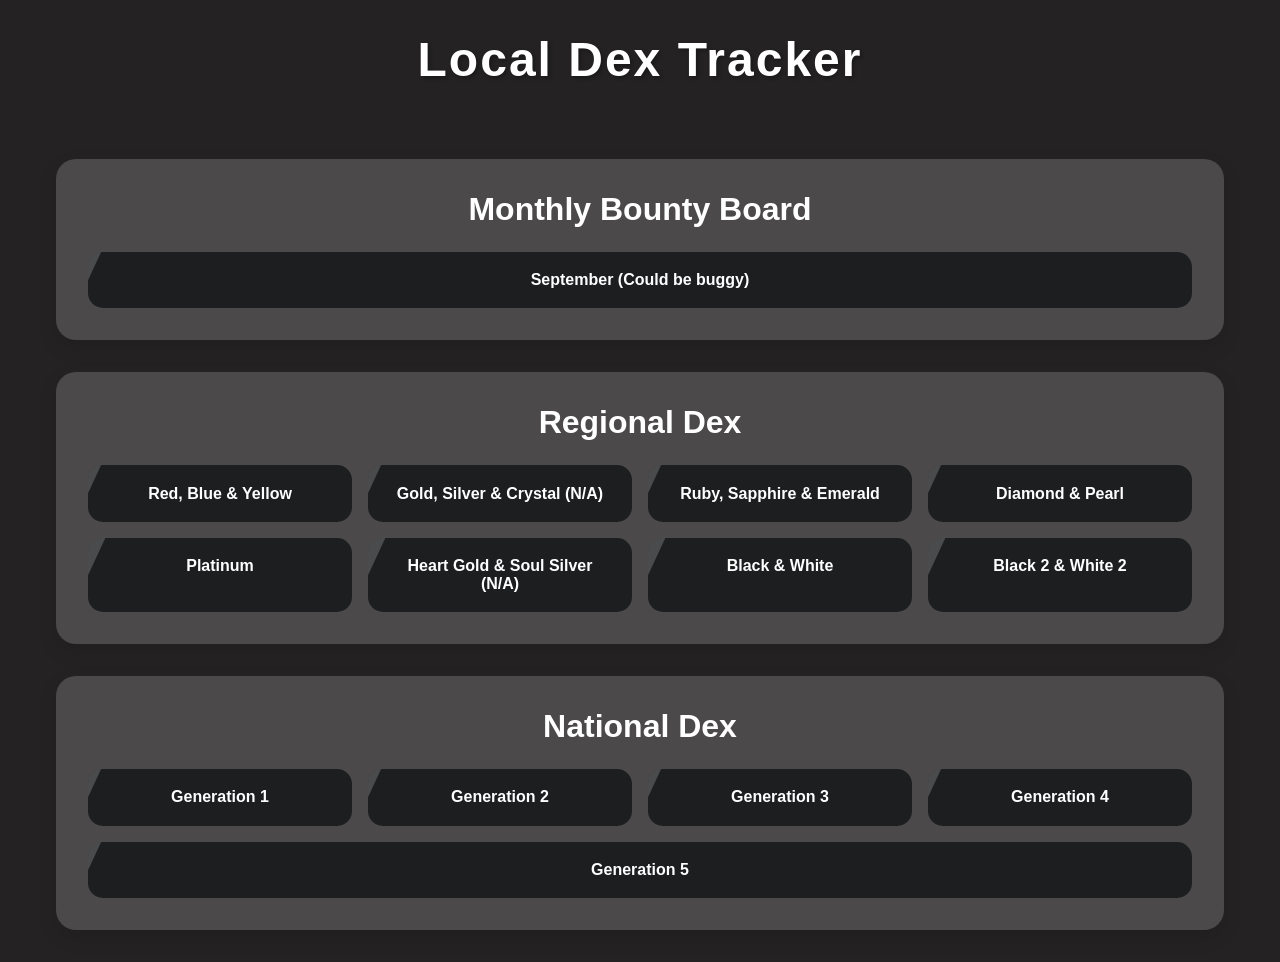
<file: index.html>
<!DOCTYPE html>
<html lang="en">
<head>
    <meta charset="UTF-8">
    <title>Local Dex Tracker</title>
    <link rel="stylesheet" href="styles.css">
</head>
<body>
    <header>
        <h1>Local Dex Tracker</h1>
    </header>

    <main>

        <section>
            <h2>Monthly Bounty Board</h2>
            <div class="dex-grid">
                <a href="bounty/bounty.html">September (Could be buggy)</a>
            </div>
        </section>

        <section>
            <h2>Regional Dex</h2>
            <div class="dex-grid">
                <a href="rbgy/rbgy.html">Red, Blue & Yellow</a>
                <a href="gsc/gsc.html">Gold, Silver & Crystal (N/A)</a>
                <a href="rse/rse.html">Ruby, Sapphire & Emerald</a>
                <a href="dp/dp.html">Diamond & Pearl</a>
                <a href="pt/pt.html">Platinum</a>
                <a href="hgss/hgss.html">Heart Gold & Soul Silver (N/A)</a>
                <a href="bw/bw.html">Black & White</a>
                <a href="bw2/b2w2.html">Black 2 & White 2</a>
            </div>
        </section>

        <section>
            <h2>National Dex</h2>
            <div class="dex-grid">
                <a href="gen1/1nat.html">Generation 1</a>
                <a href="gen2/2nat.html">Generation 2</a>
                <a href="gen3/3nat.html">Generation 3</a>
                <a href="gen4/4nat.html">Generation 4</a>
                <a href="gen5/5nat.html">Generation 5</a>
            </div>
        </section>
         <script src="script.js"></script>
    </main>

</body>
</html>
</file>
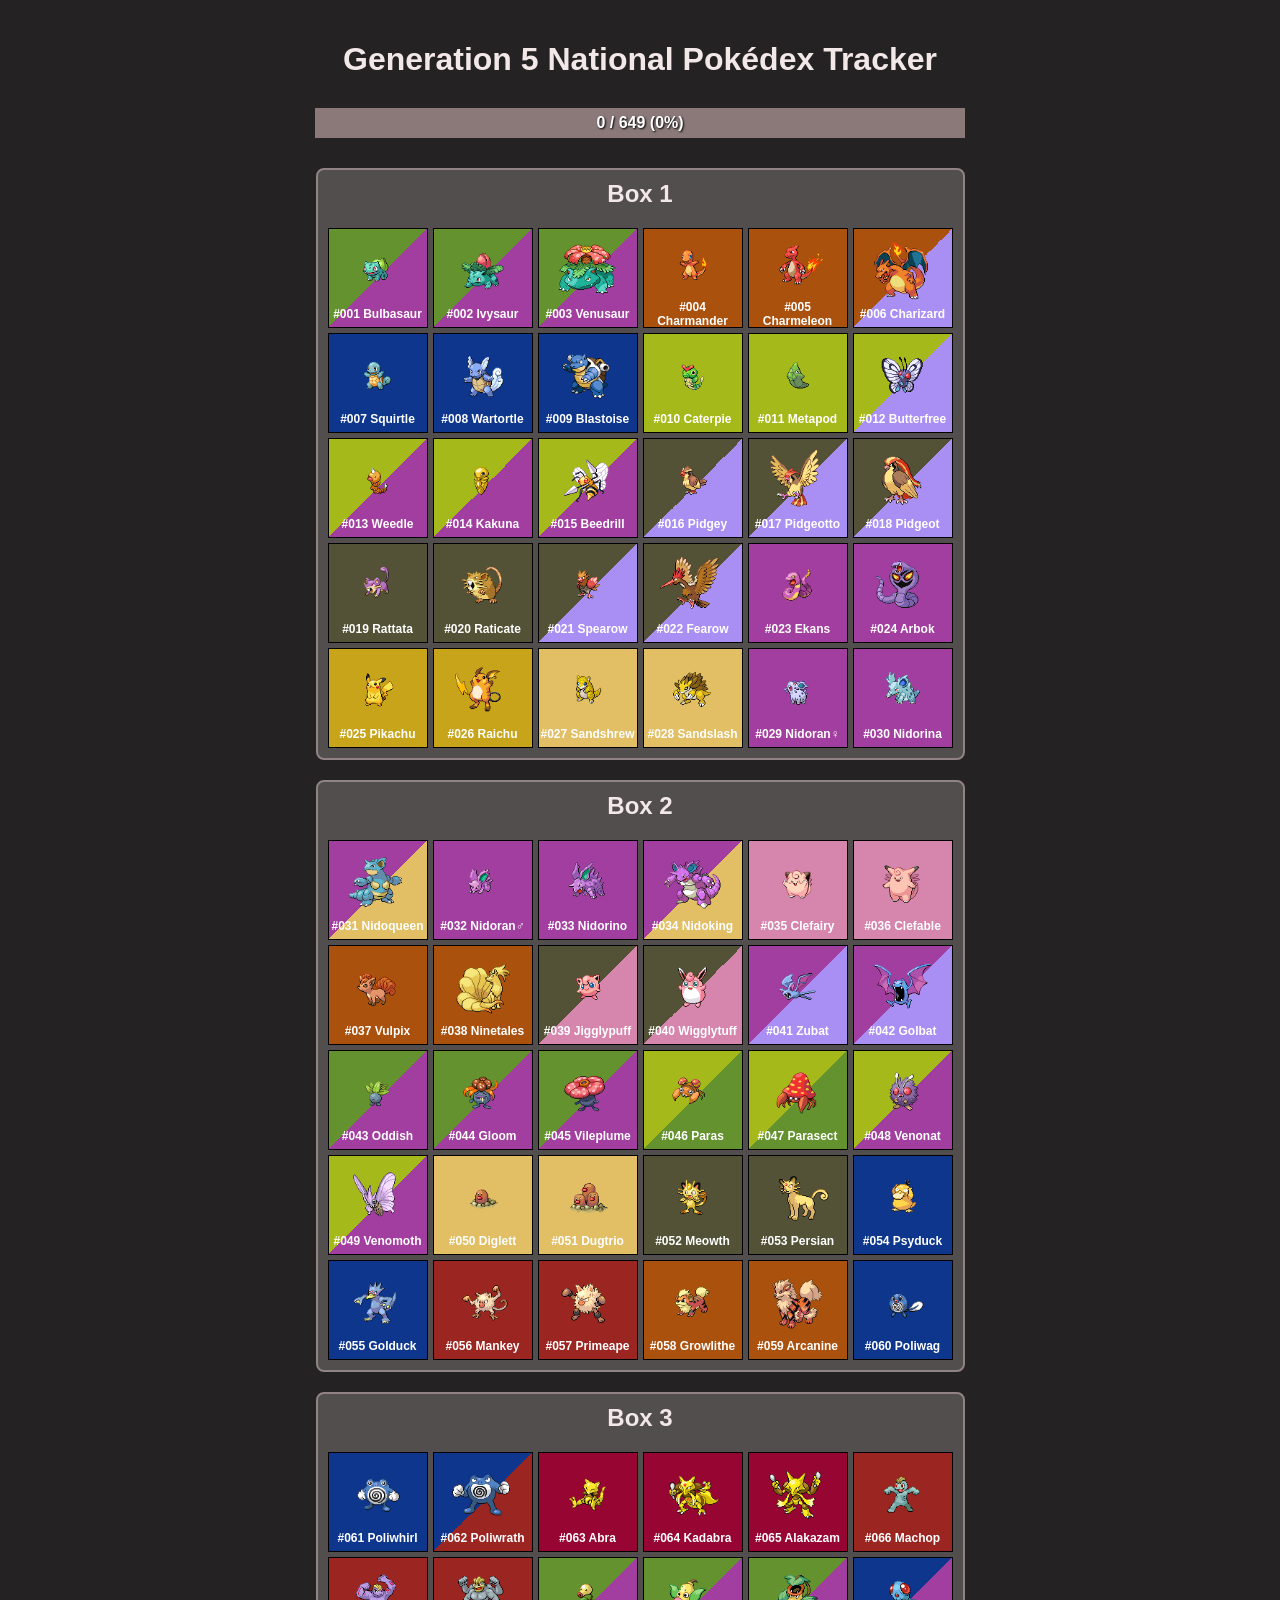
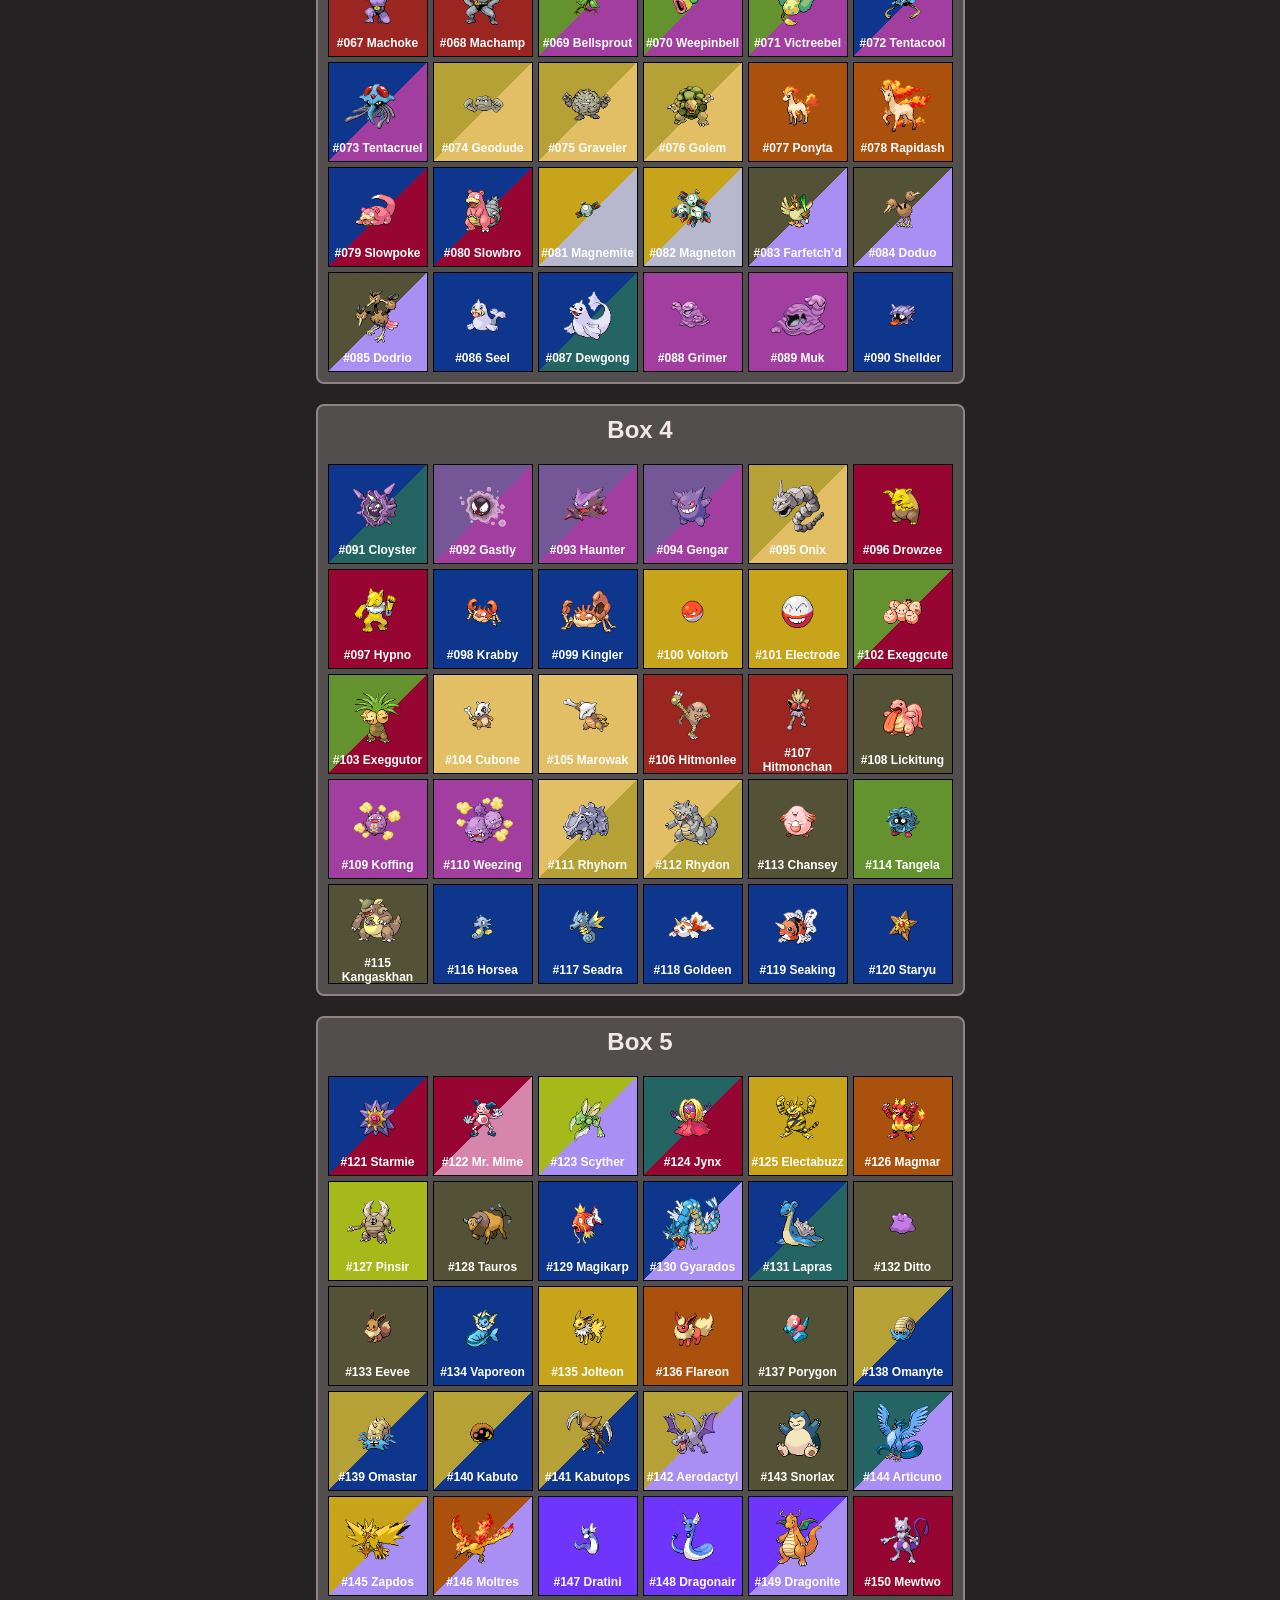
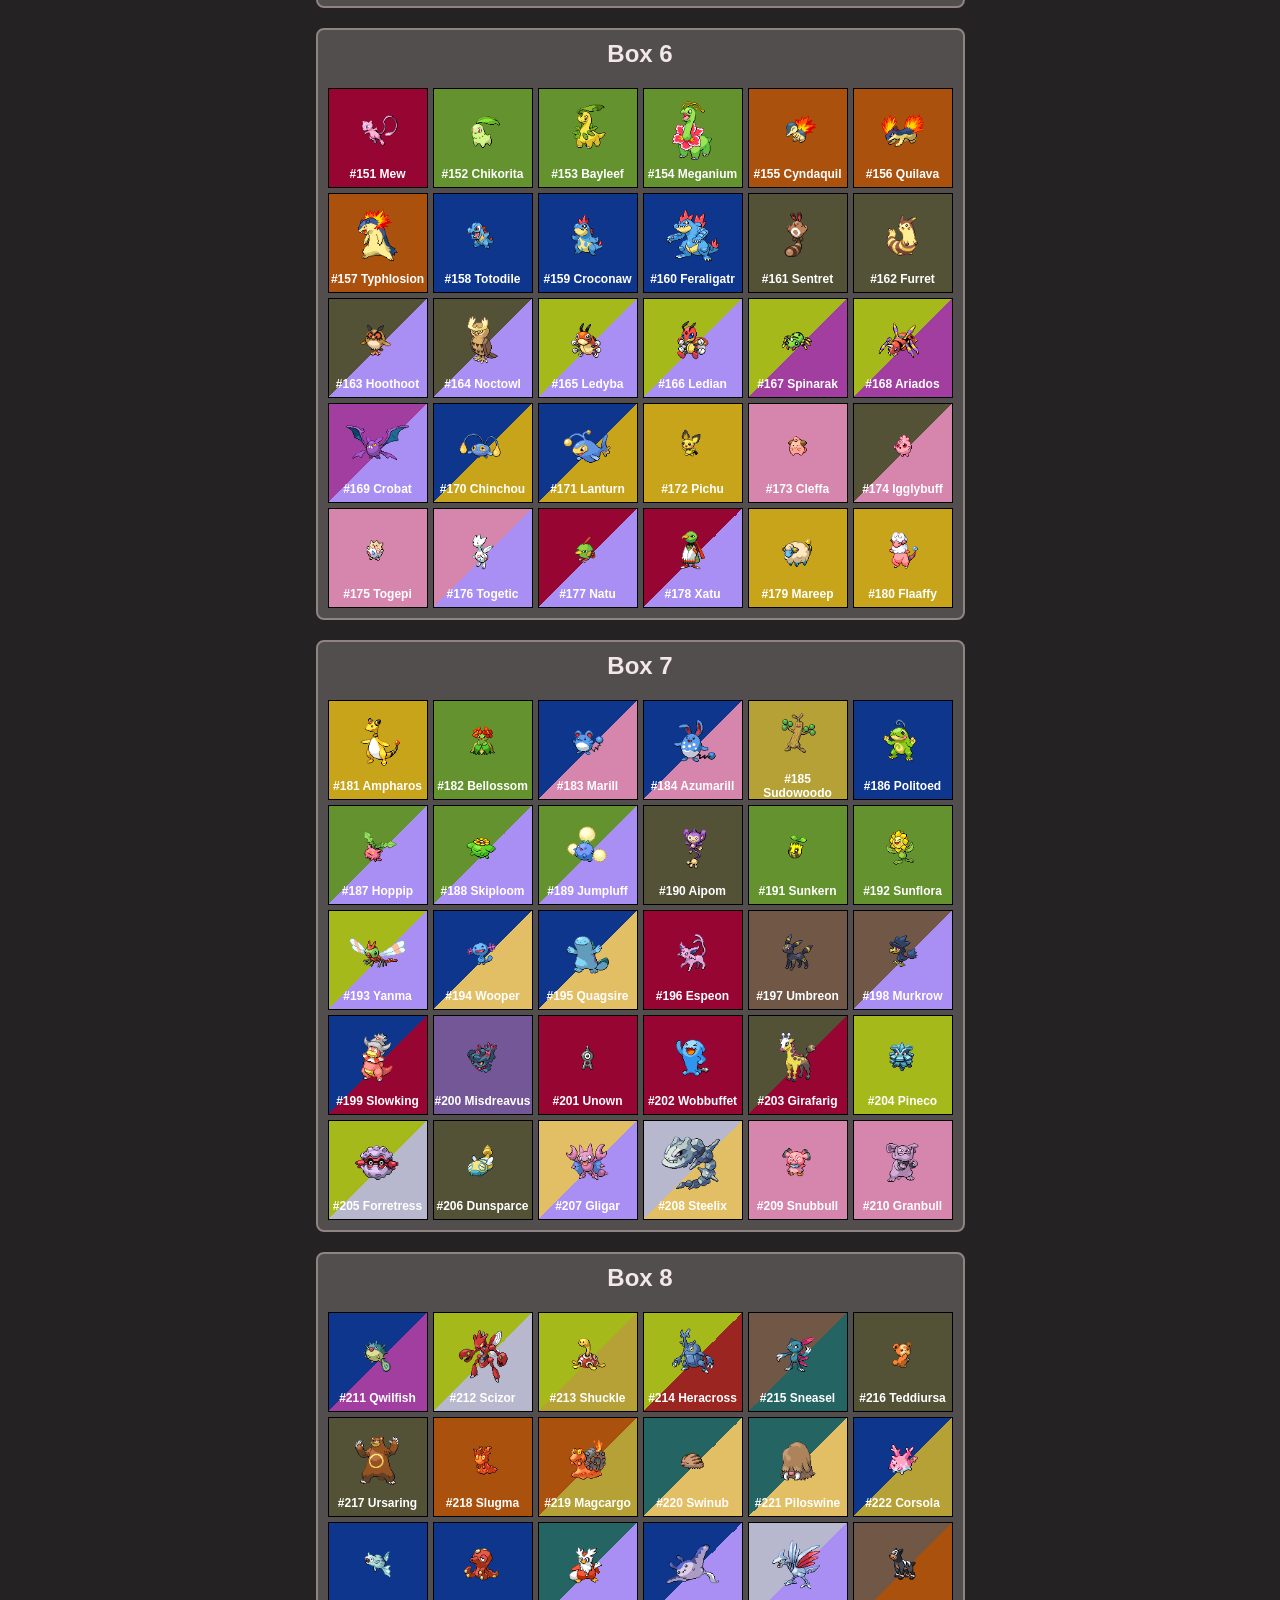
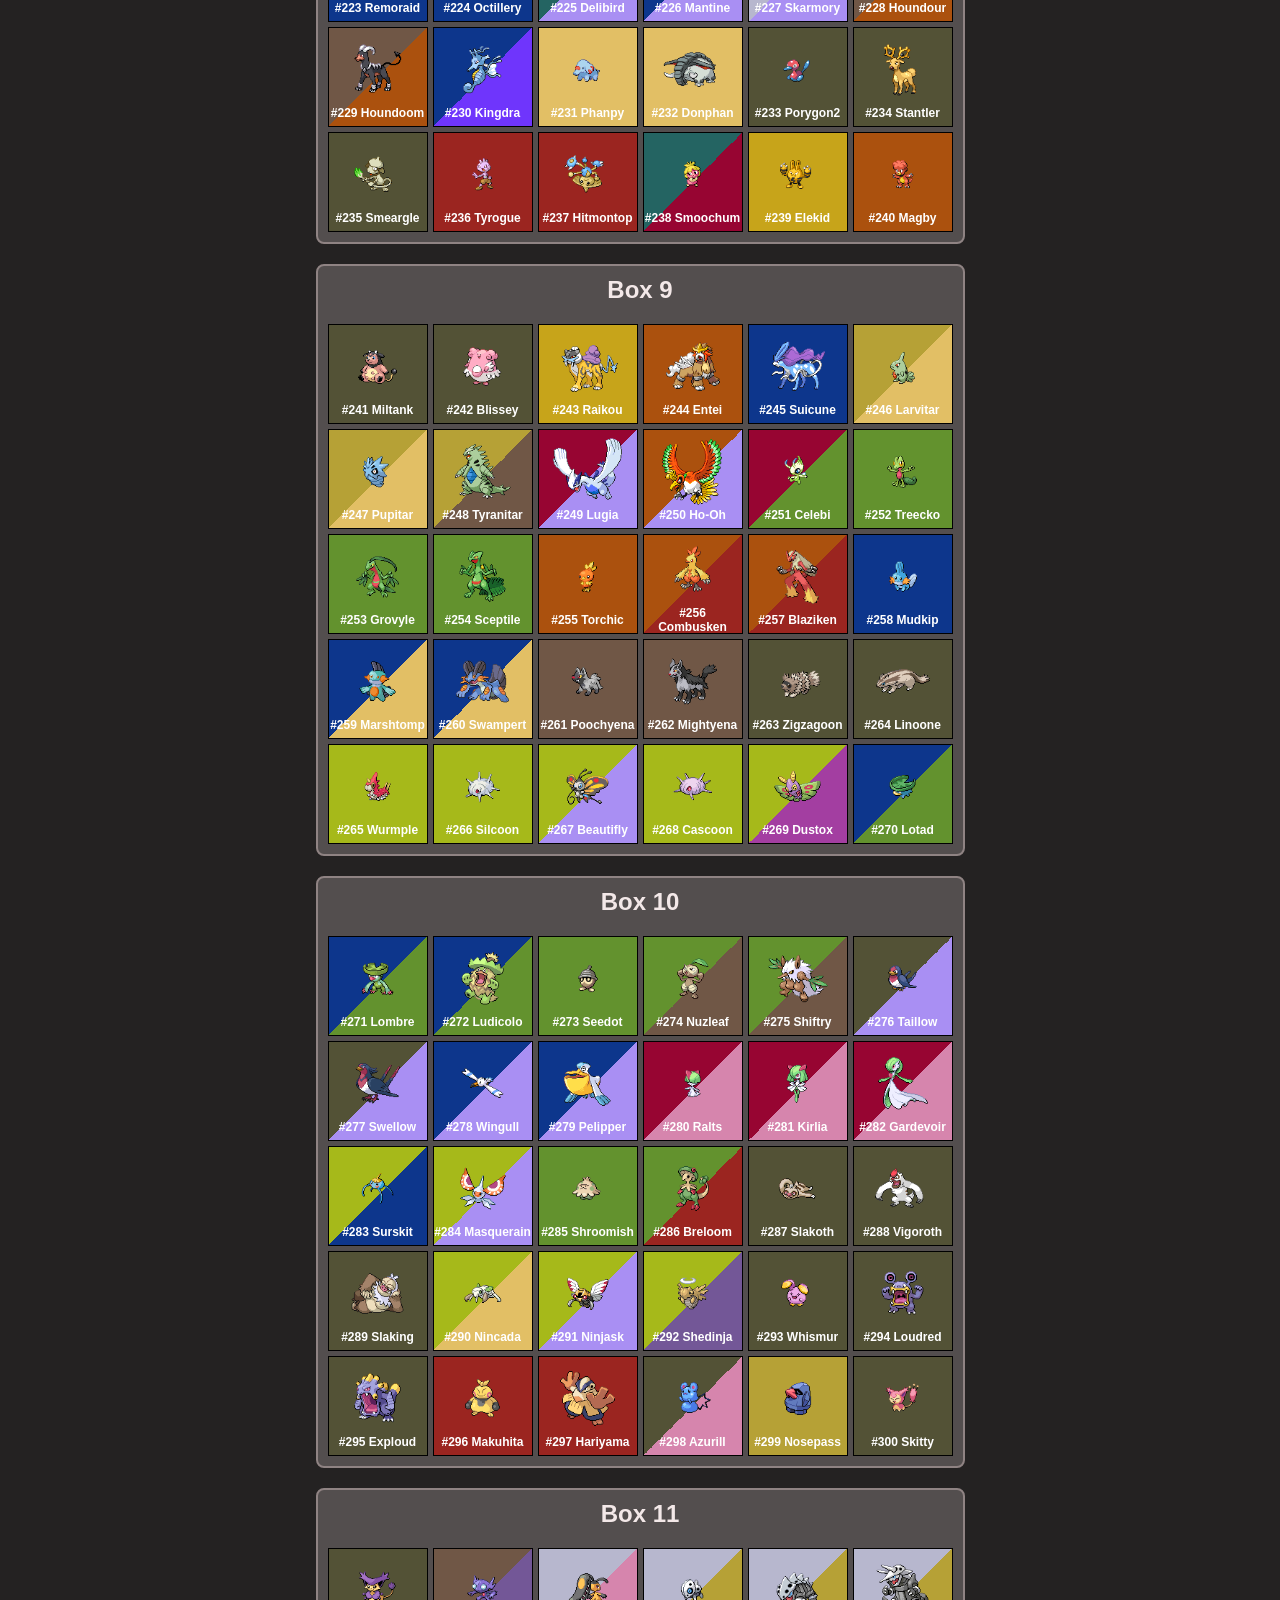
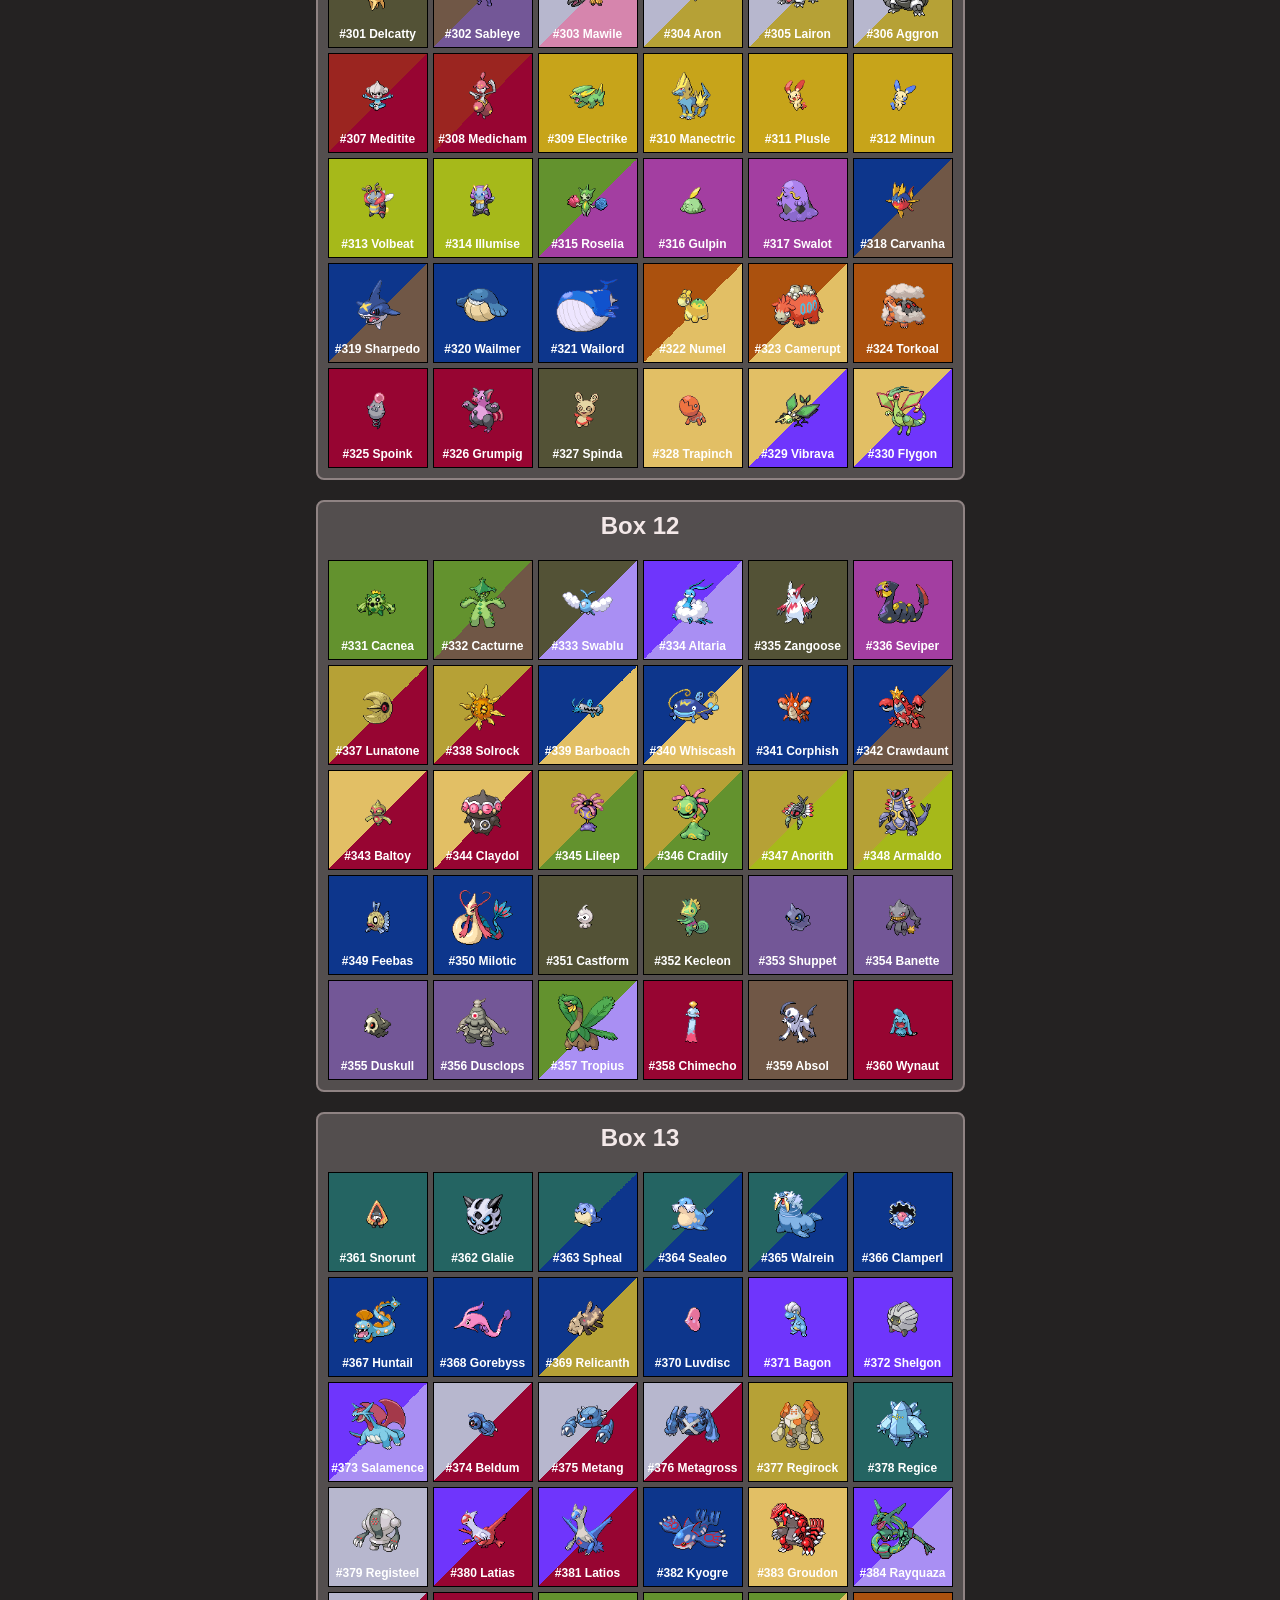
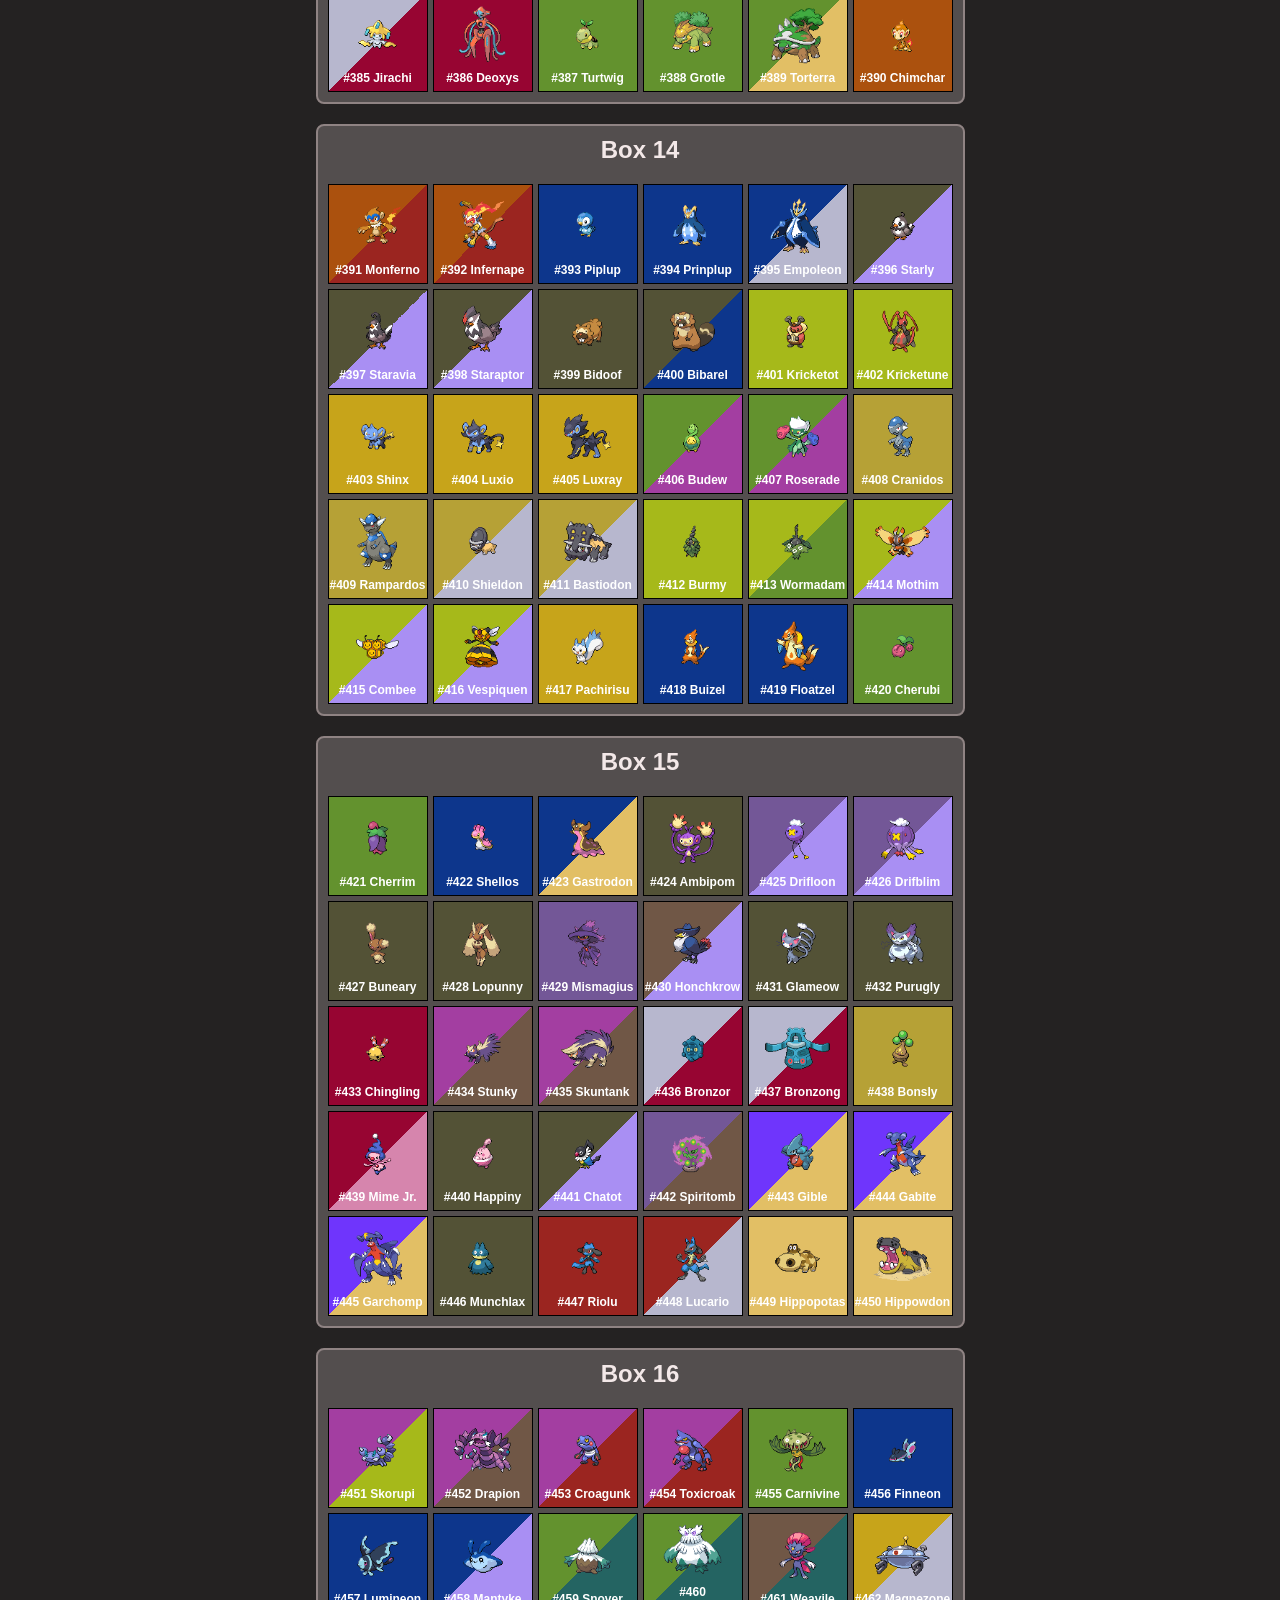
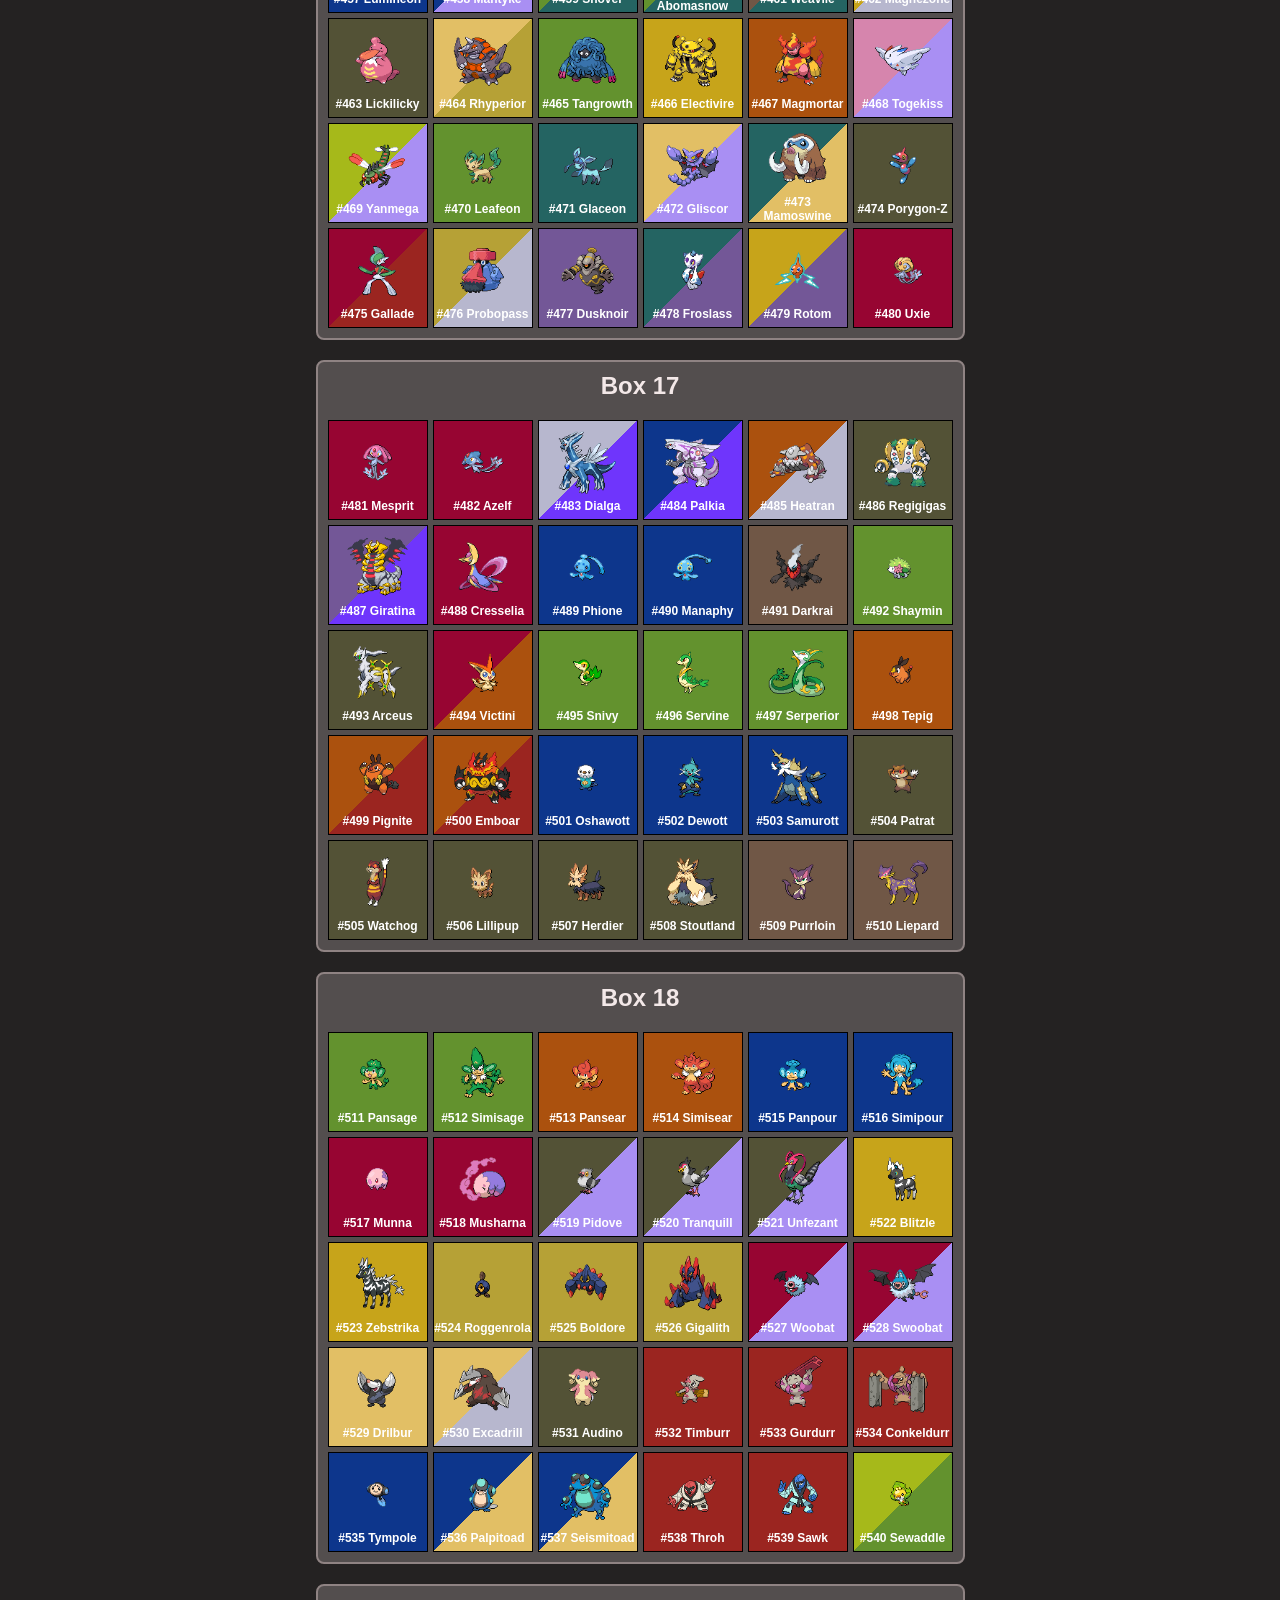
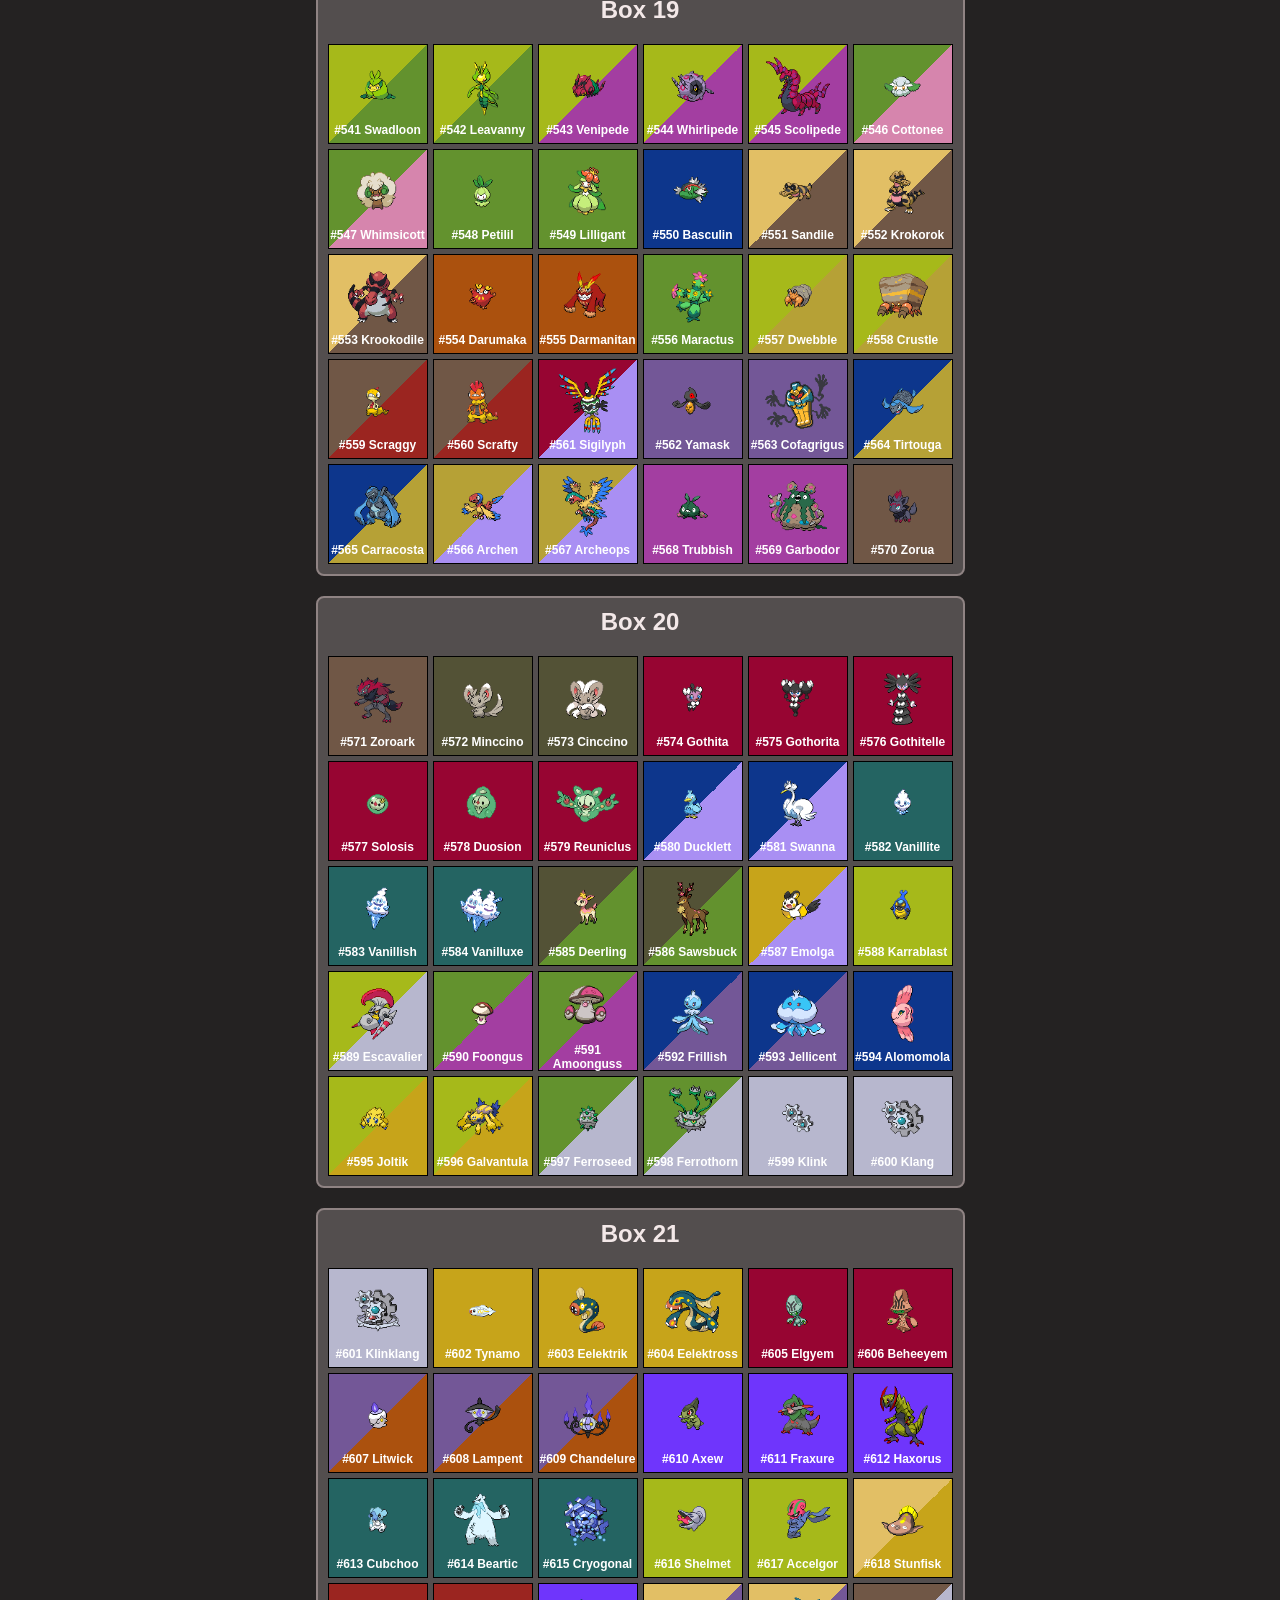
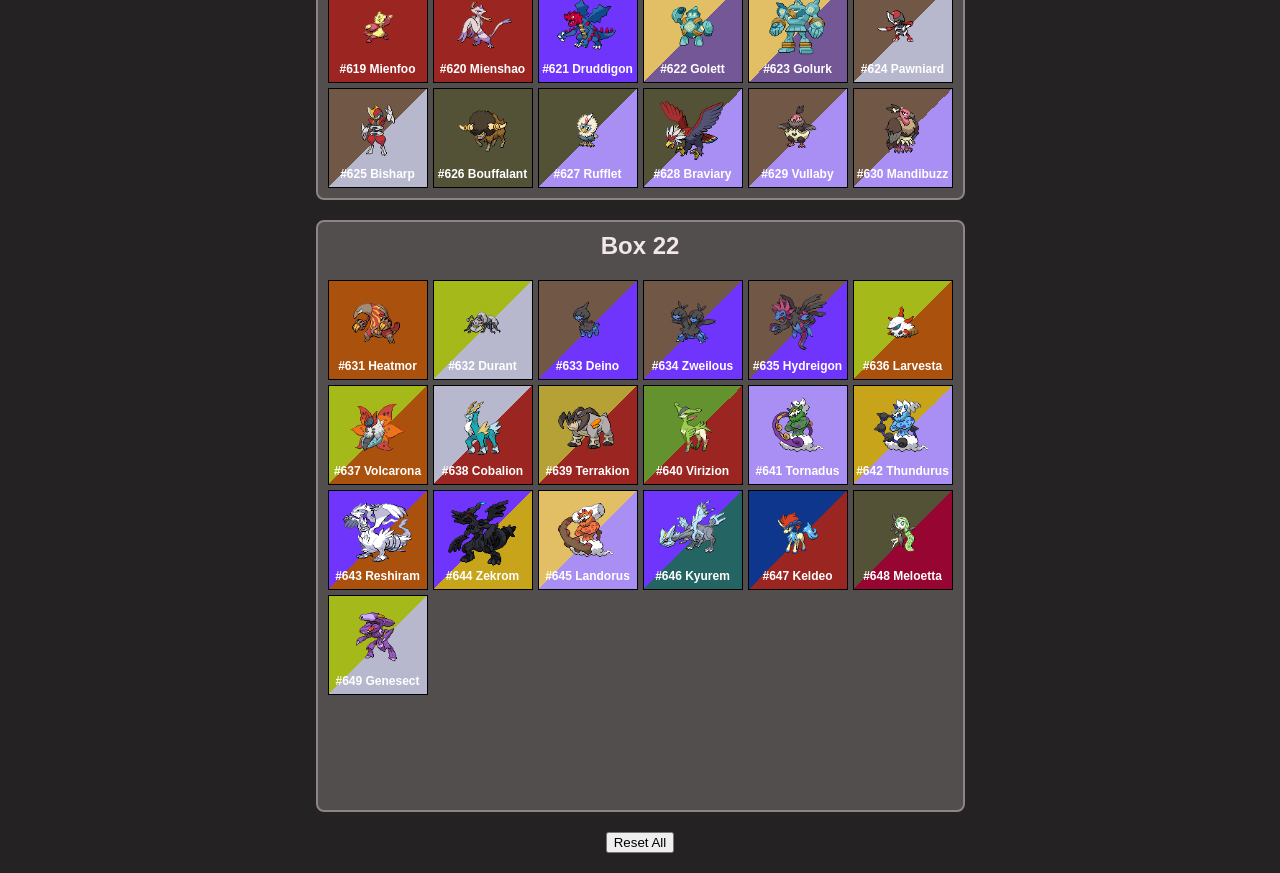
<file: 5nat.html>
<!DOCTYPE html>
<html lang="en">
<head>
  <meta charset="UTF-8">
  <title> Generation 5 National Pokédex Tracker</title>
  <link rel="stylesheet" href="5nat.css">
</head>
<body>
  <h1>Generation 5 National Pokédex Tracker</h1>
  <div id="progress-container">
    <div id="progress-fill"></div>
    <span id="progress-text">0 / 301 (0%)</span>
  </div>
  <div id="pokedex-container"></div>
  <button id="reset-all">Reset All</button>
  <script src="5nat.js"></script>

</body>
</html>
</file>
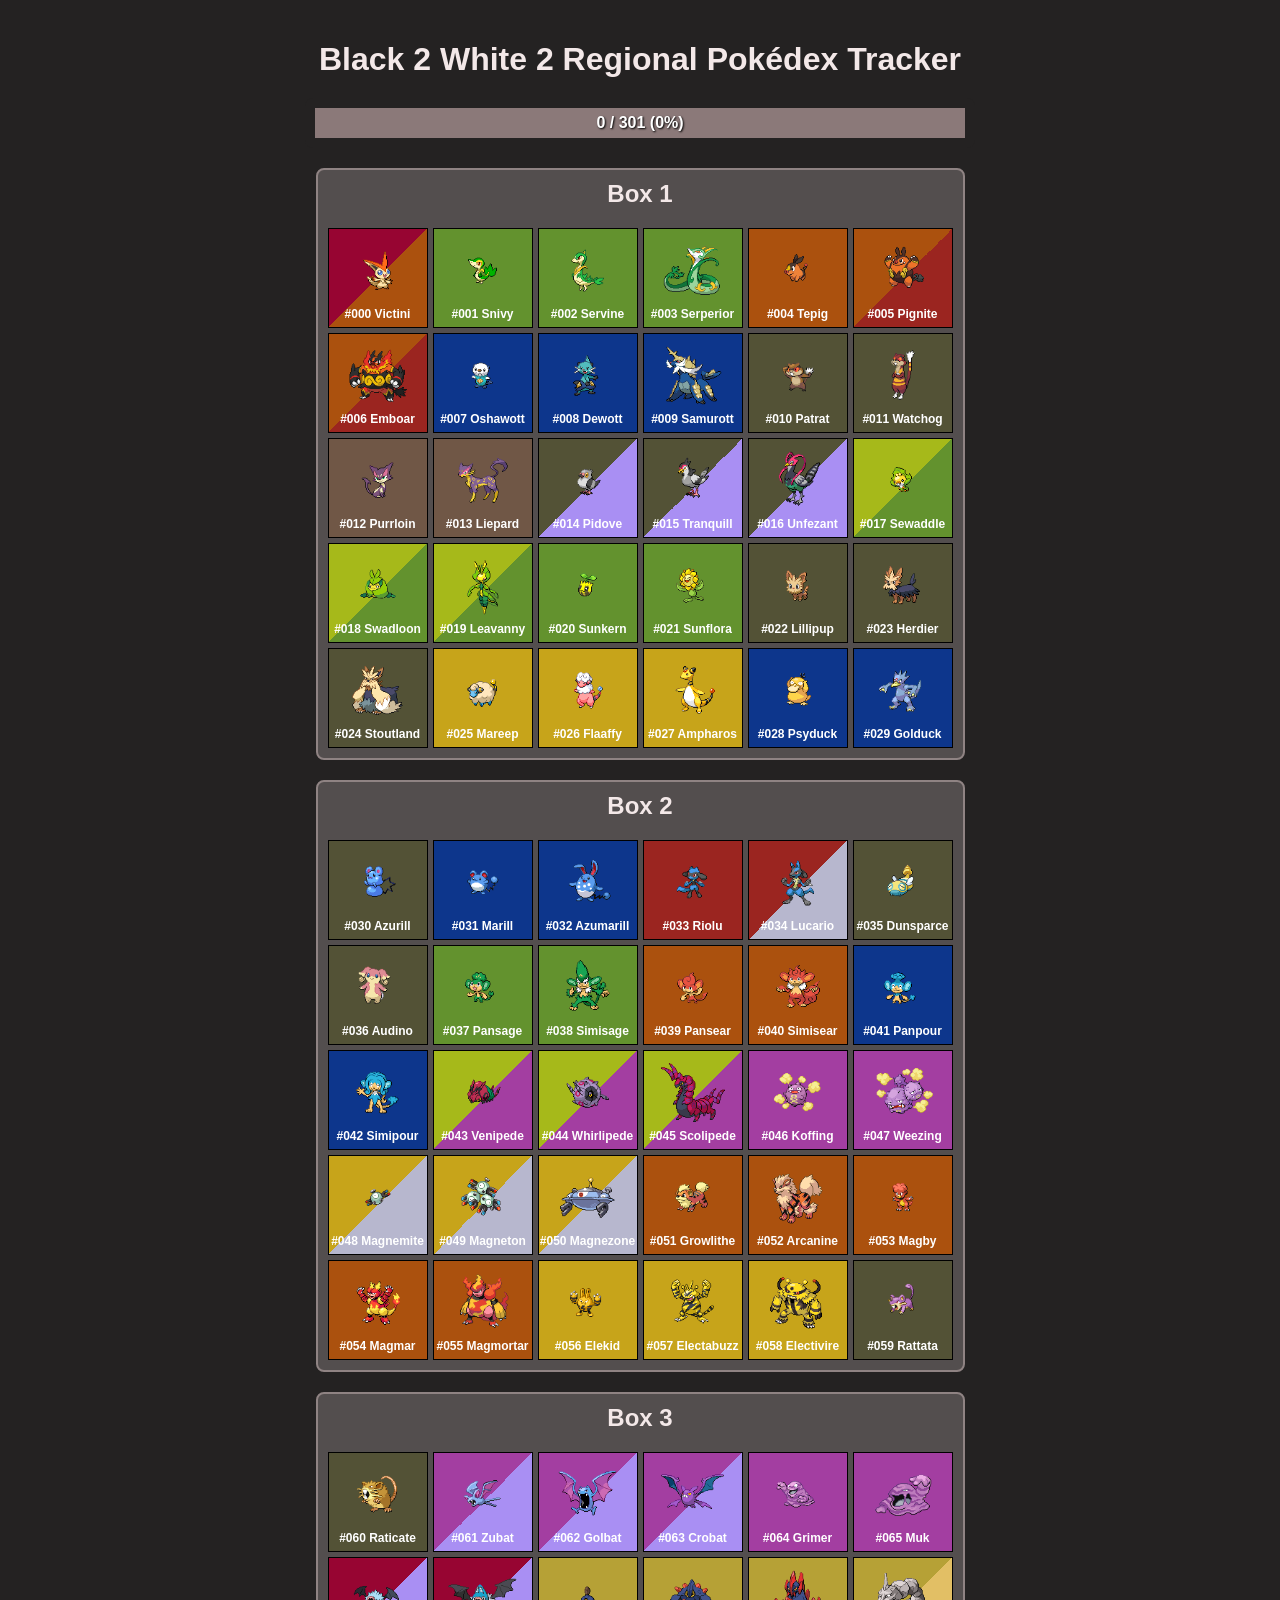
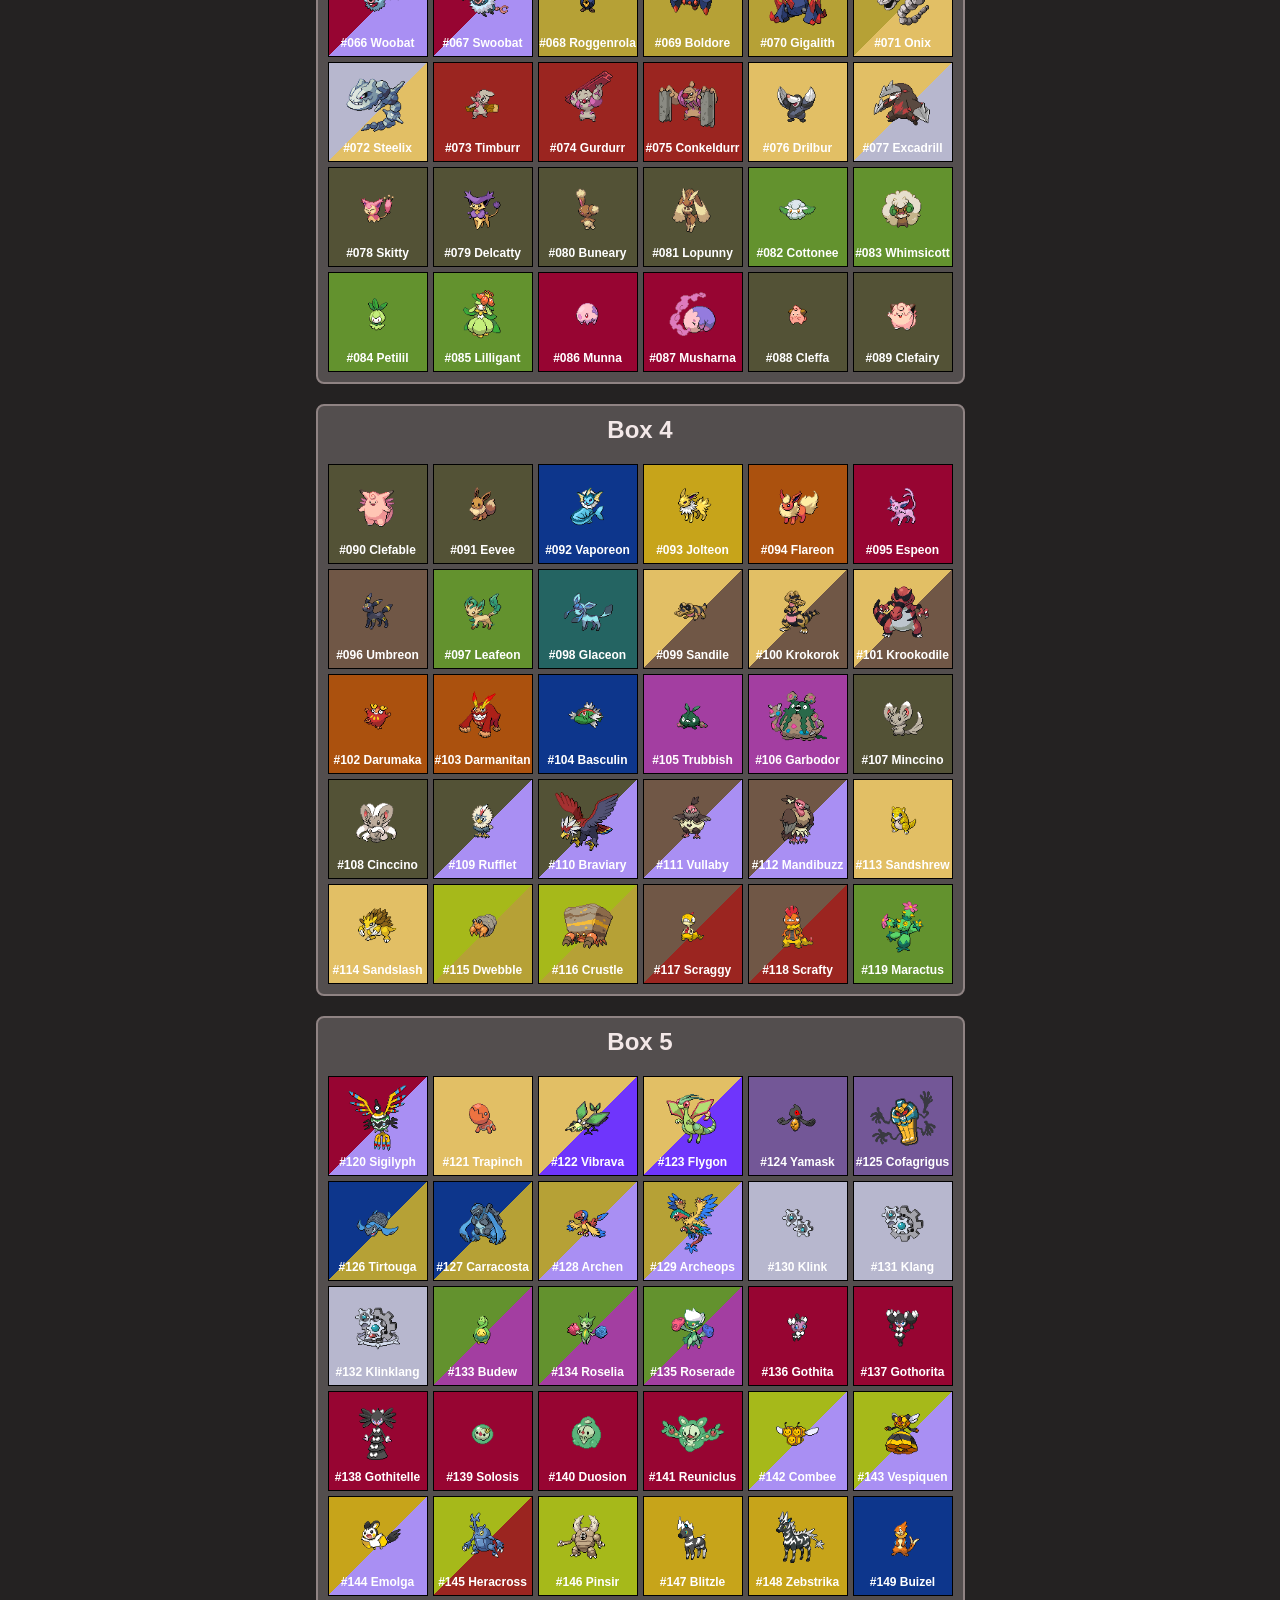
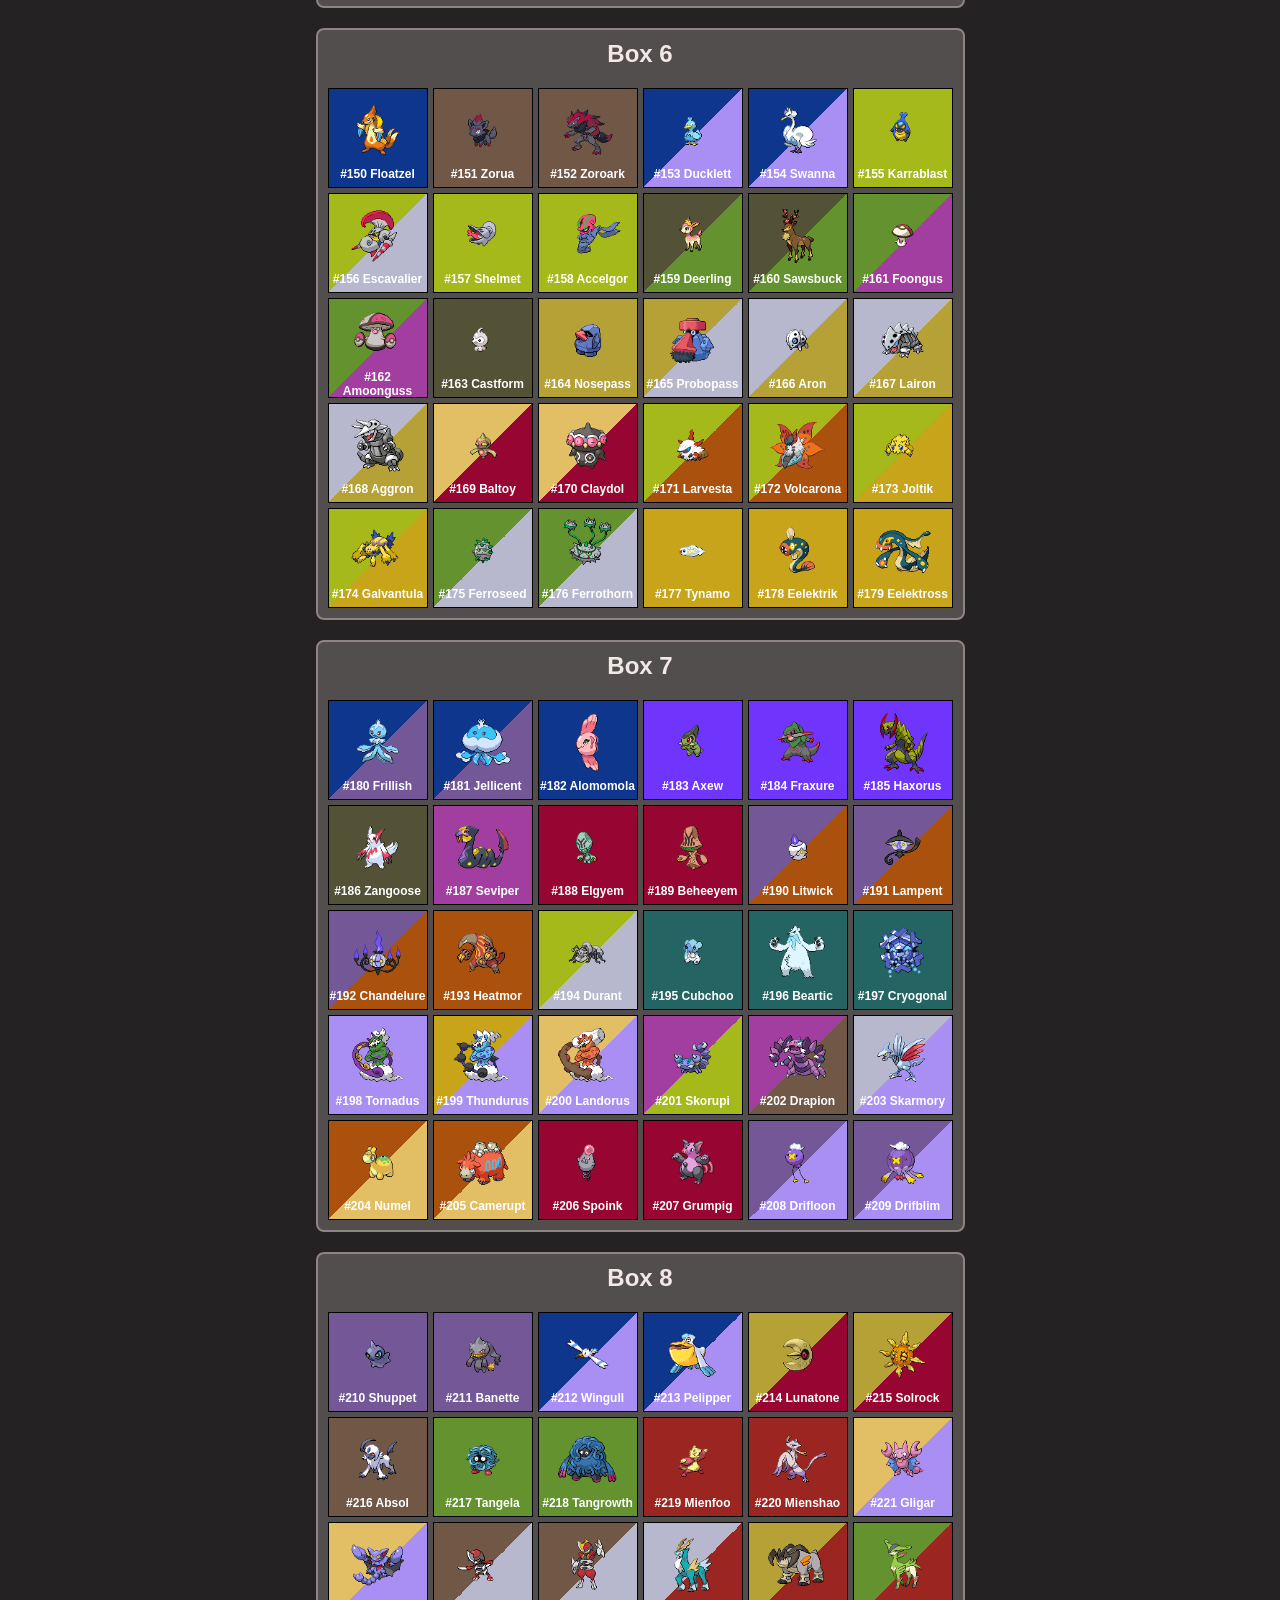
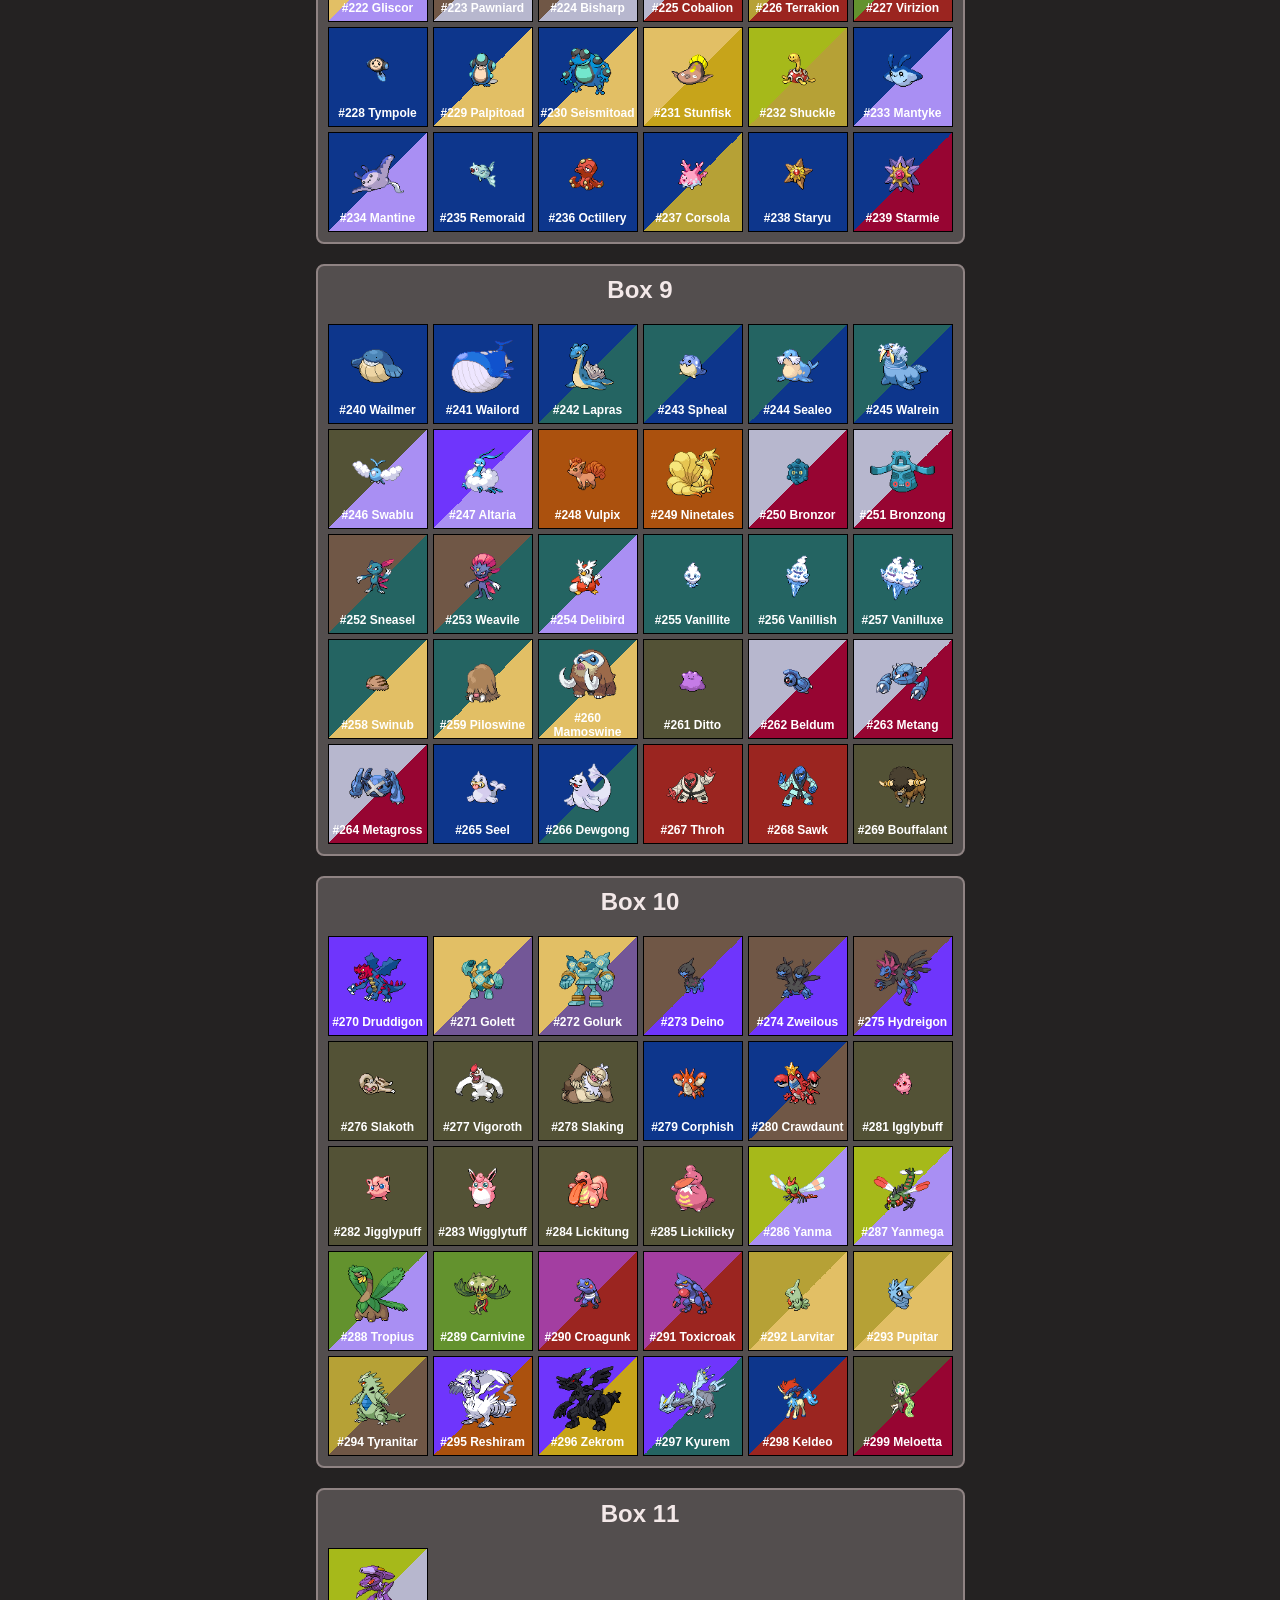
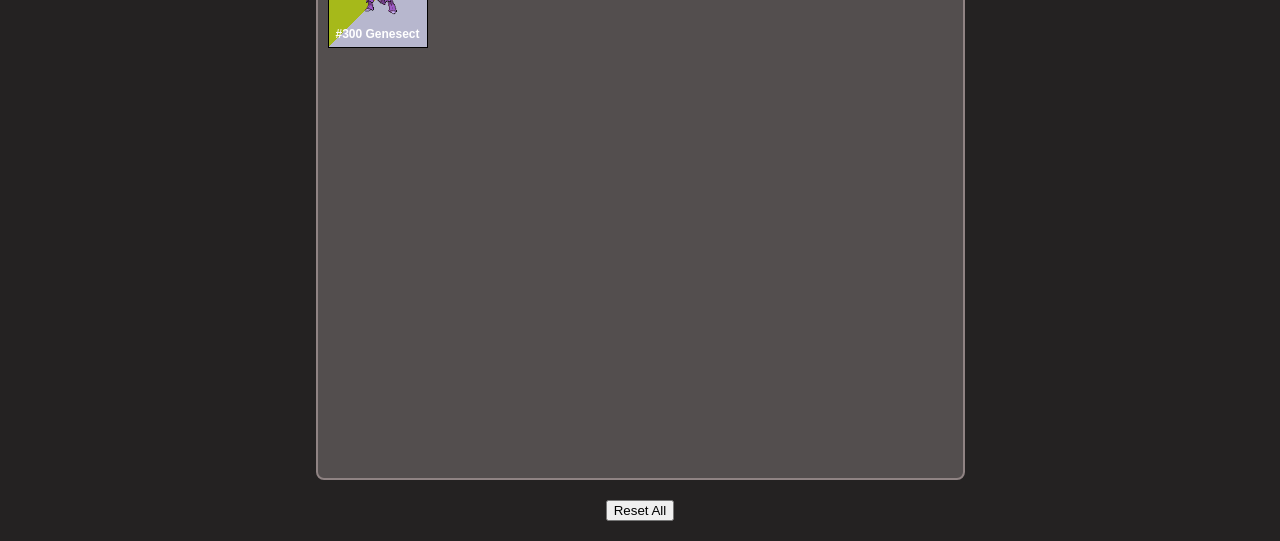
<file: b2w2.html>
<!DOCTYPE html>
<html lang="en">
<head>
  <meta charset="UTF-8">
  <title>Black 2 White 2 Regional Pokédex Tracker</title>
  <link rel="stylesheet" href="b2w2.css">
</head>
<body>
  <h1>Black 2 White 2 Regional Pokédex Tracker</h1>
  <div id="progress-container">
    <div id="progress-fill"></div>
    <span id="progress-text">0 / 301 (0%)</span>
  </div>
  <div id="pokedex-container"></div>
  <button id="reset-all">Reset All</button>
  <script src="b2w2.js"></script>


</body>
</html>
</file>
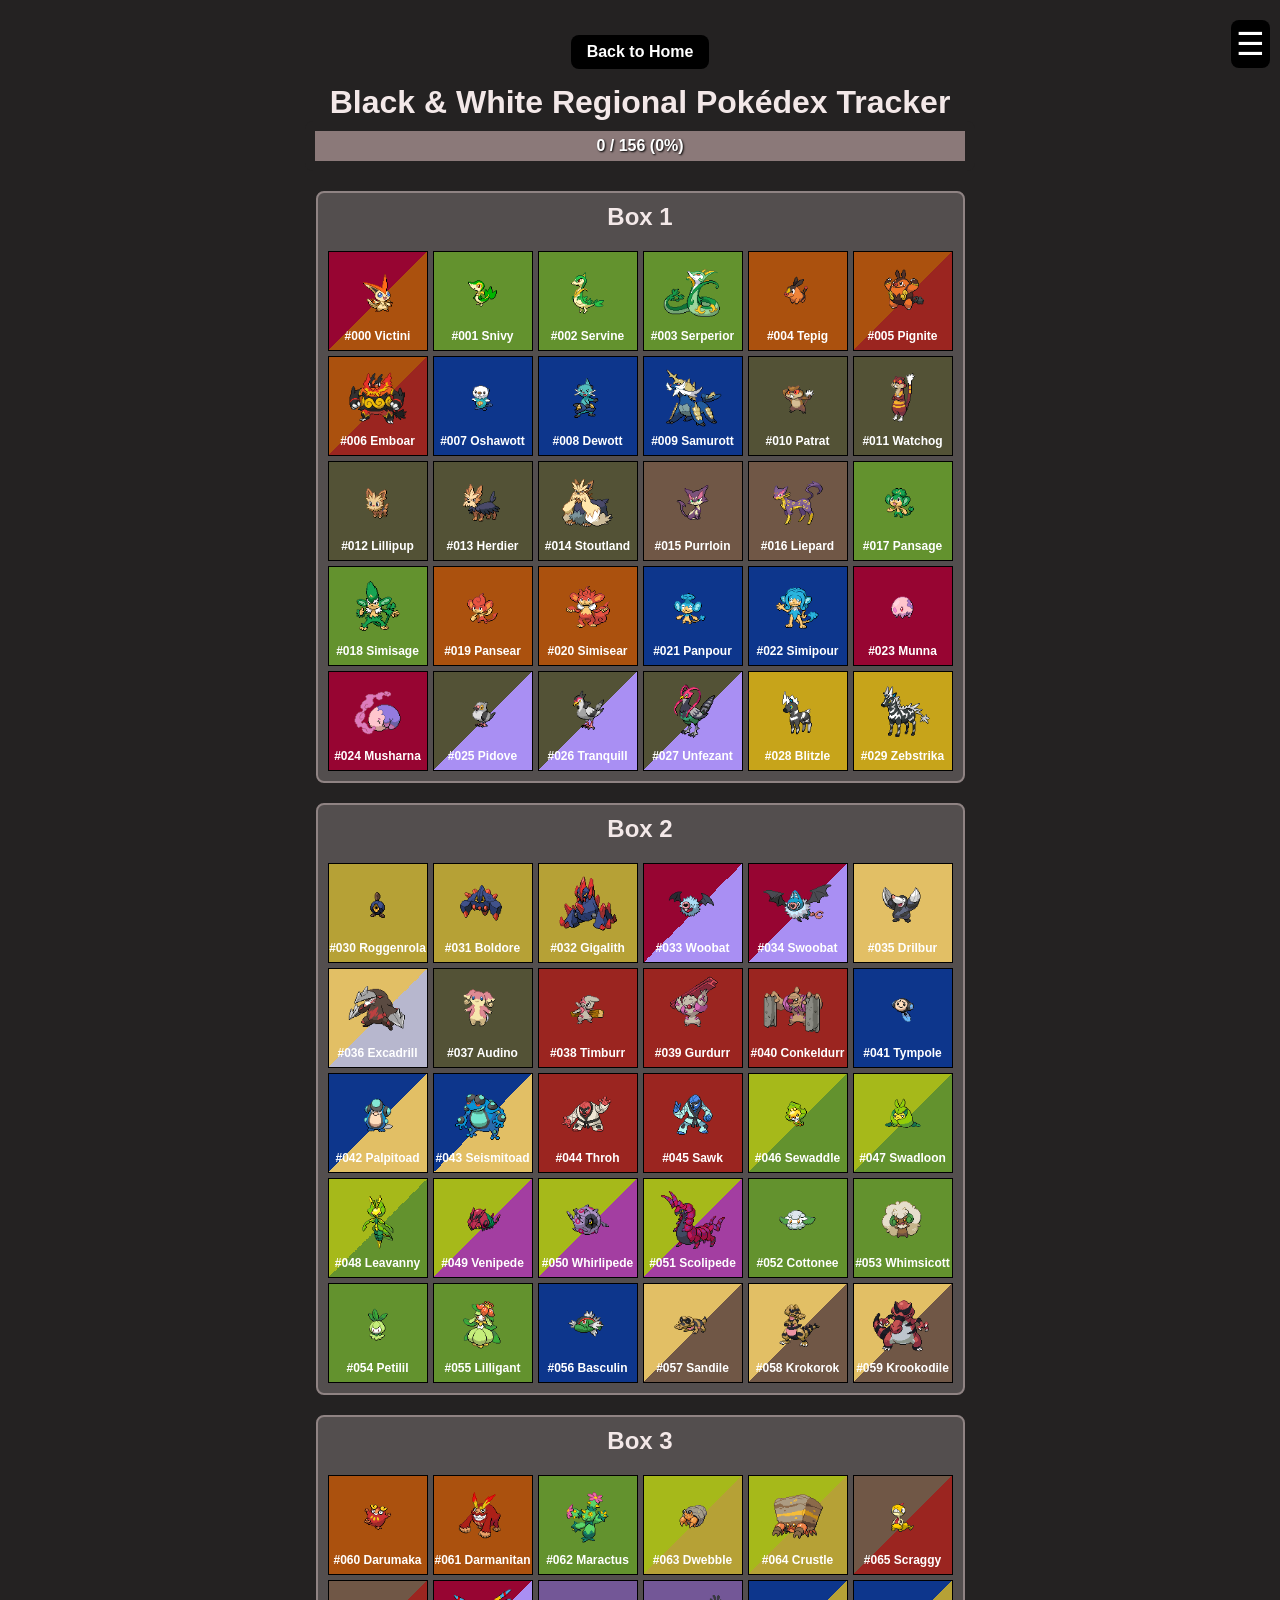
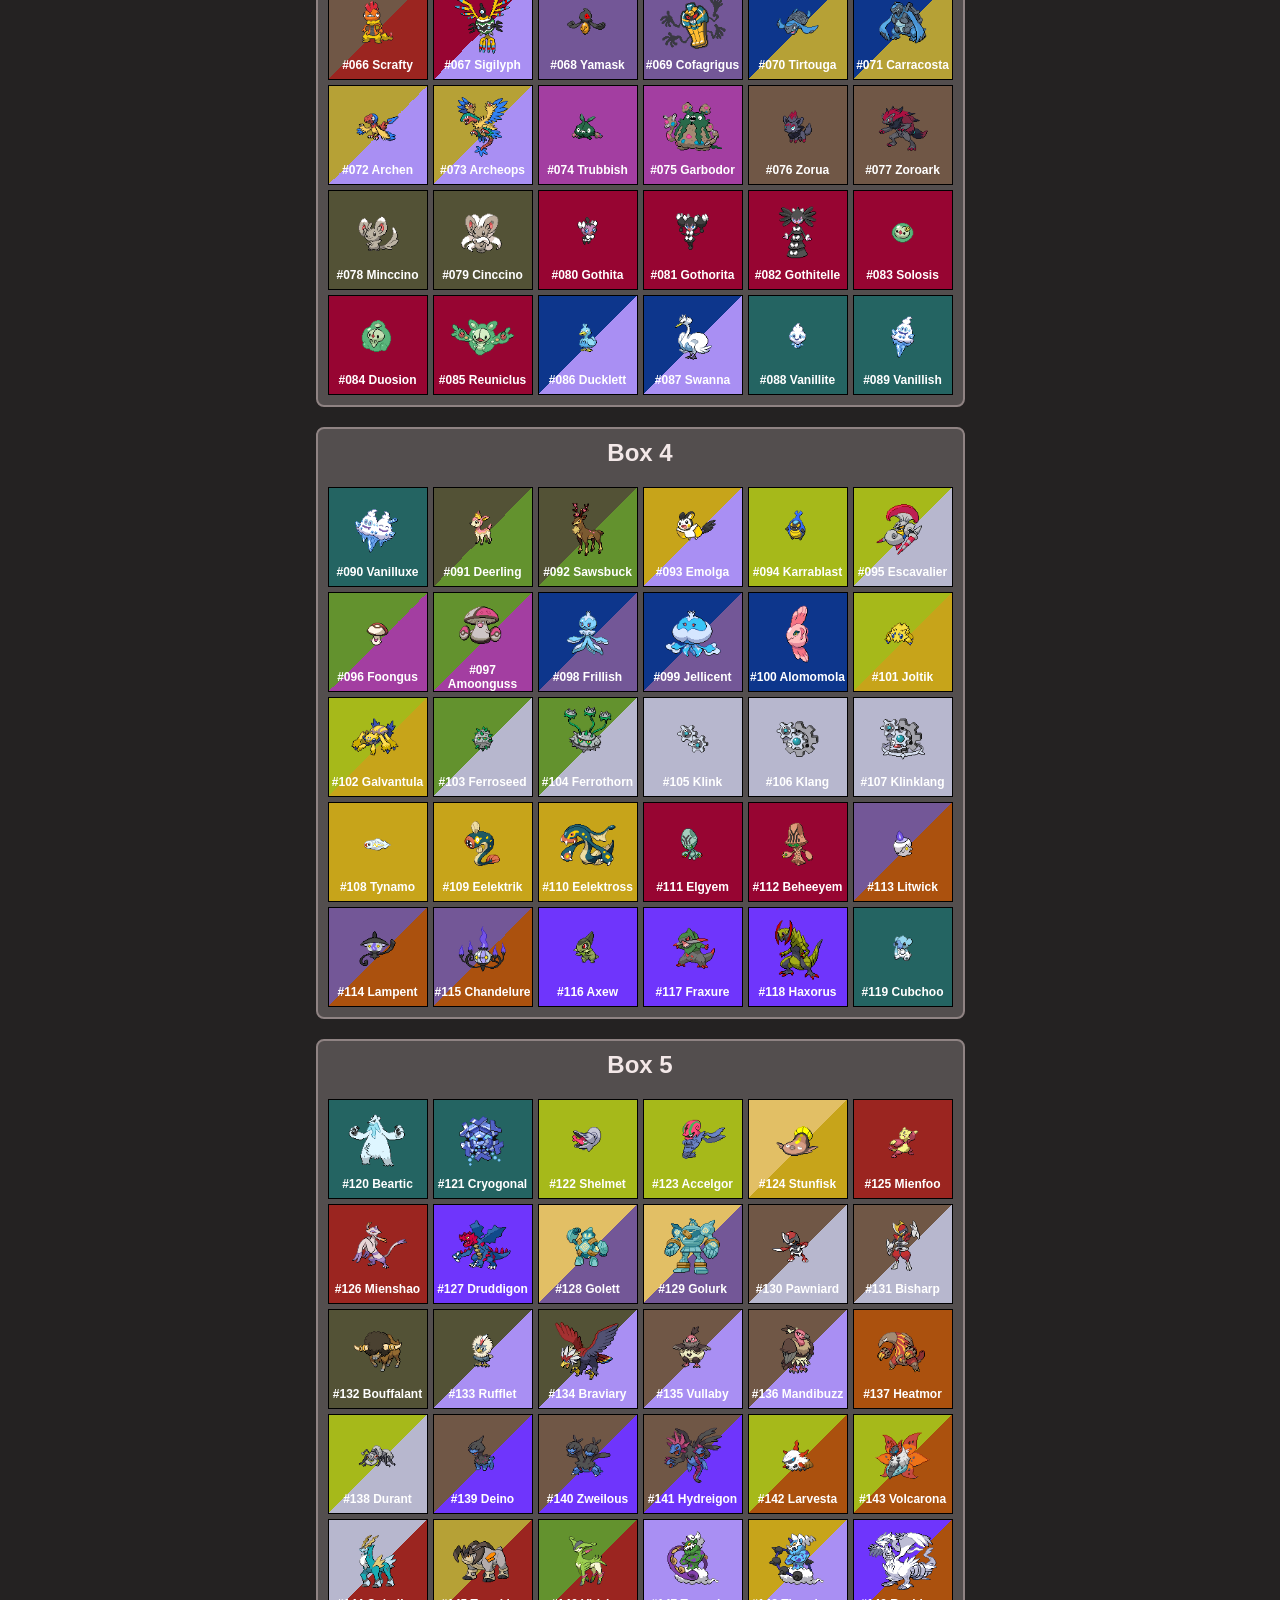
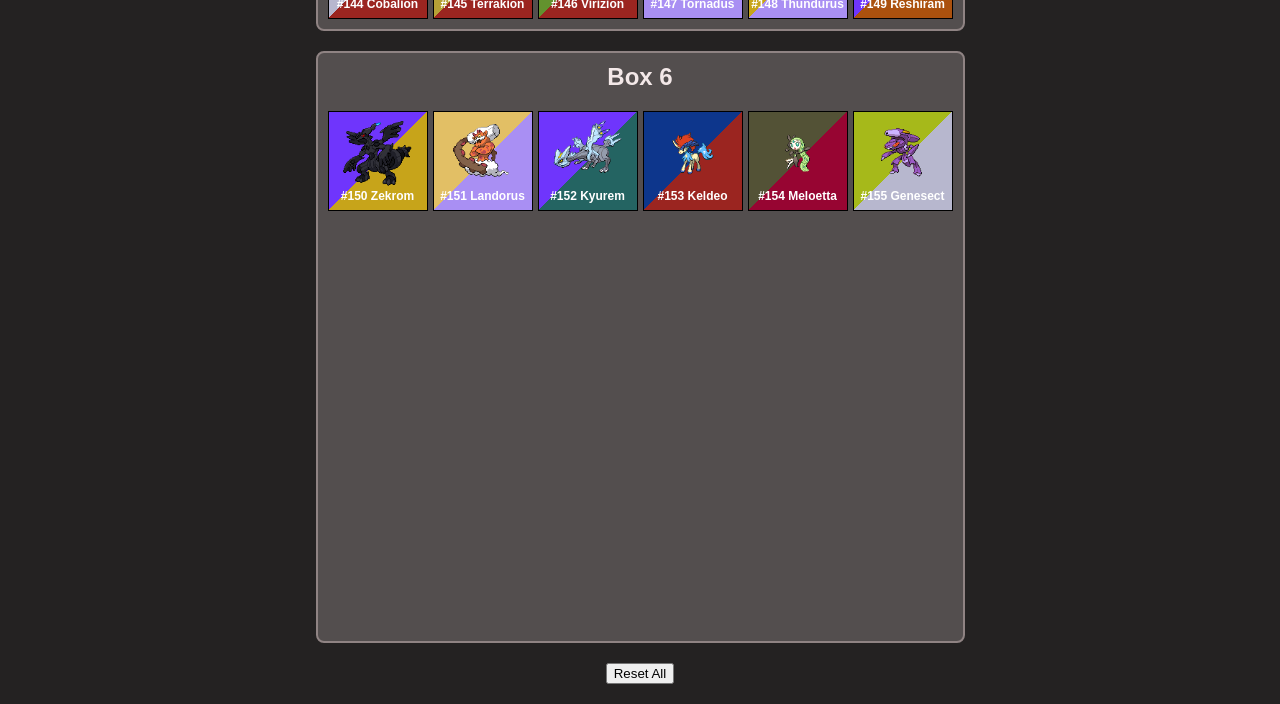
<file: bw/bw.html>
<!DOCTYPE html>
<html lang="en">
<head>
  <meta charset="UTF-8">
  <title>Black & White Regional Pokédex Tracker</title>
  <link rel="stylesheet" href="../gridStyles.css">
</head>
<body>

<div class="hamburger-menu">
  <input type="checkbox" id="menu-toggle">
  <label for="menu-toggle" class="menu-icon">&#9776;</label>
  
  <div class="menu-content">
    <button onclick="downloadLocalStorage()">Download Progress</button>
    <input type="file" onchange="uploadLocalStorage(event)" />
  </div>
</div>

  <a href="../index.html" class="back-button">Back to Home</a>
  <h1>Black & White Regional Pokédex Tracker</h1>
  <div id="progress-container">
    <div id="progress-fill"></div>
    <span id="progress-text">0 / 151 (0%)</span>
  </div>
  <div id="pokedex-container"></div>
  <button id="reset-all">Reset All</button>
  <script src="bw.js"></script>
  
</body>
</html>
</file>
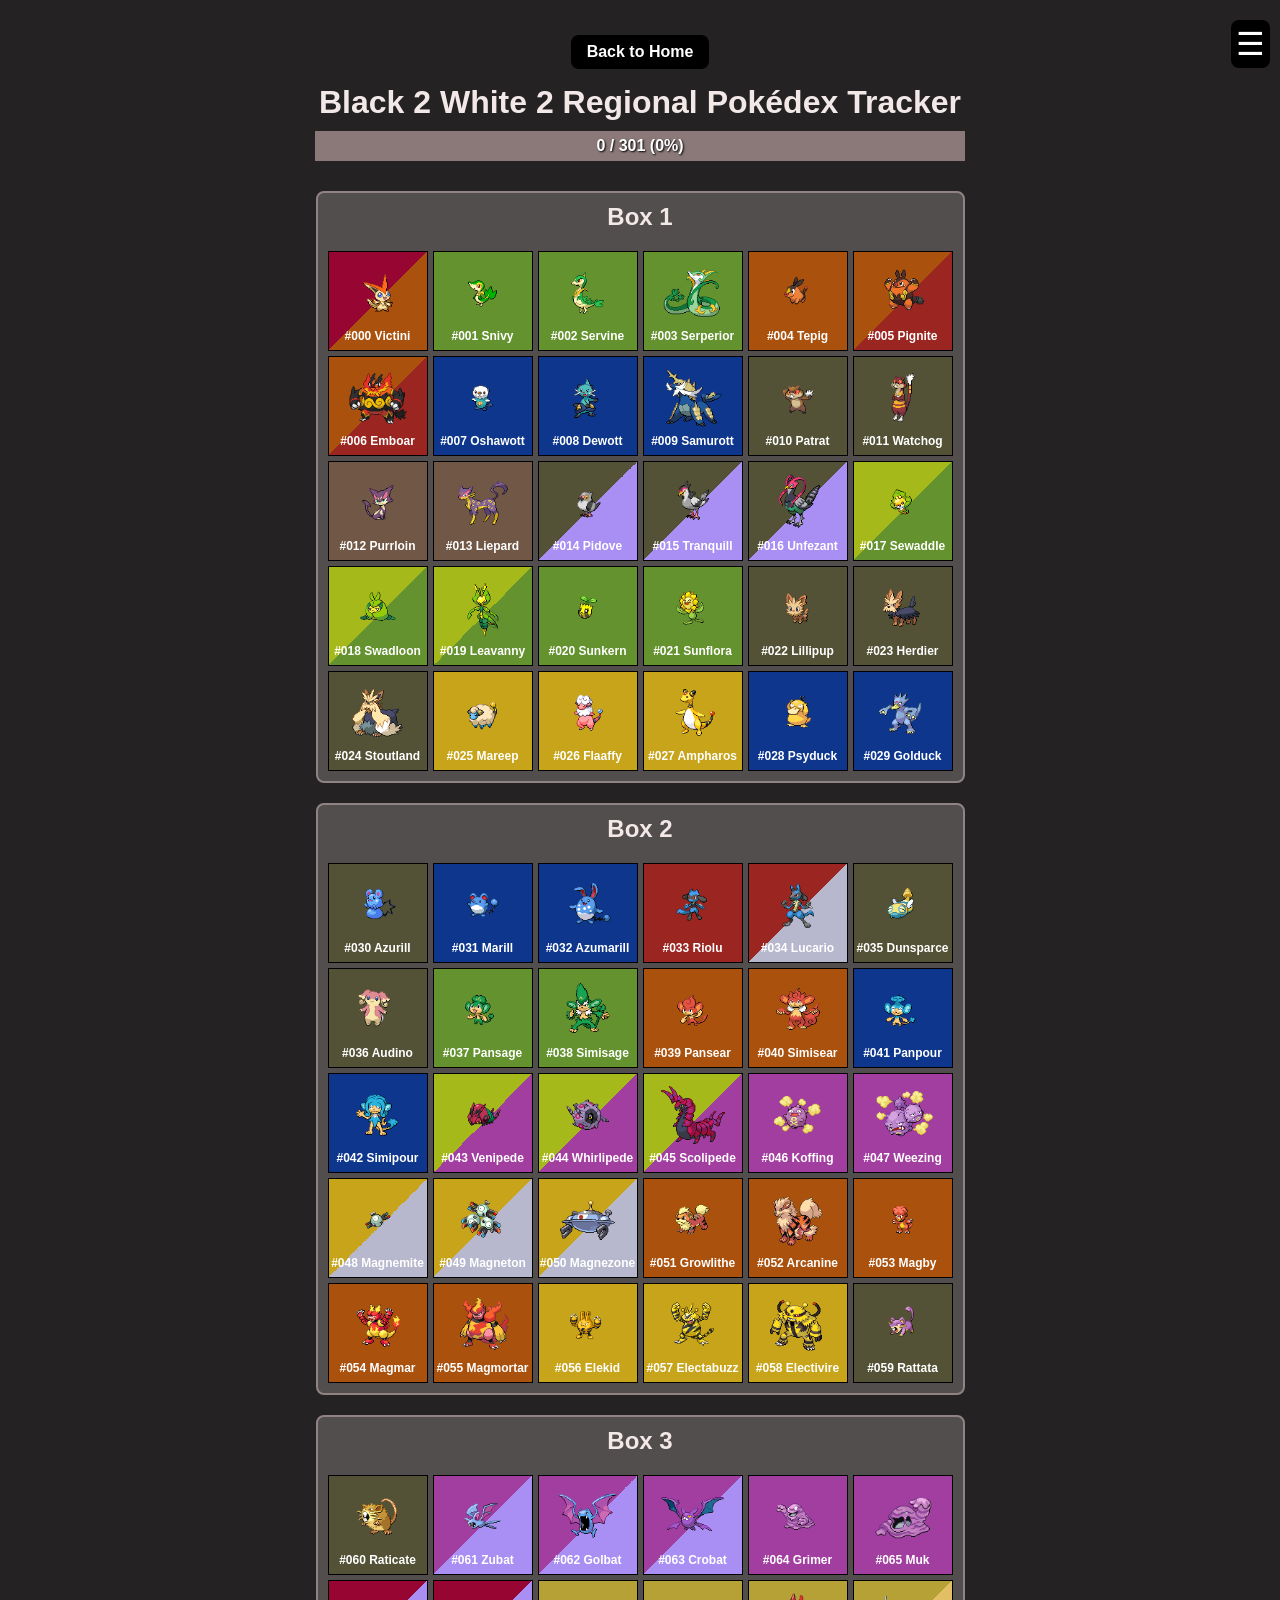
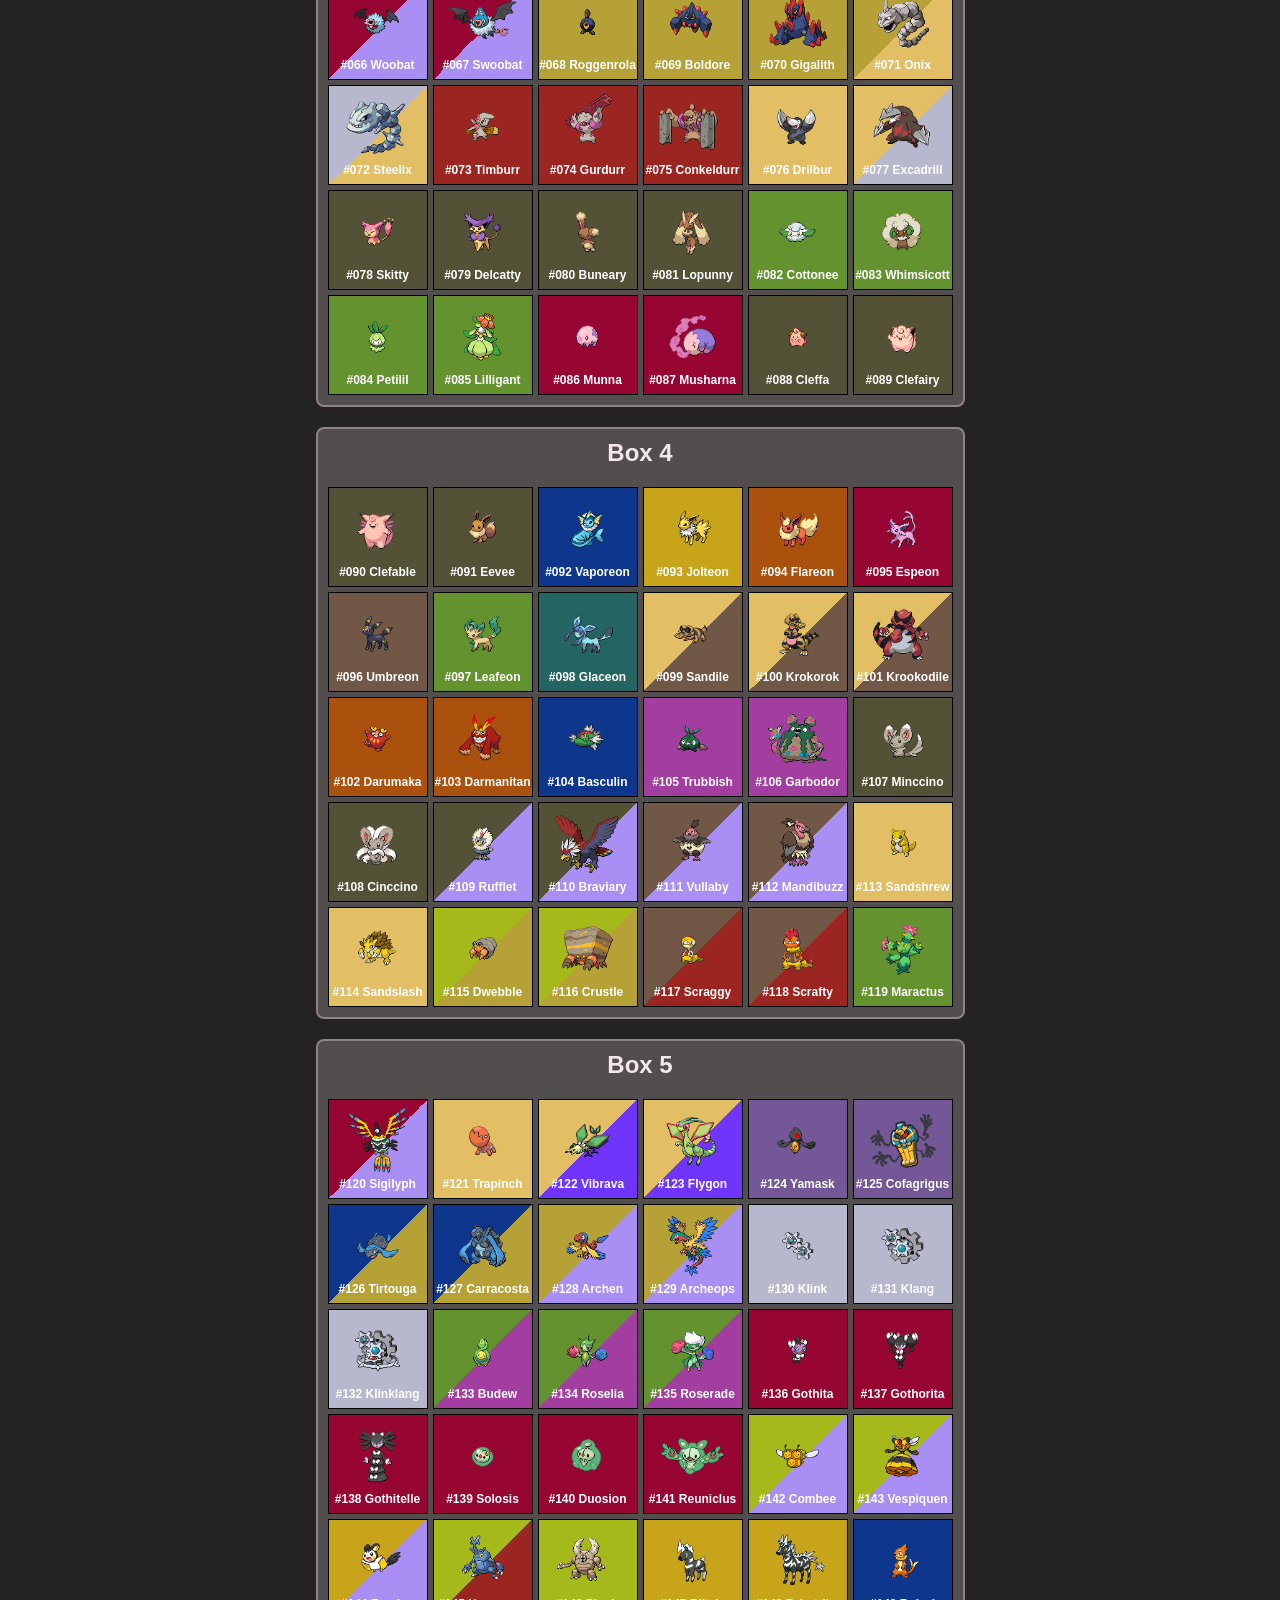
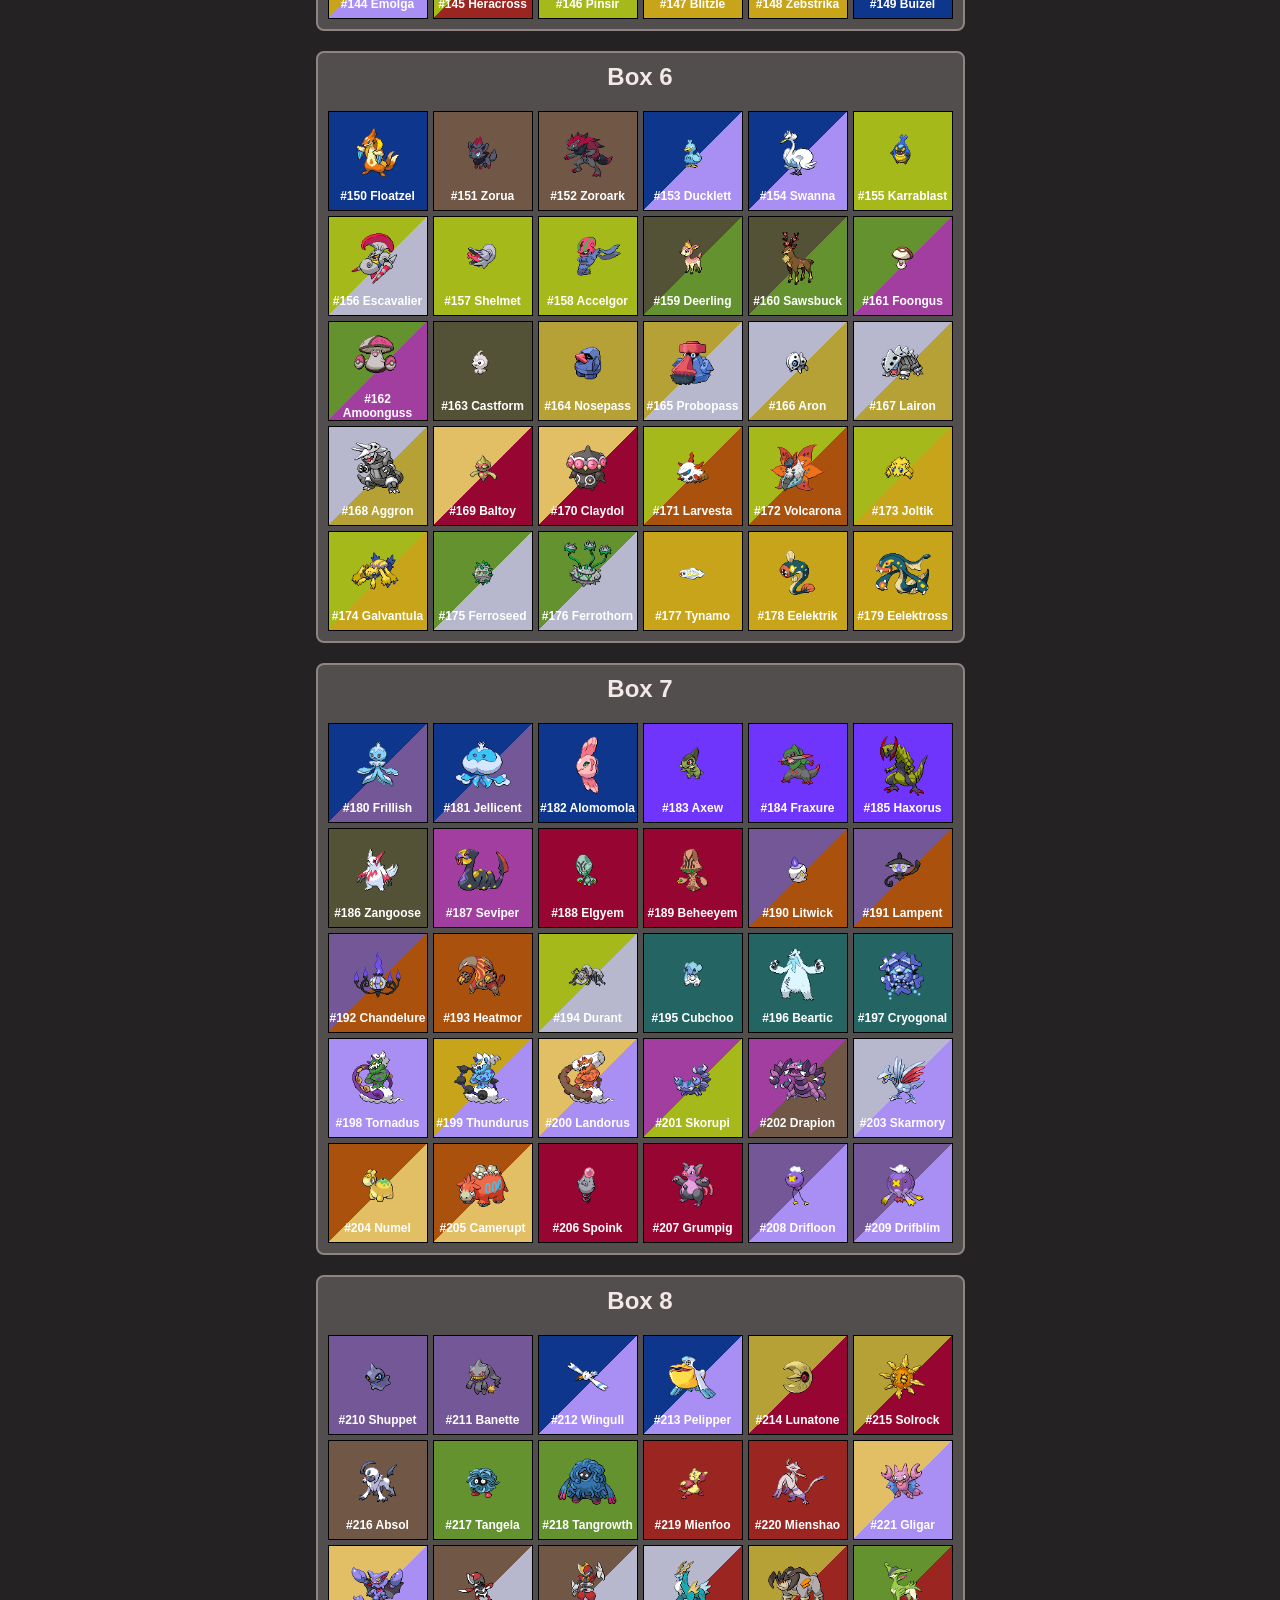
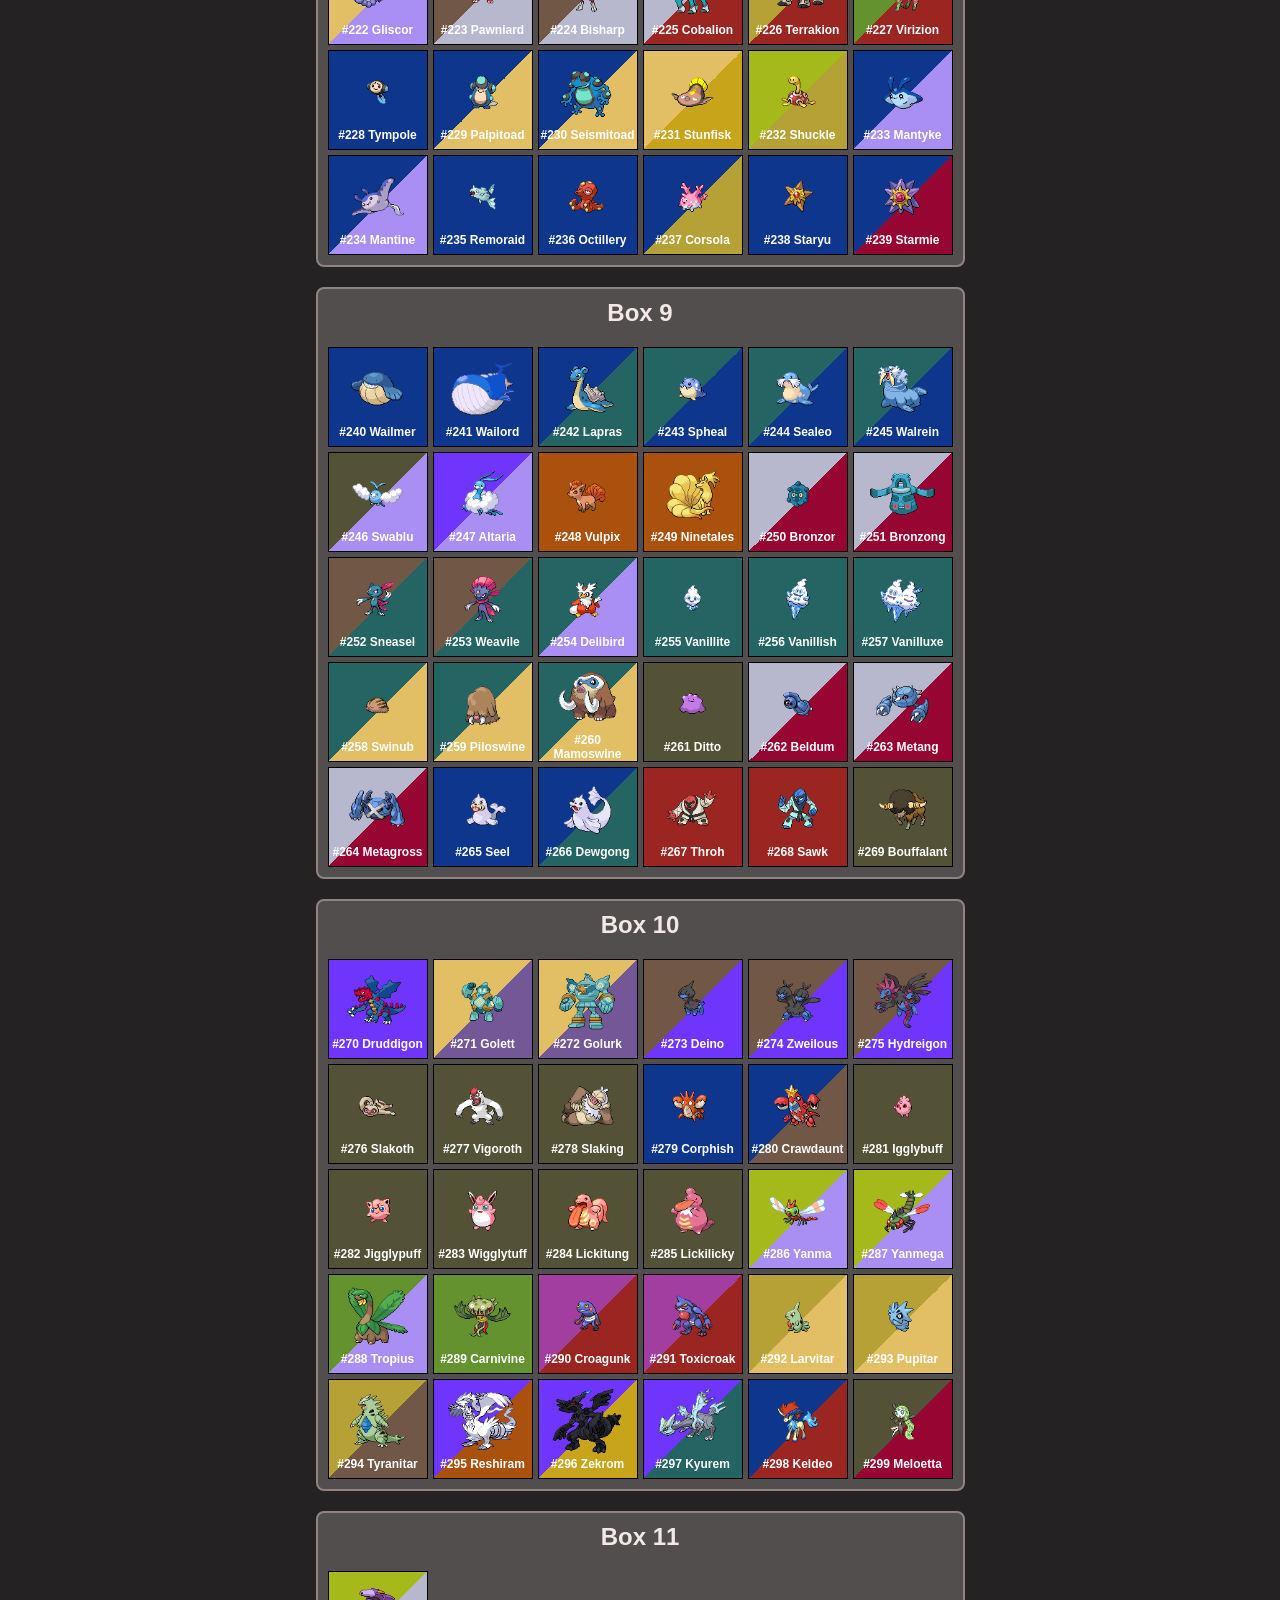
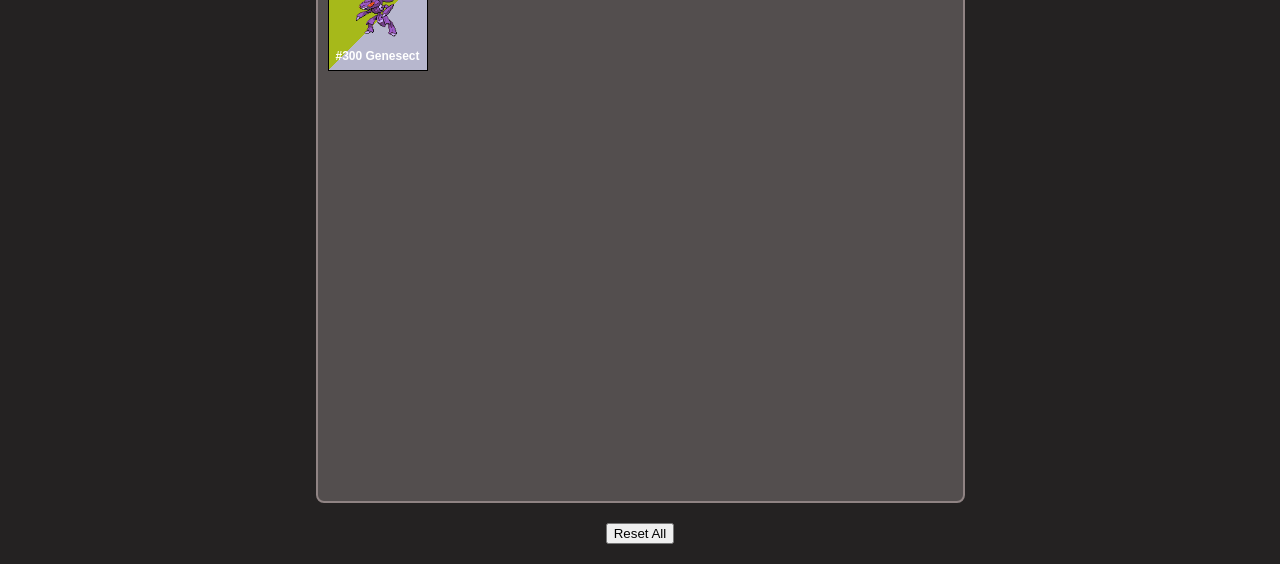
<file: bw2/b2w2.html>
<!DOCTYPE html>
<html lang="en">
<head>
  <meta charset="UTF-8">
  <title>Black 2 White 2 Regional Pokédex Tracker</title>
  <link rel="stylesheet" href="../gridStyles.css">
</head>
<body>

<div class="hamburger-menu">
  <input type="checkbox" id="menu-toggle">
  <label for="menu-toggle" class="menu-icon">&#9776;</label>
  
  <div class="menu-content">
    <button onclick="downloadLocalStorage()">Download Progress</button>
    <input type="file" onchange="uploadLocalStorage(event)" />
  </div>
</div>

  <a href="../index.html" class="back-button">Back to Home</a>
  <h1>Black 2 White 2 Regional Pokédex Tracker</h1>
  <div id="progress-container">
    <div id="progress-fill"></div>
    <span id="progress-text">0 / 301 (0%)</span>
  </div>
  <div id="pokedex-container"></div>
  <button id="reset-all">Reset All</button>
  <script src="b2w2.js"></script>
  
</body>
</html>
</file>
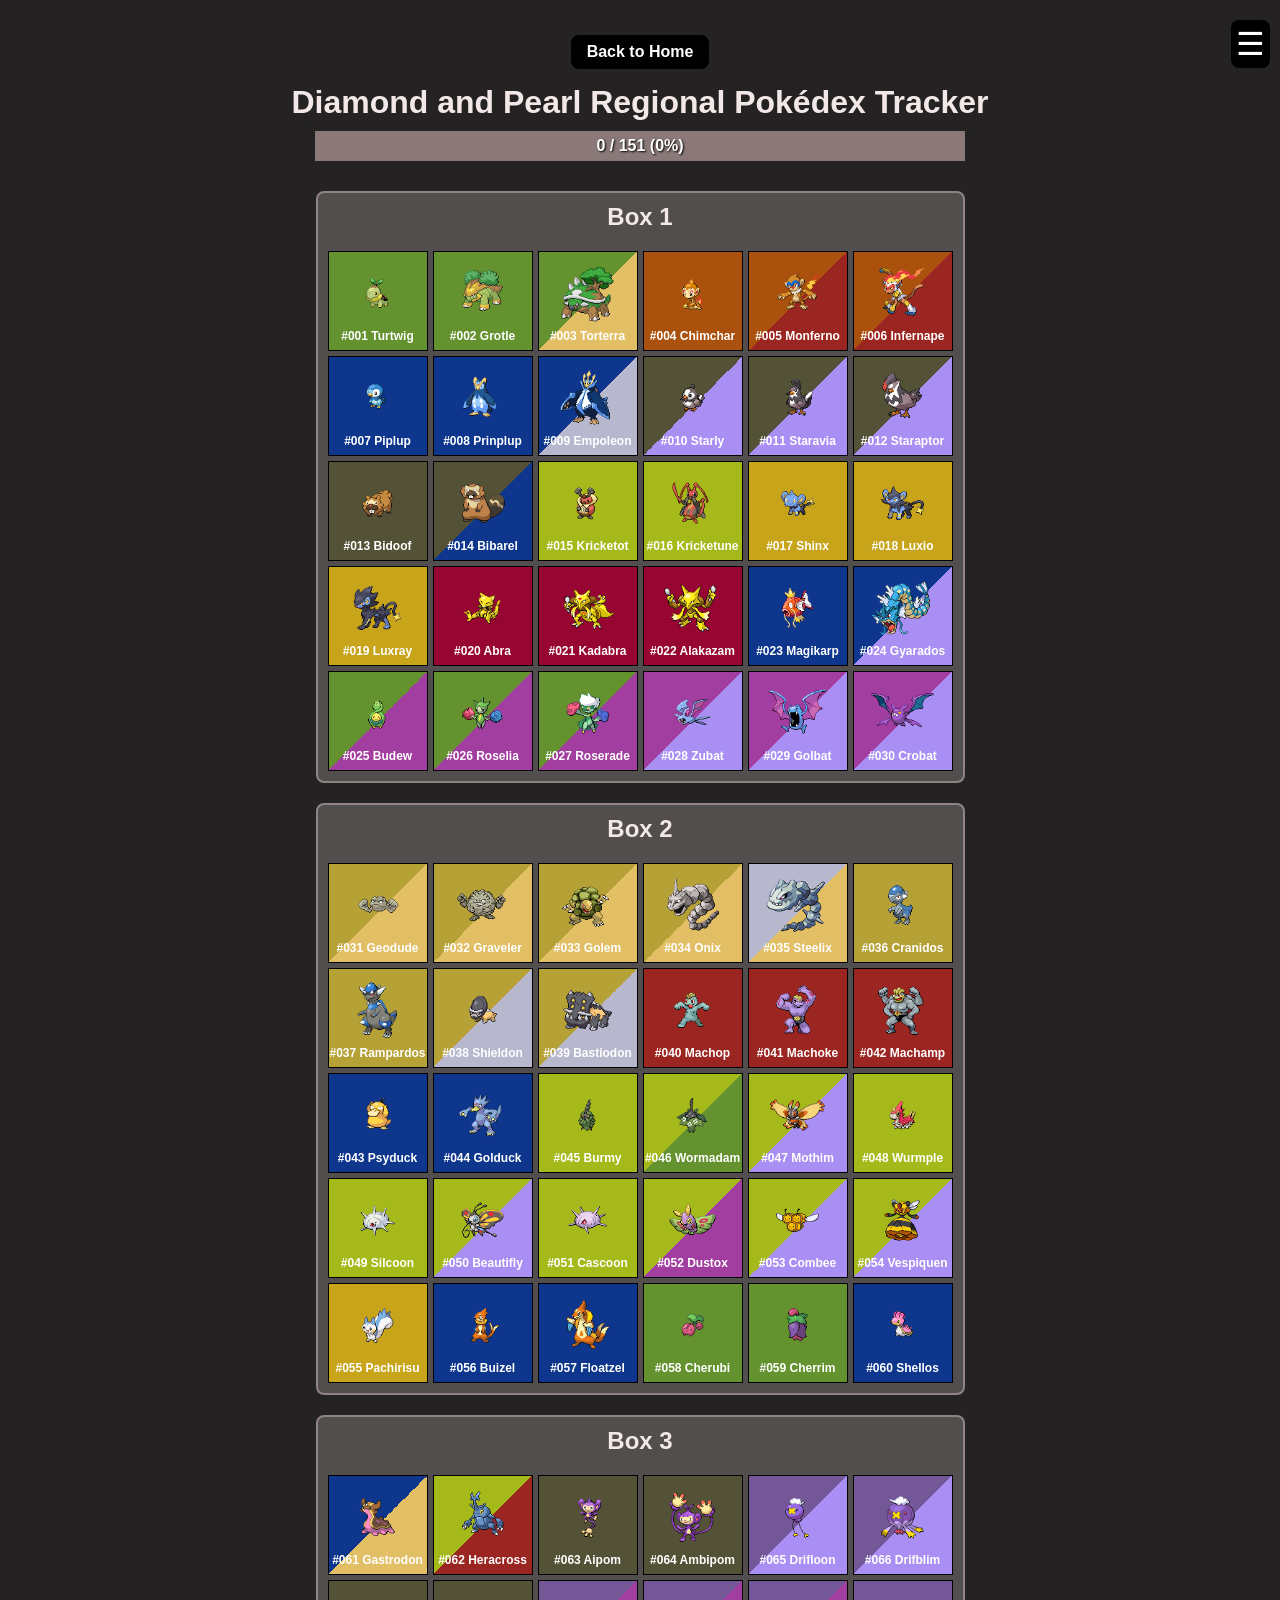
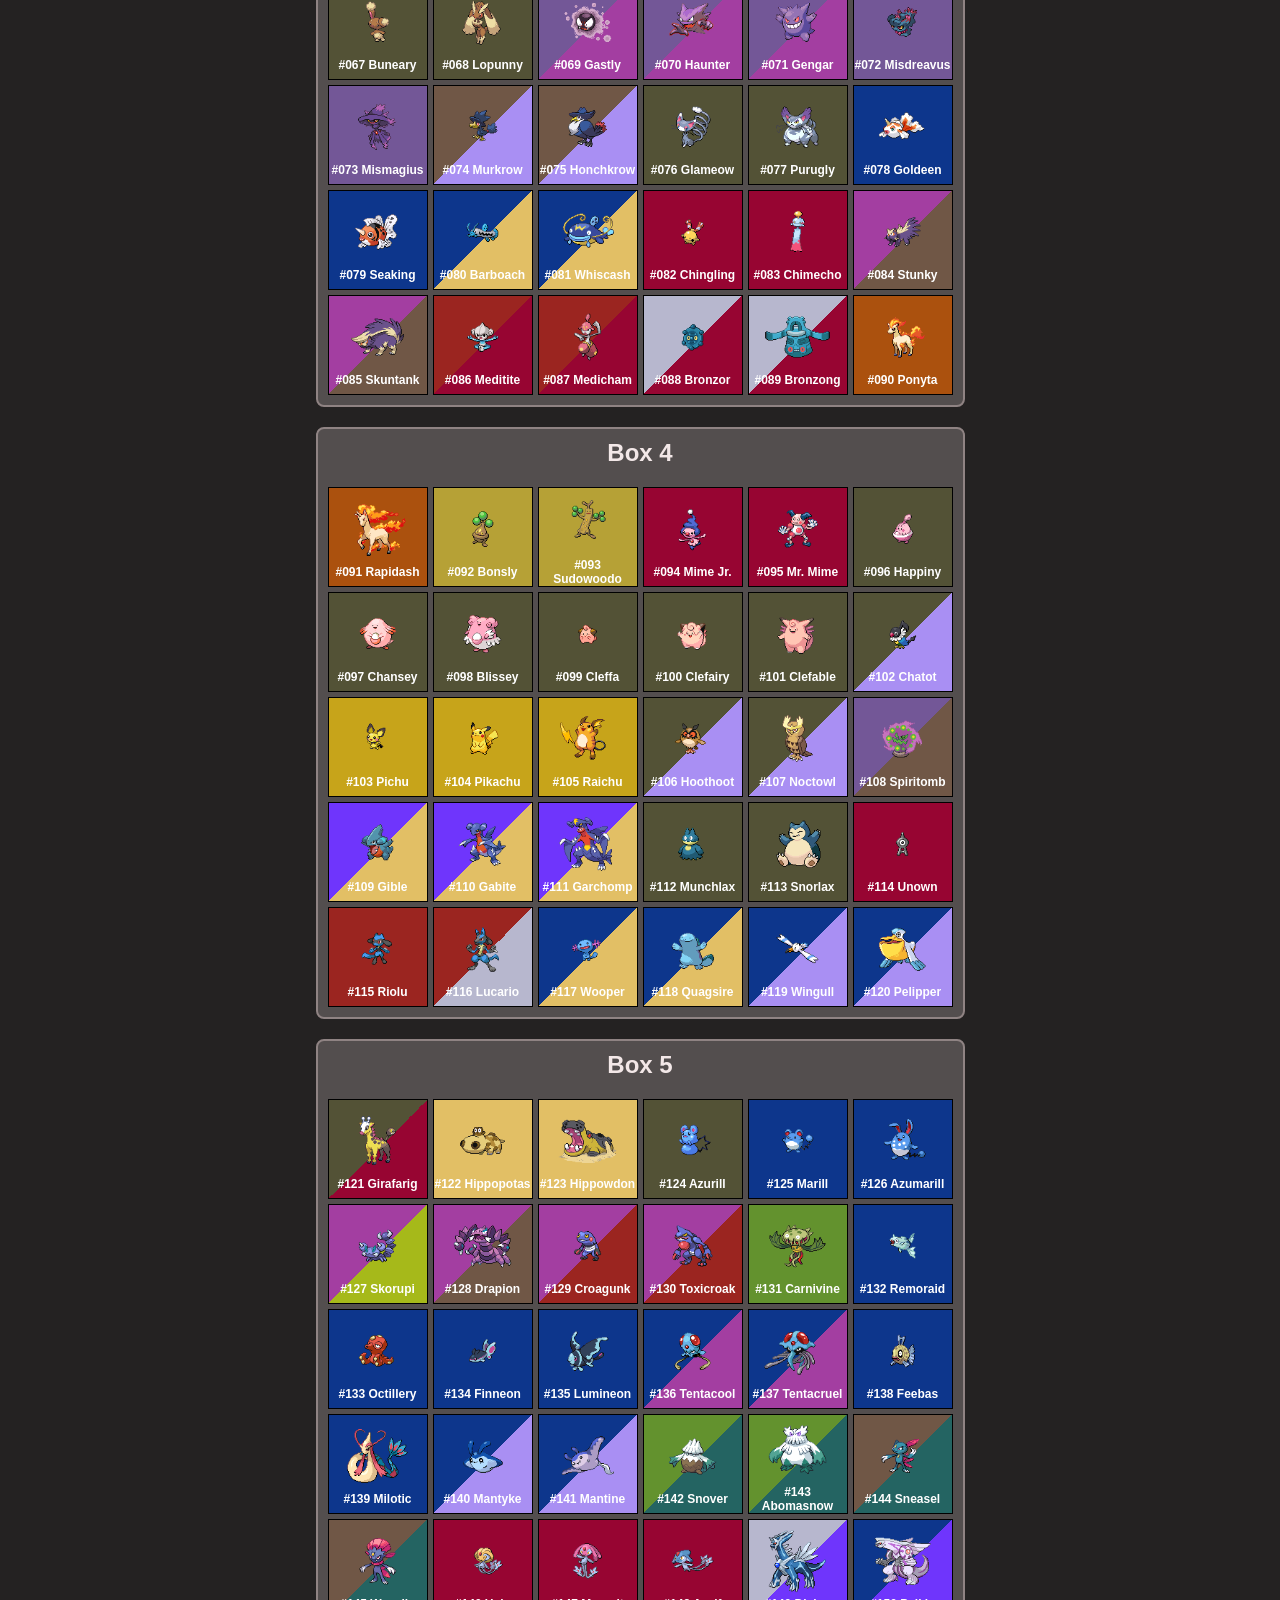
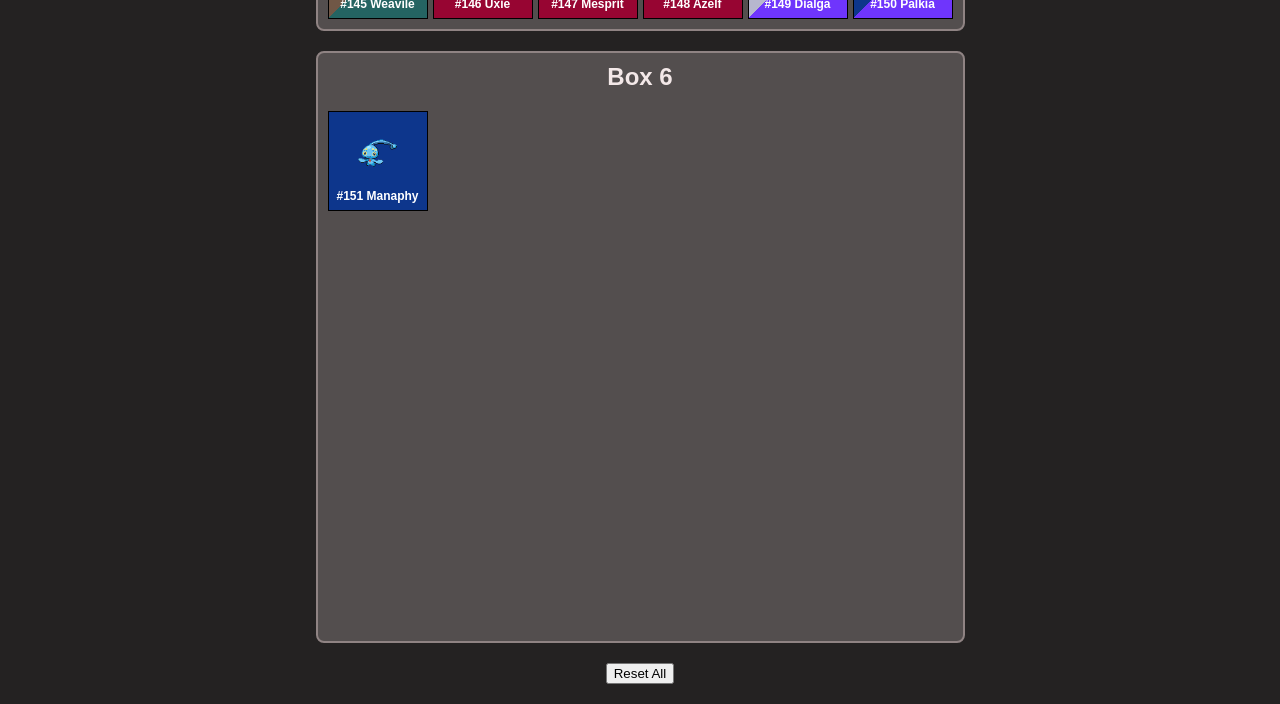
<file: dp/dp.html>
<!DOCTYPE html>
<html lang="en">
<head>
  <meta charset="UTF-8">
  <title> Diamond and Pearl Regional Pokédex Tracker</title>
  <link rel="stylesheet" href="../gridStyles.css">
</head>
<body>

<div class="hamburger-menu">
  <input type="checkbox" id="menu-toggle">
  <label for="menu-toggle" class="menu-icon">&#9776;</label>
  
  <div class="menu-content">
    <button onclick="downloadLocalStorage()">Download Progress</button>
    <input type="file" onchange="uploadLocalStorage(event)" />
  </div>
</div>

  <a href="../index.html" class="back-button">Back to Home</a>
  <h1>Diamond and Pearl Regional Pokédex Tracker</h1>
  <div id="progress-container">
    <div id="progress-fill"></div>
    <span id="progress-text">0 / 151 (0%)</span>
  </div>
  <div id="pokedex-container"></div>
  <button id="reset-all">Reset All</button>
  <script src="dp.js"></script>

</body>
</html>
</file>
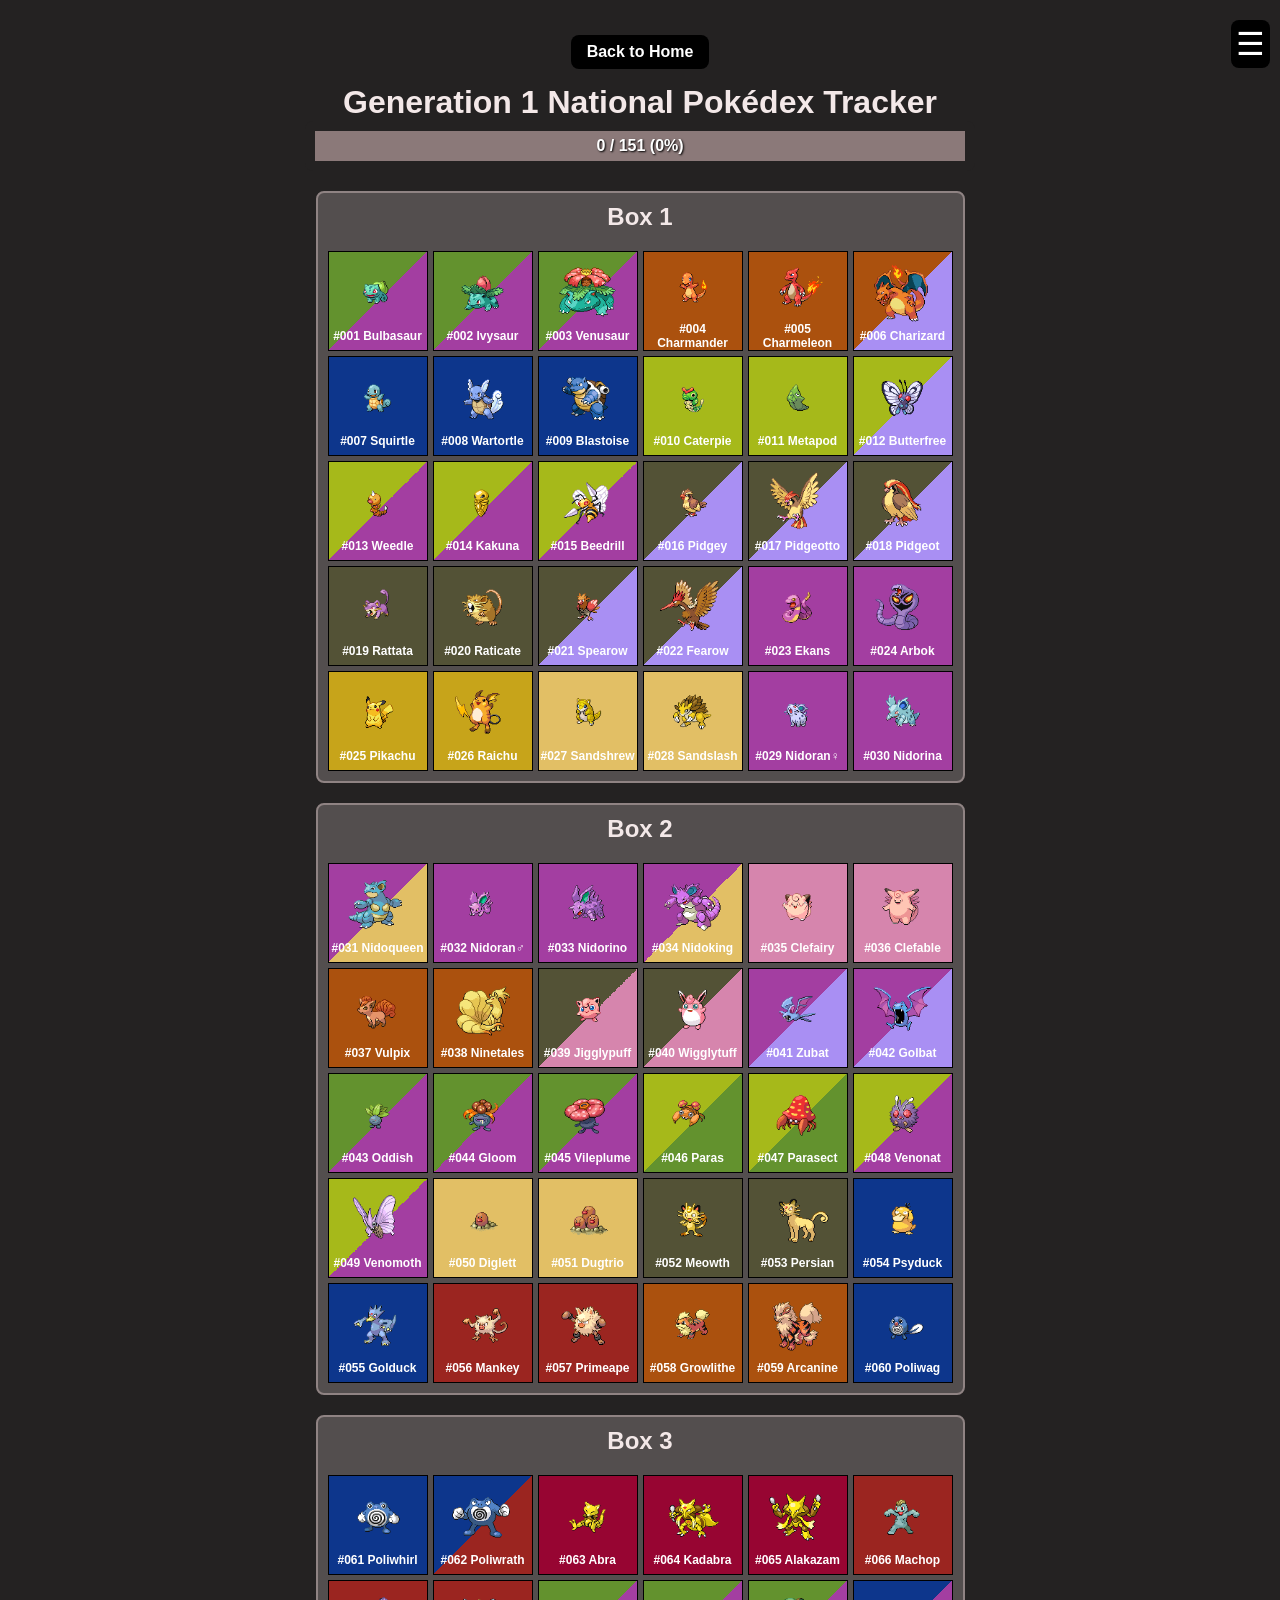
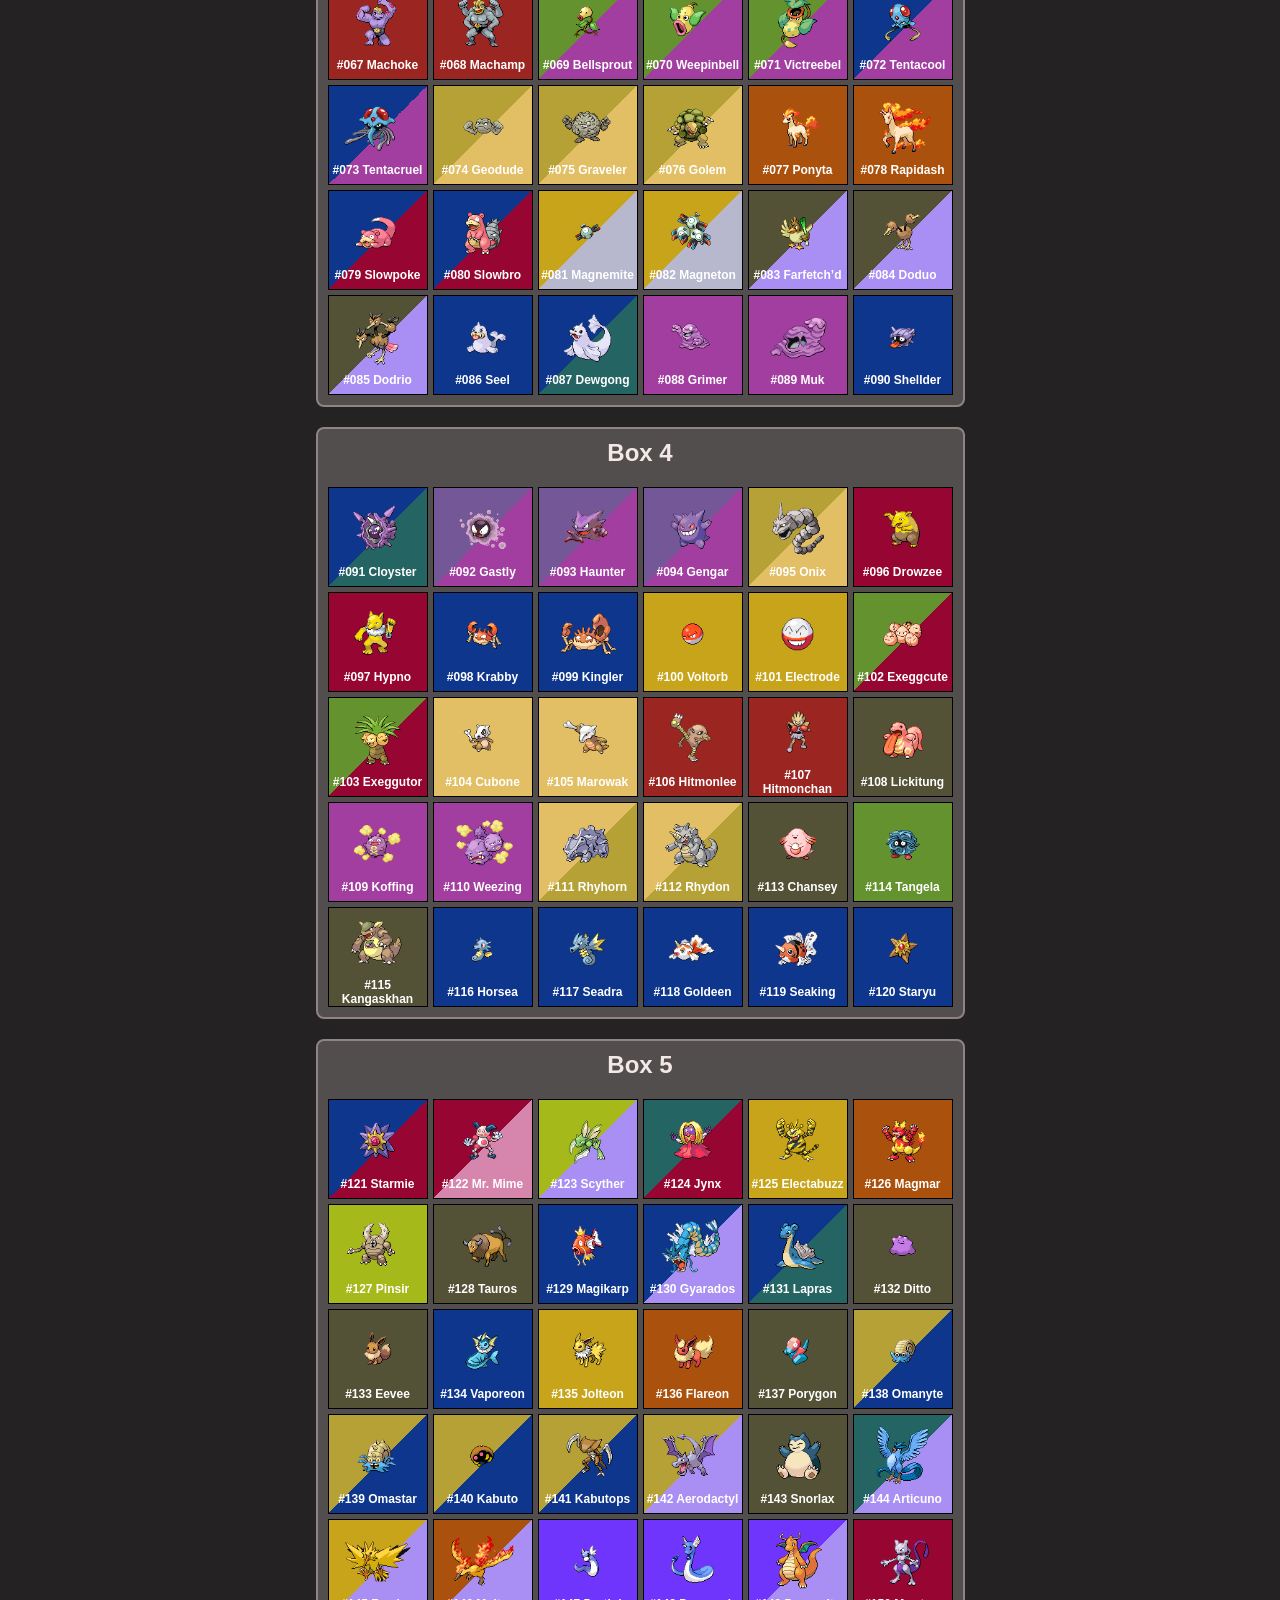
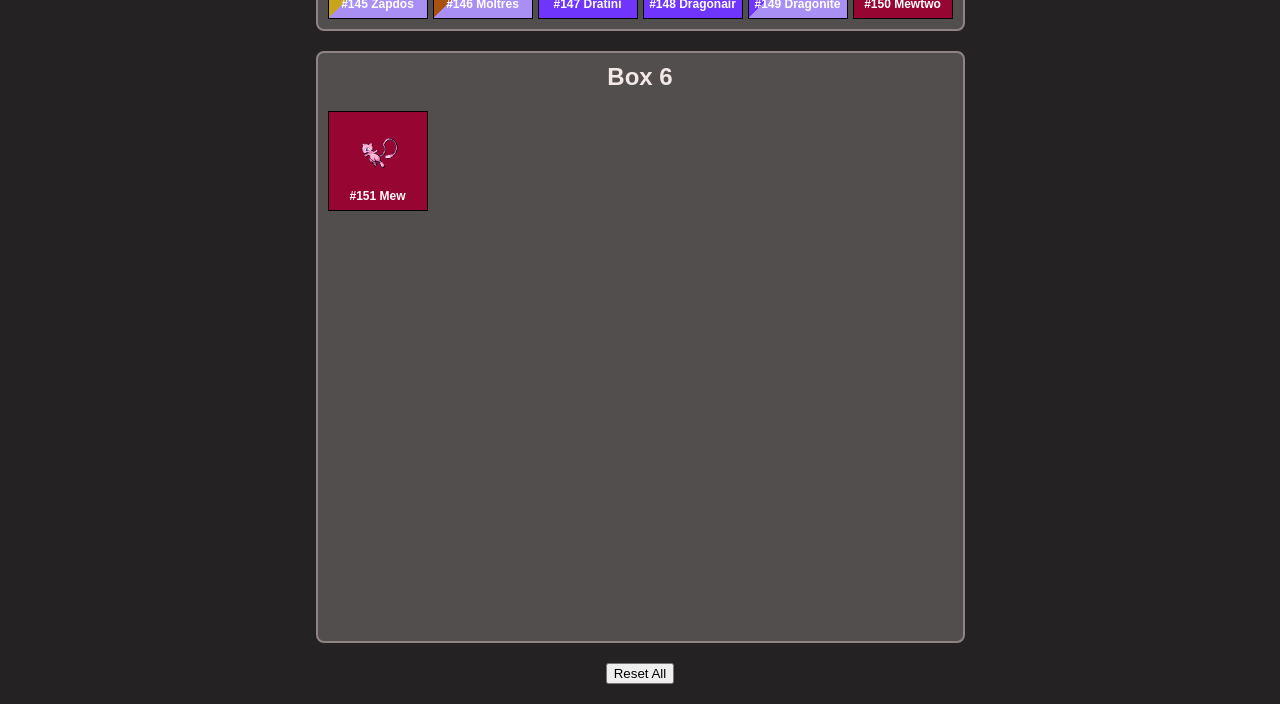
<file: gen1/1nat.html>
<!DOCTYPE html>
<html lang="en">
<head>
  <meta charset="UTF-8">
  <title> Generation 1 National Pokédex Tracker</title>
  <link rel="stylesheet" href="../gridStyles.css">
</head>
<body>

<div class="hamburger-menu">
  <input type="checkbox" id="menu-toggle">
  <label for="menu-toggle" class="menu-icon">&#9776;</label>
  
  <div class="menu-content">
    <button onclick="downloadLocalStorage()">Download Progress</button>
    <input type="file" onchange="uploadLocalStorage(event)" />
  </div>
</div>

  <a href="../index.html" class="back-button">Back to Home</a>
  <h1>Generation 1 National Pokédex Tracker</h1>
  <div id="progress-container">
    <div id="progress-fill"></div>
    <span id="progress-text">0 / 151 (0%)</span>
  </div>
  <div id="pokedex-container"></div>
  <button id="reset-all">Reset All</button>
  <script src="1nat.js"></script>

</body>
</html>
</file>
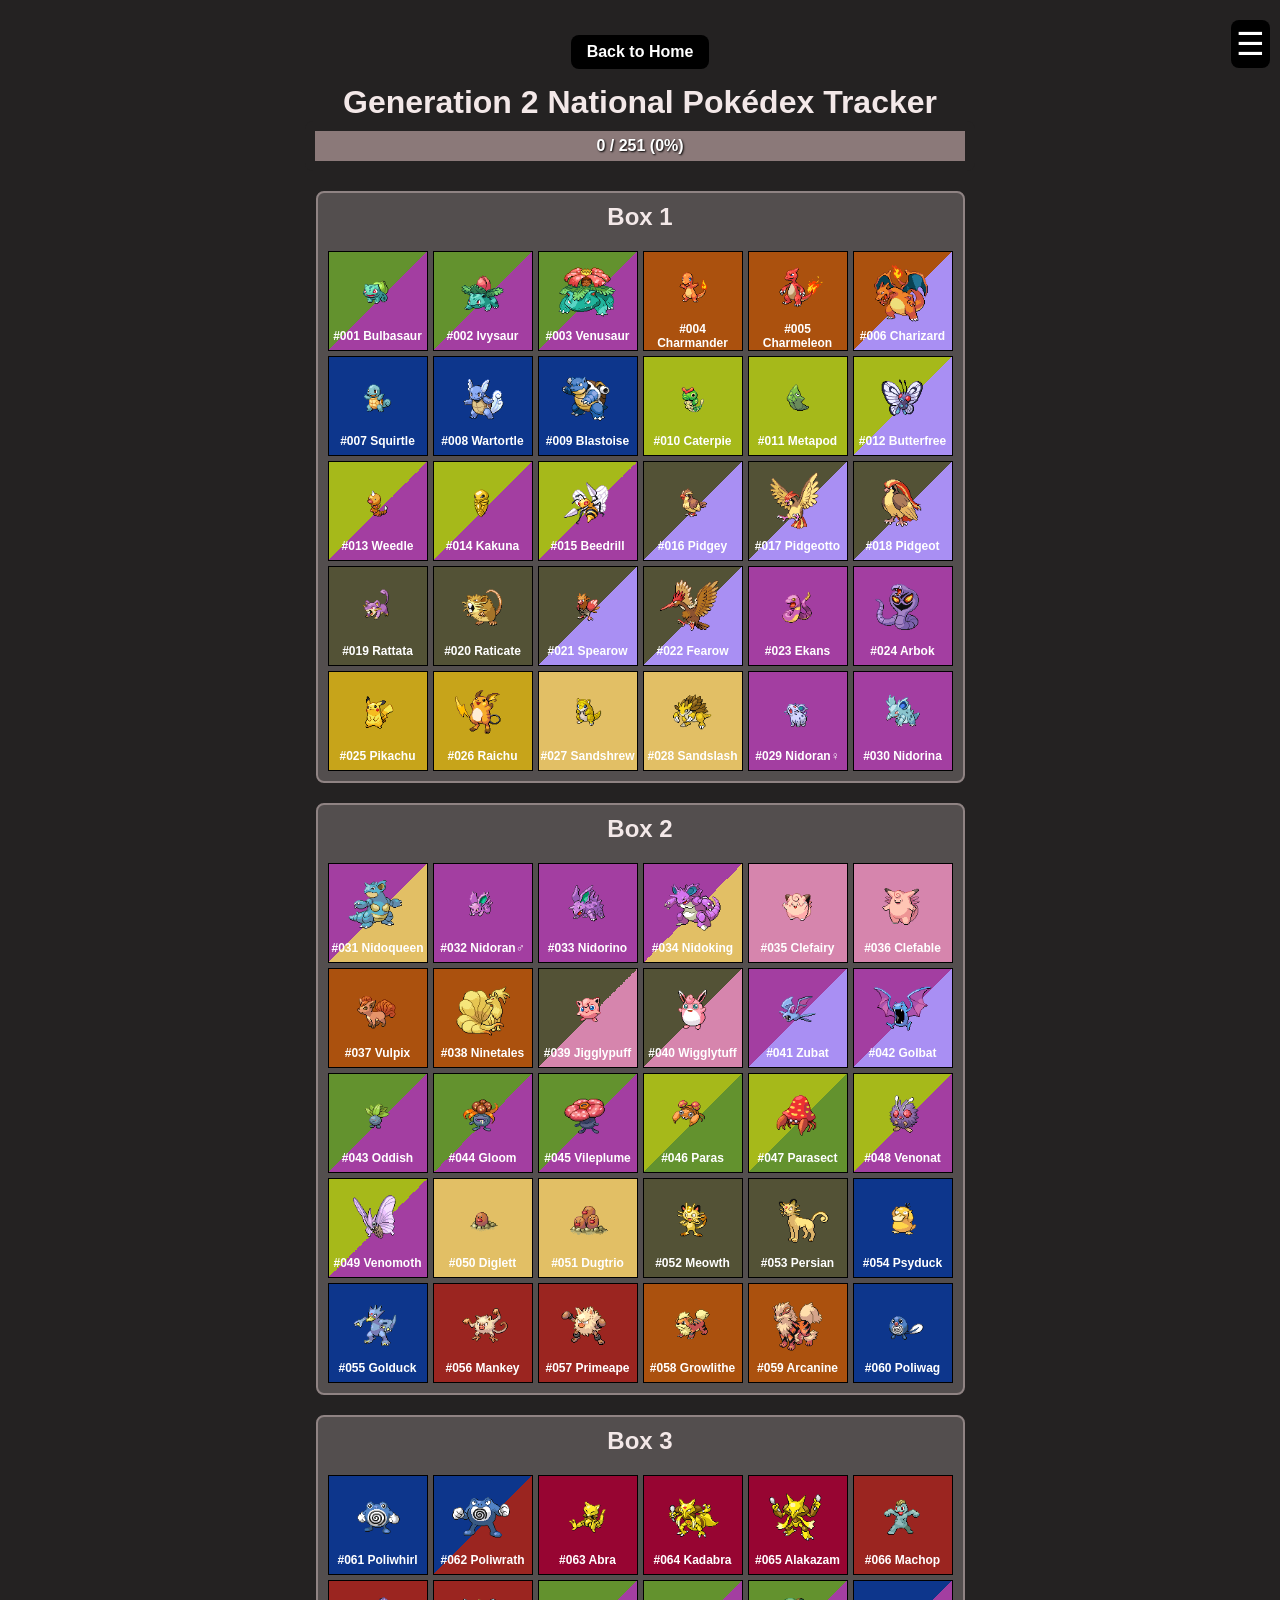
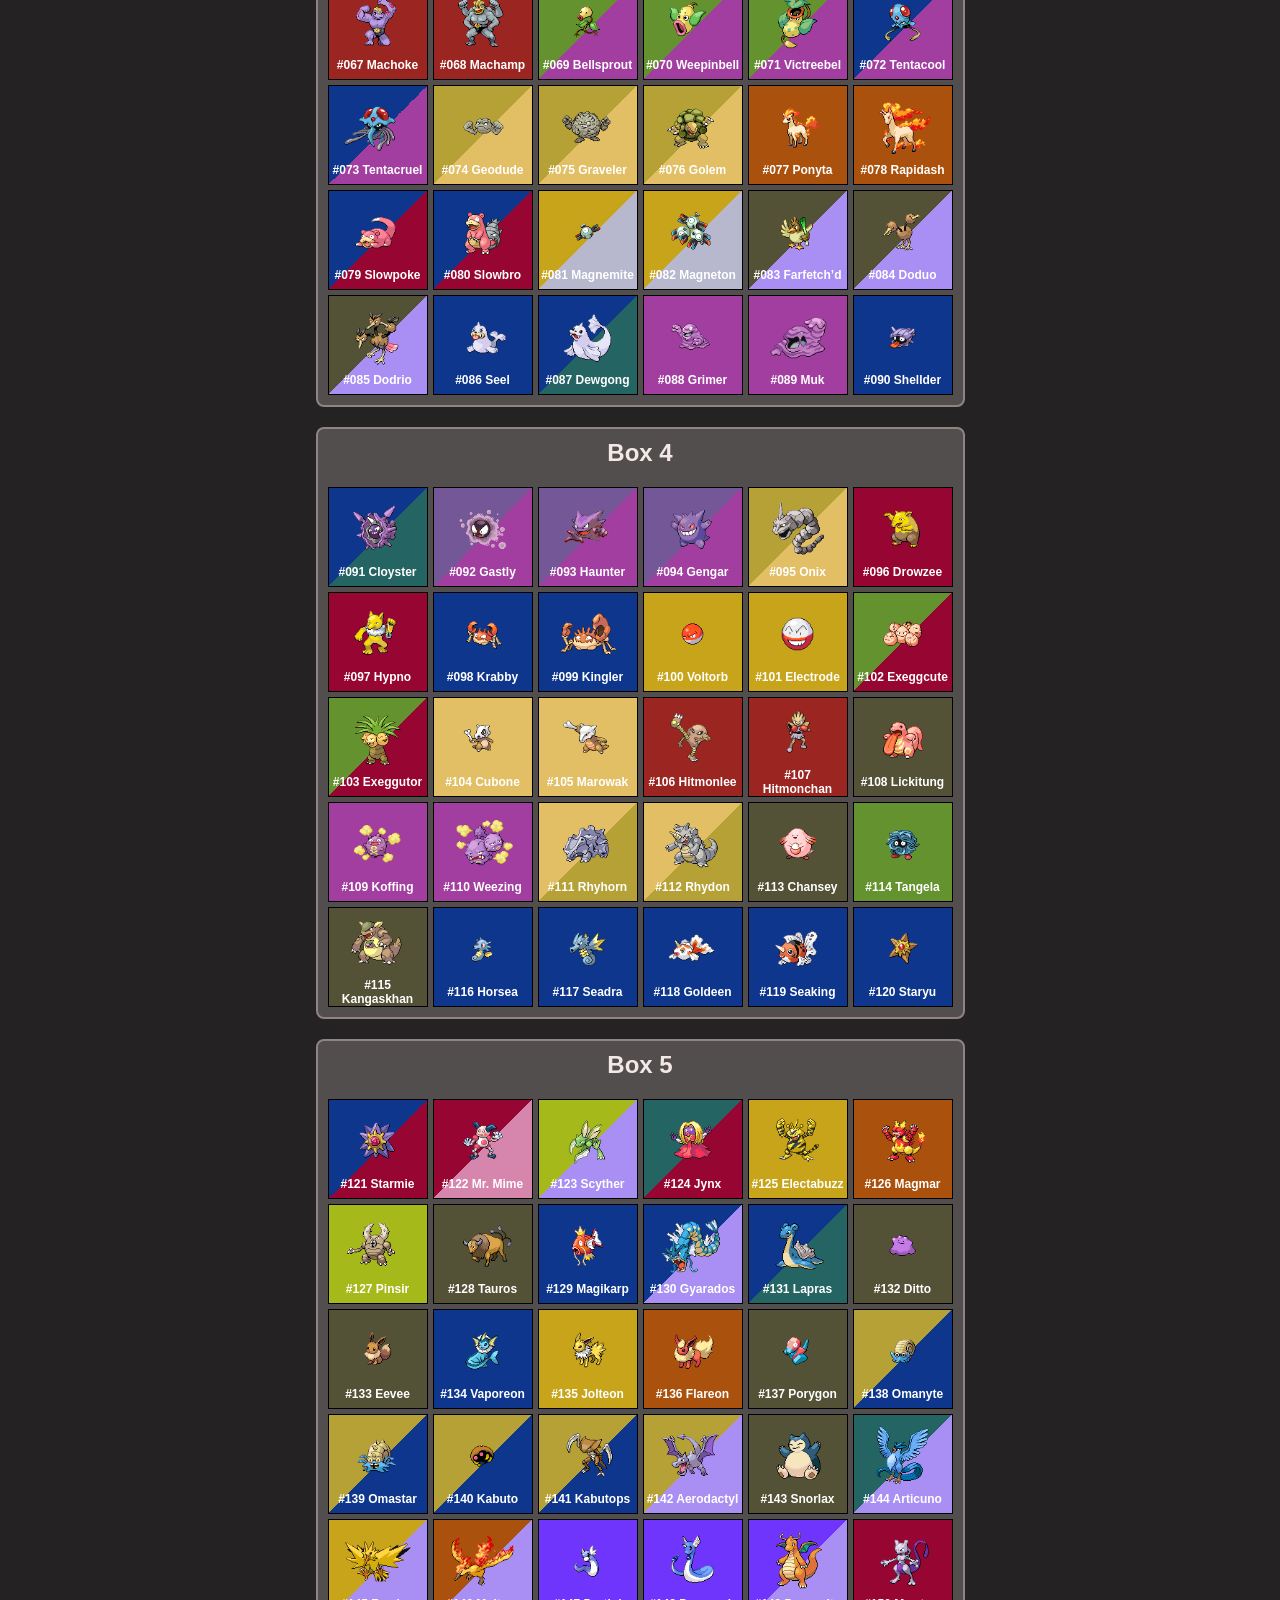
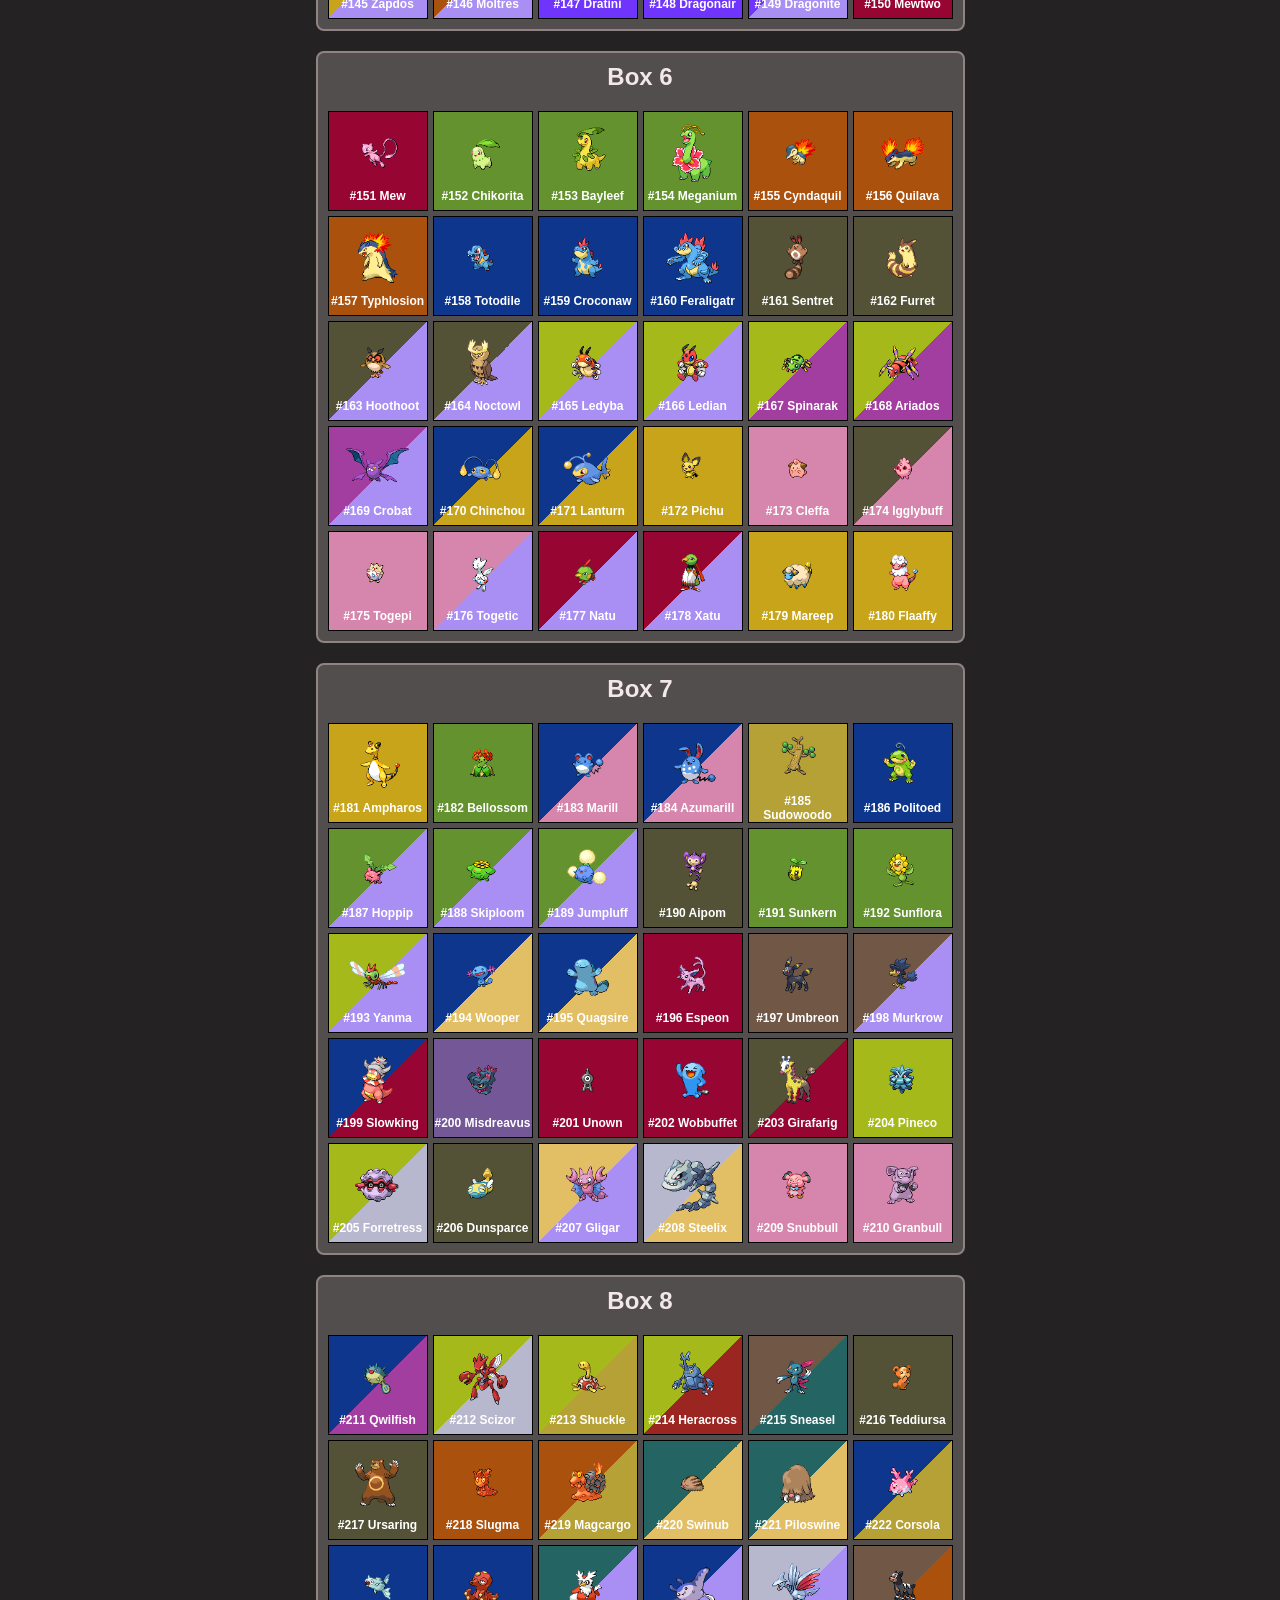
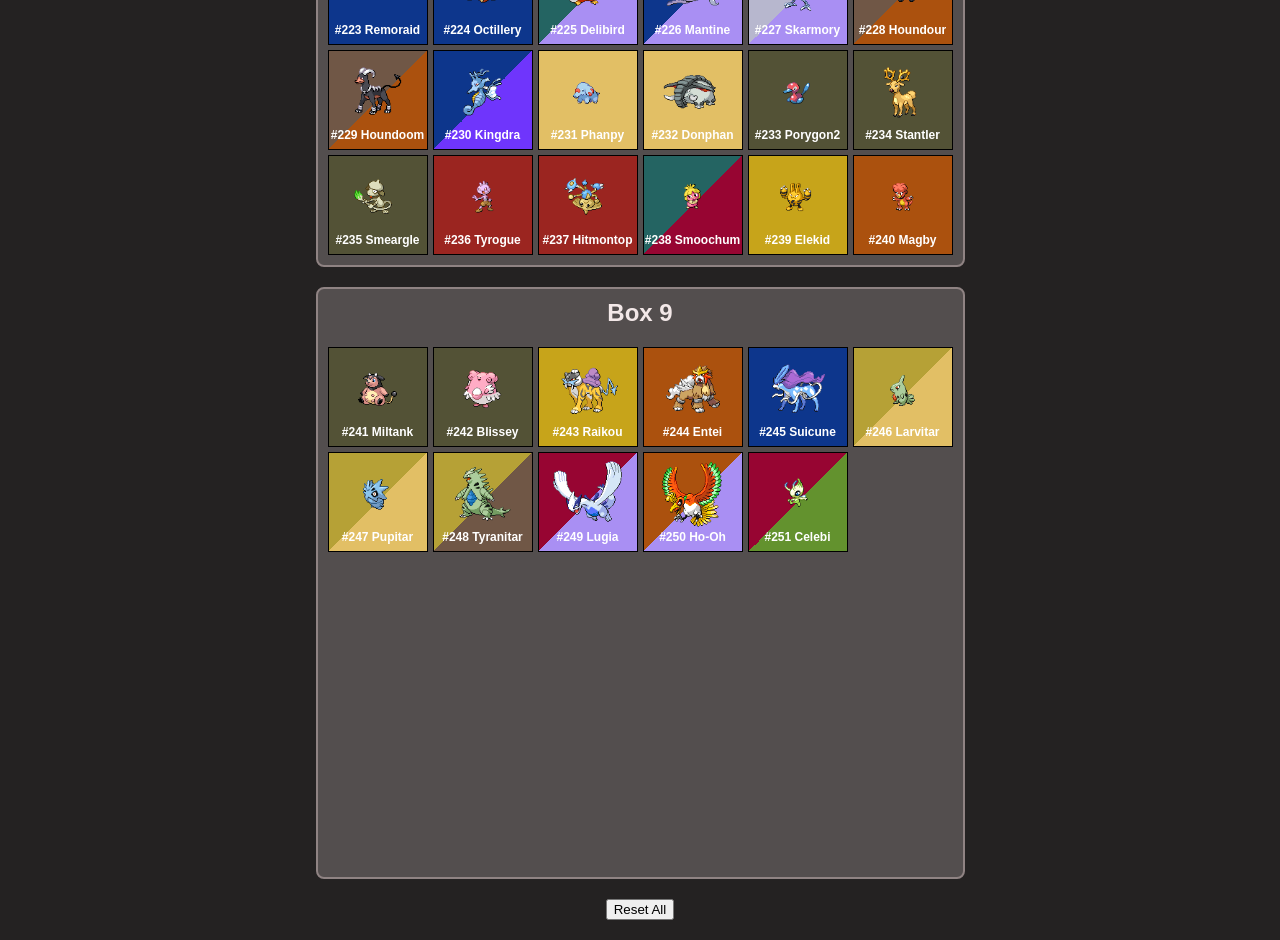
<file: gen2/2nat.html>
<!DOCTYPE html>
<html lang="en">
<head>
  <meta charset="UTF-8">
  <title> Generation 2 National Pokédex Tracker</title>
  <link rel="stylesheet" href="../gridStyles.css">
</head>
<body>

<div class="hamburger-menu">
  <input type="checkbox" id="menu-toggle">
  <label for="menu-toggle" class="menu-icon">&#9776;</label>
  
  <div class="menu-content">
    <button onclick="downloadLocalStorage()">Download Progress</button>
    <input type="file" onchange="uploadLocalStorage(event)" />
  </div>
</div>

  <a href="../index.html" class="back-button">Back to Home</a>
  <h1>Generation 2 National Pokédex Tracker</h1>
  <div id="progress-container">
    <div id="progress-fill"></div>
    <span id="progress-text">0 / 251 (0%)</span>
  </div>
  <div id="pokedex-container"></div>
  <button id="reset-all">Reset All</button>
  <script src="2nat.js"></script>

</body>
</html>
</file>
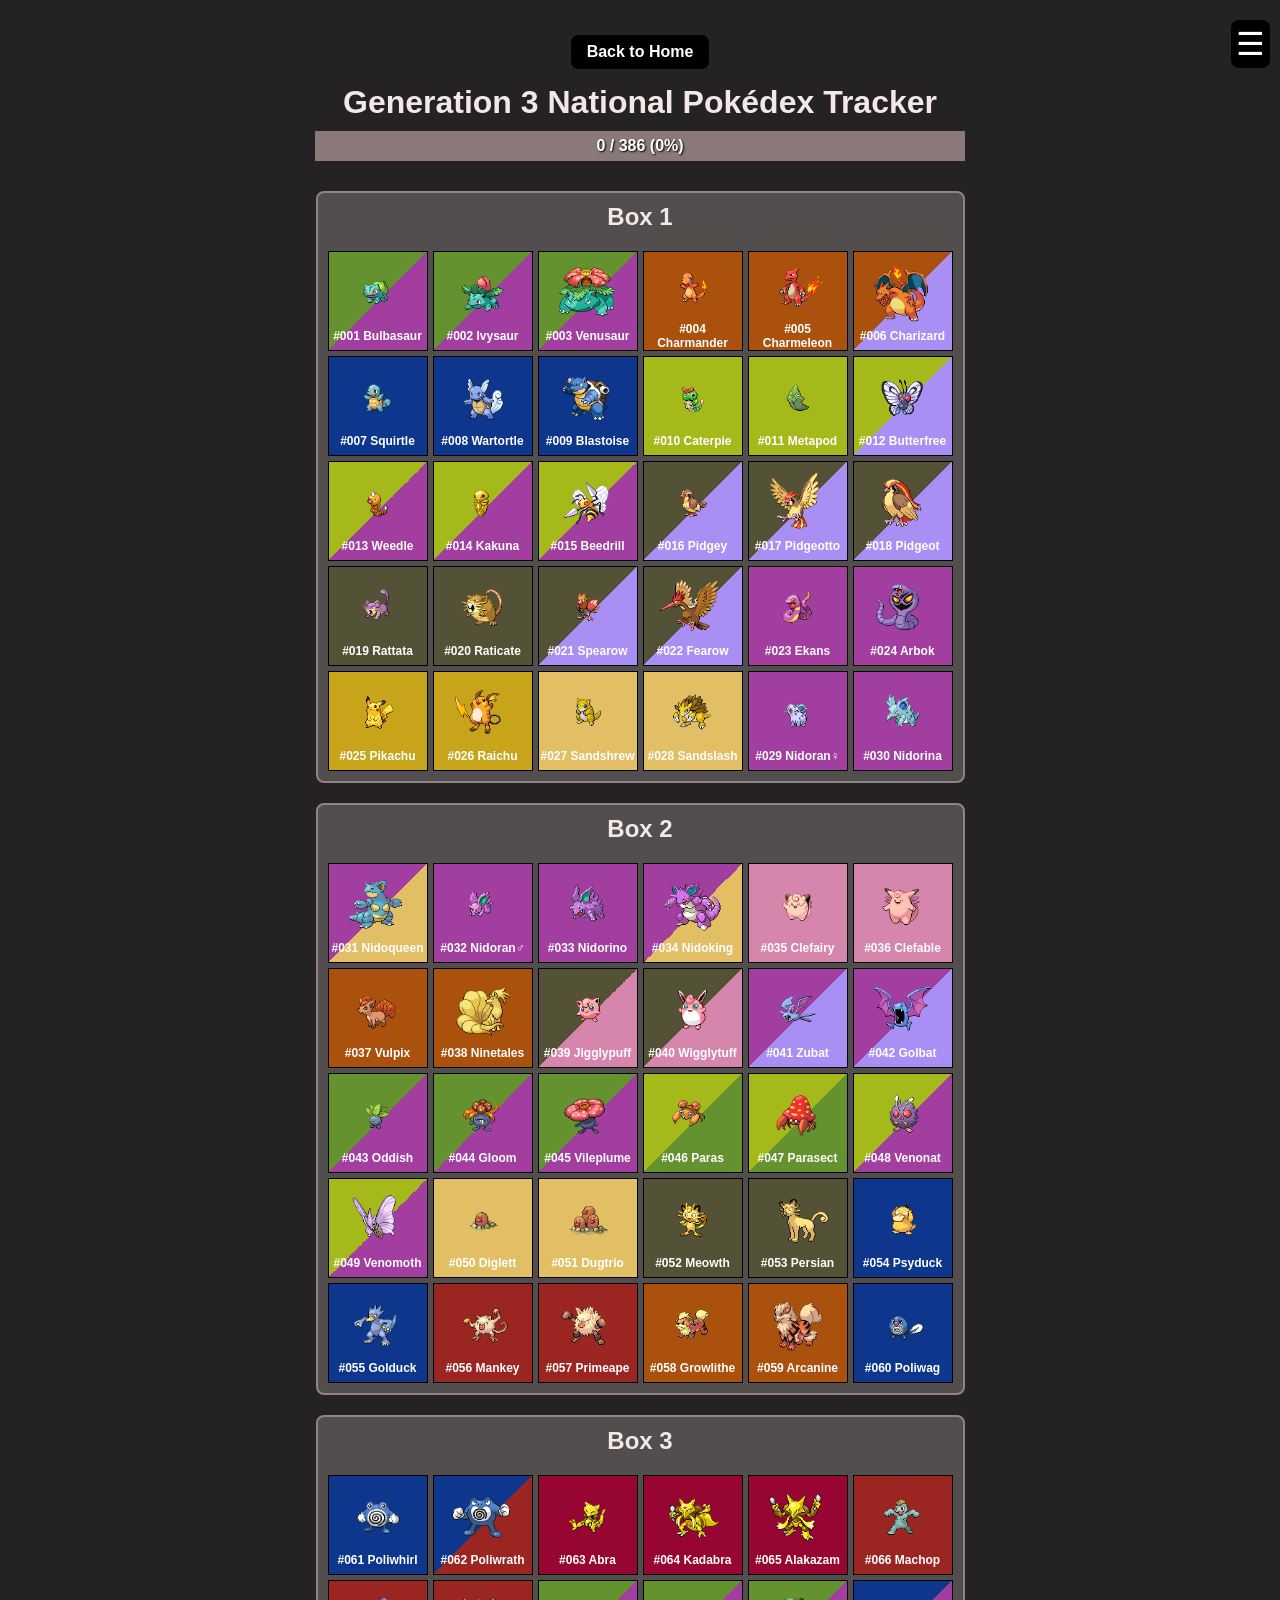
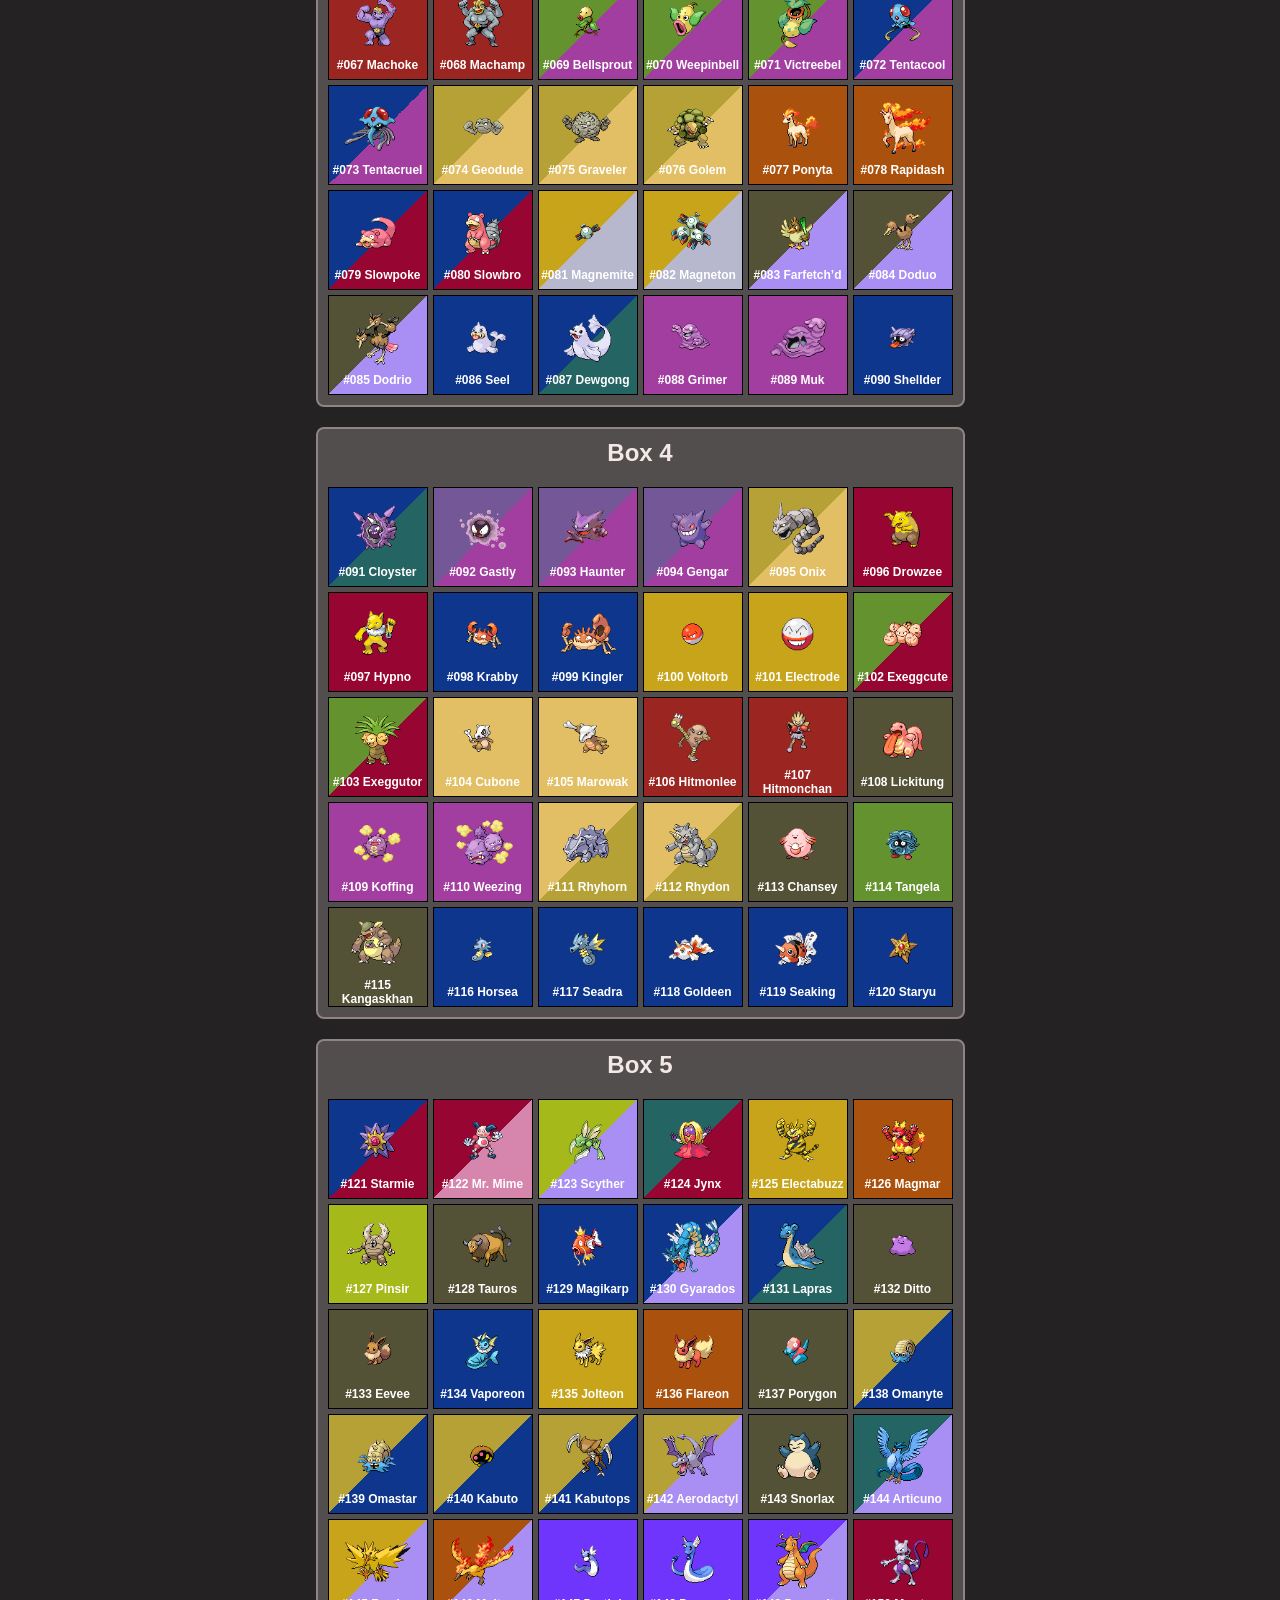
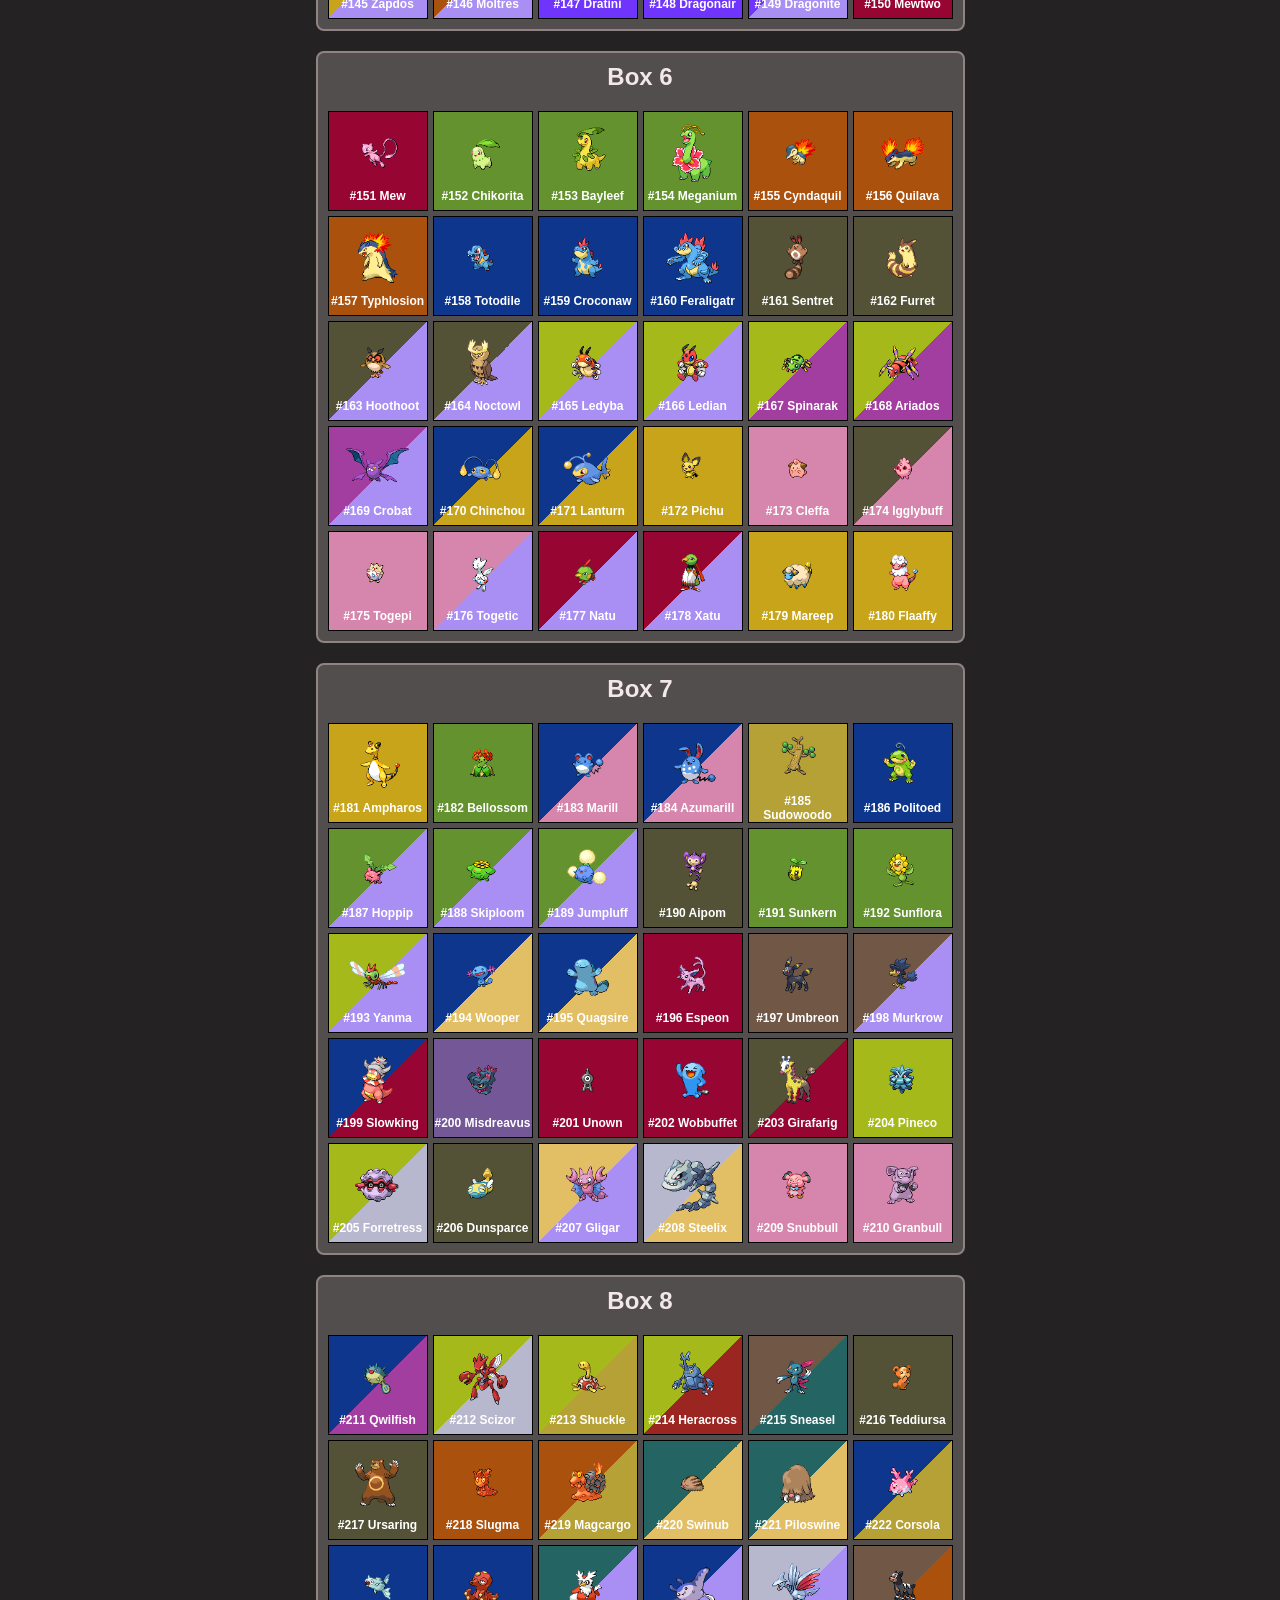
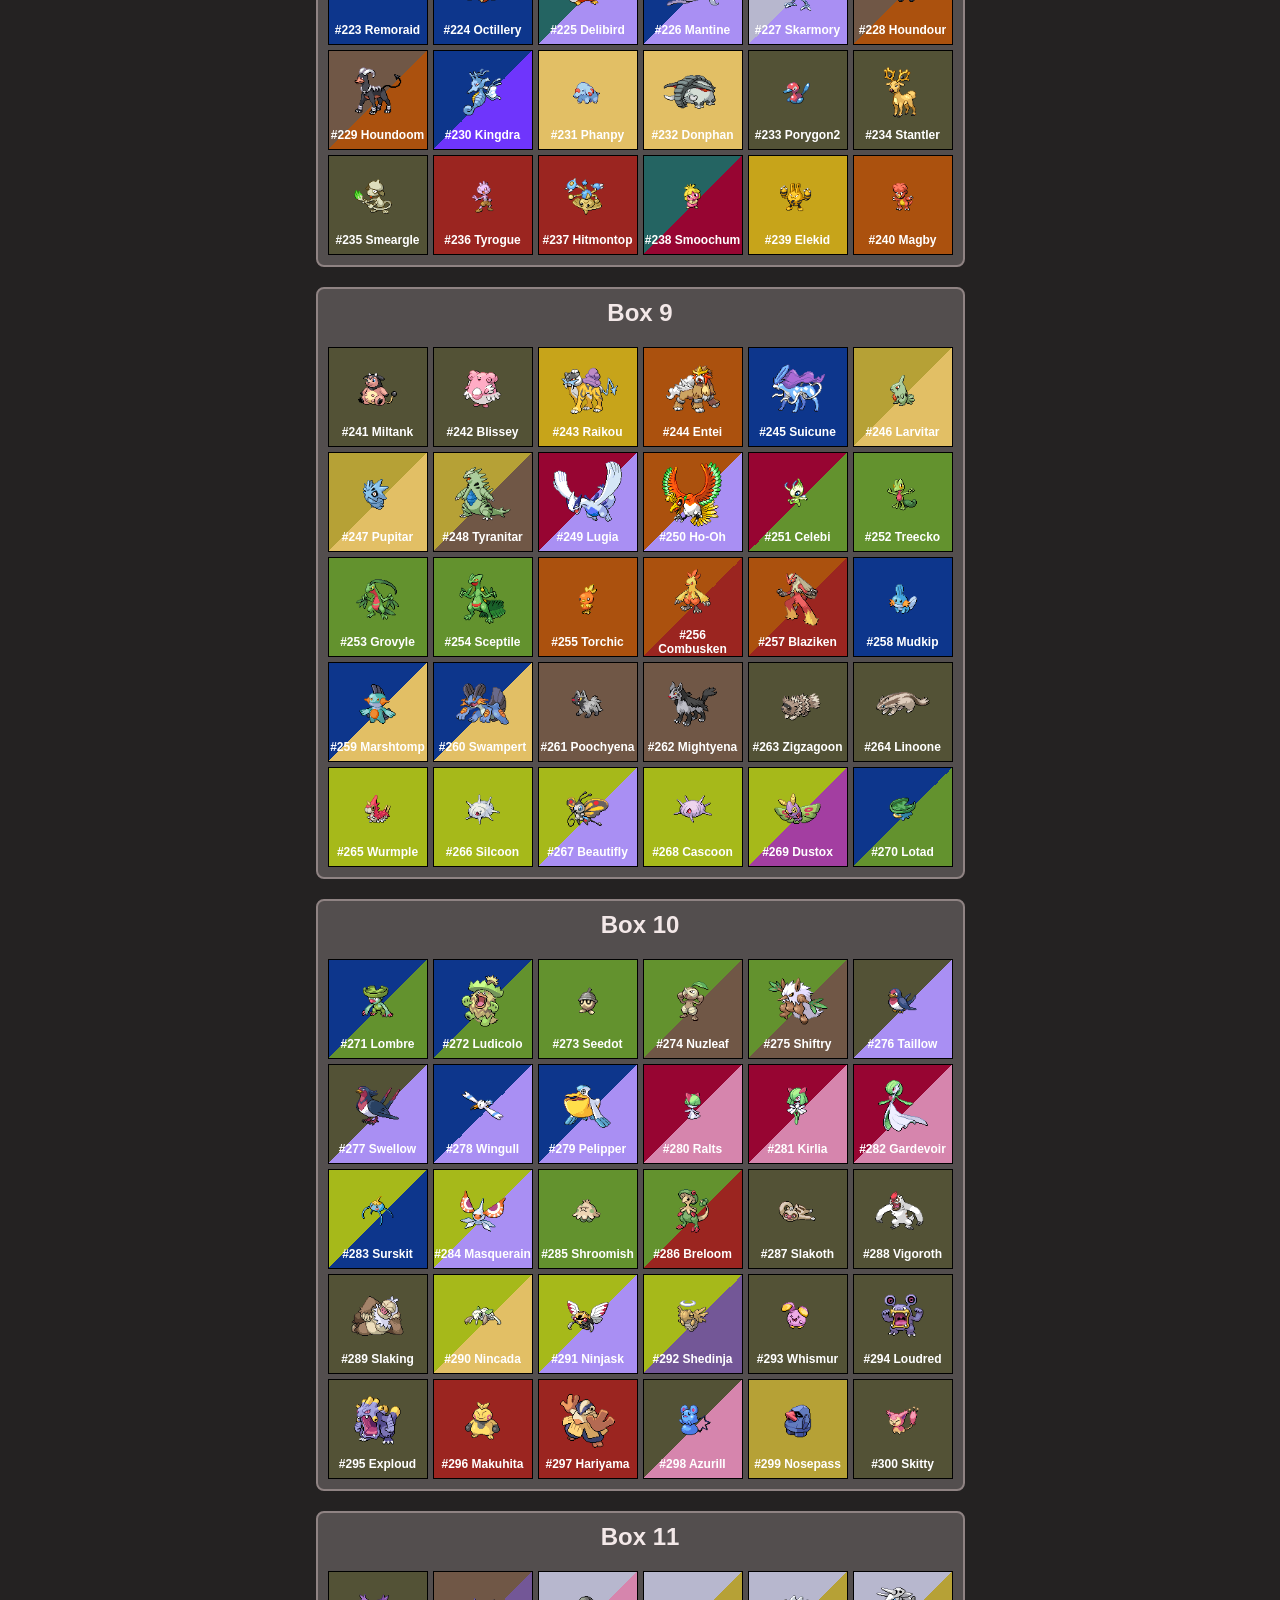
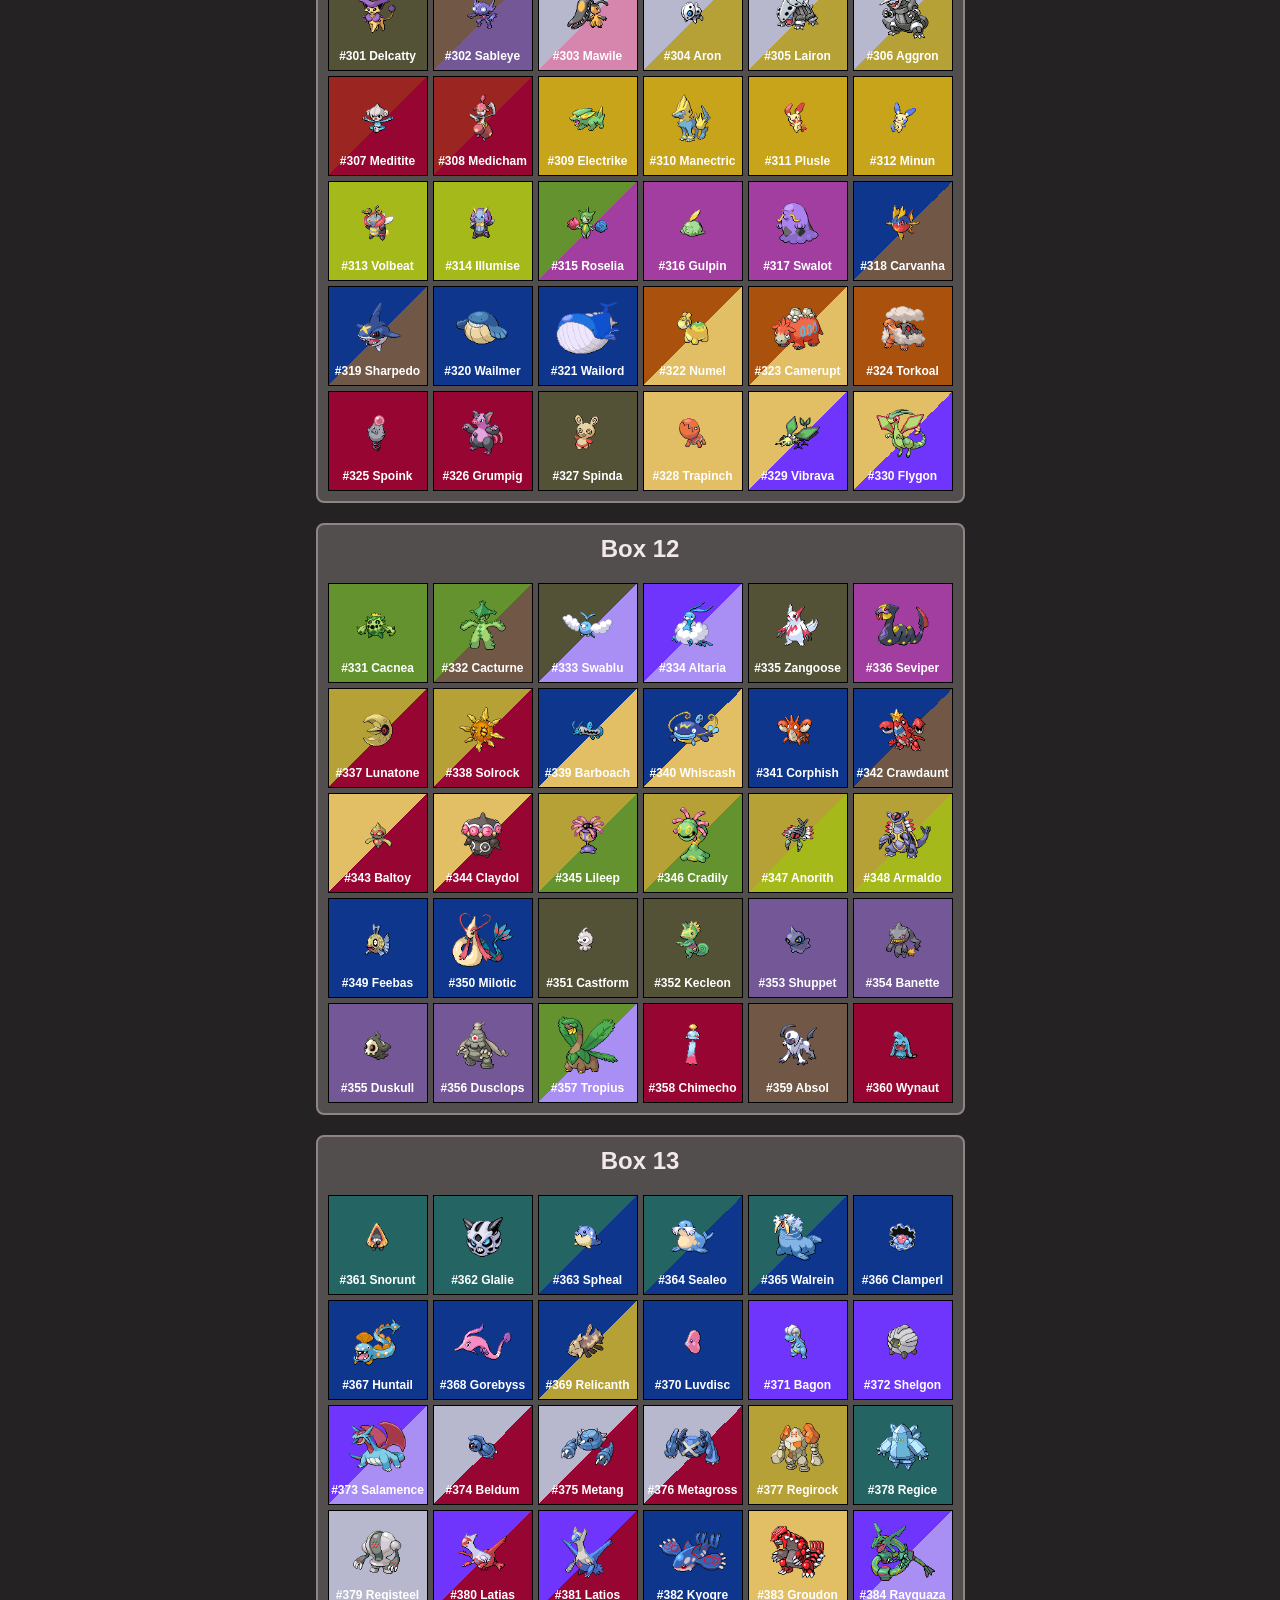
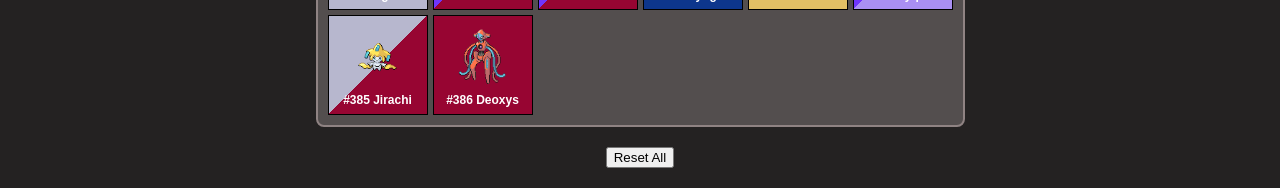
<file: gen3/3nat.html>
<!DOCTYPE html>
<html lang="en">
<head>
  <meta charset="UTF-8">
  <title> Generation 3 National Pokédex Tracker</title>
  <link rel="stylesheet" href="../gridStyles.css">
</head>
<body>

  <div class="hamburger-menu">
  <input type="checkbox" id="menu-toggle">
  <label for="menu-toggle" class="menu-icon">&#9776;</label>
  
  <div class="menu-content">
    <button onclick="downloadLocalStorage()">Download Progress</button>
    <input type="file" onchange="uploadLocalStorage(event)" />
  </div>
</div>

  <a href="../index.html" class="back-button">Back to Home</a>
  <h1>Generation 3 National Pokédex Tracker</h1>
  <div id="progress-container">
    <div id="progress-fill"></div>
    <span id="progress-text">0 / 386 (0%)</span>
  </div>
  <div id="pokedex-container"></div>
  <button id="reset-all">Reset All</button>
  <script src="3nat.js"></script>

</body>
</html>
</file>
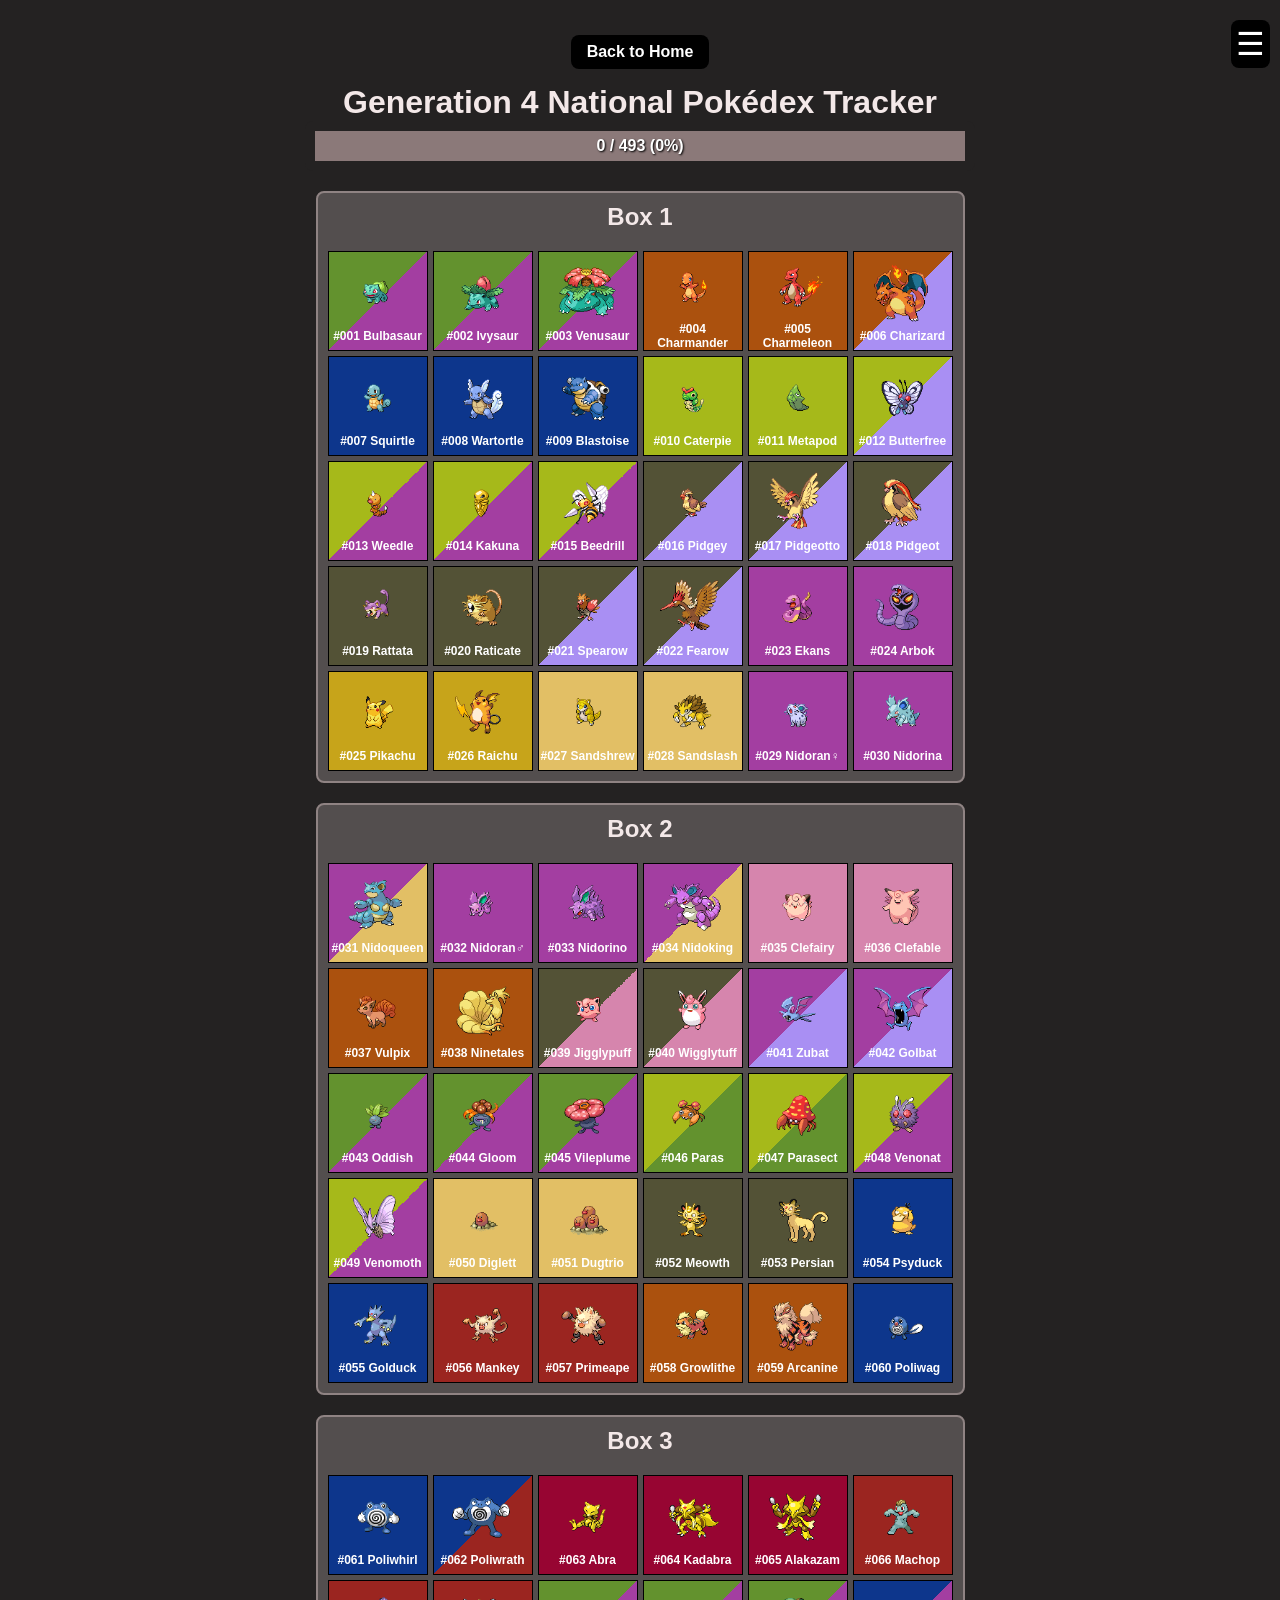
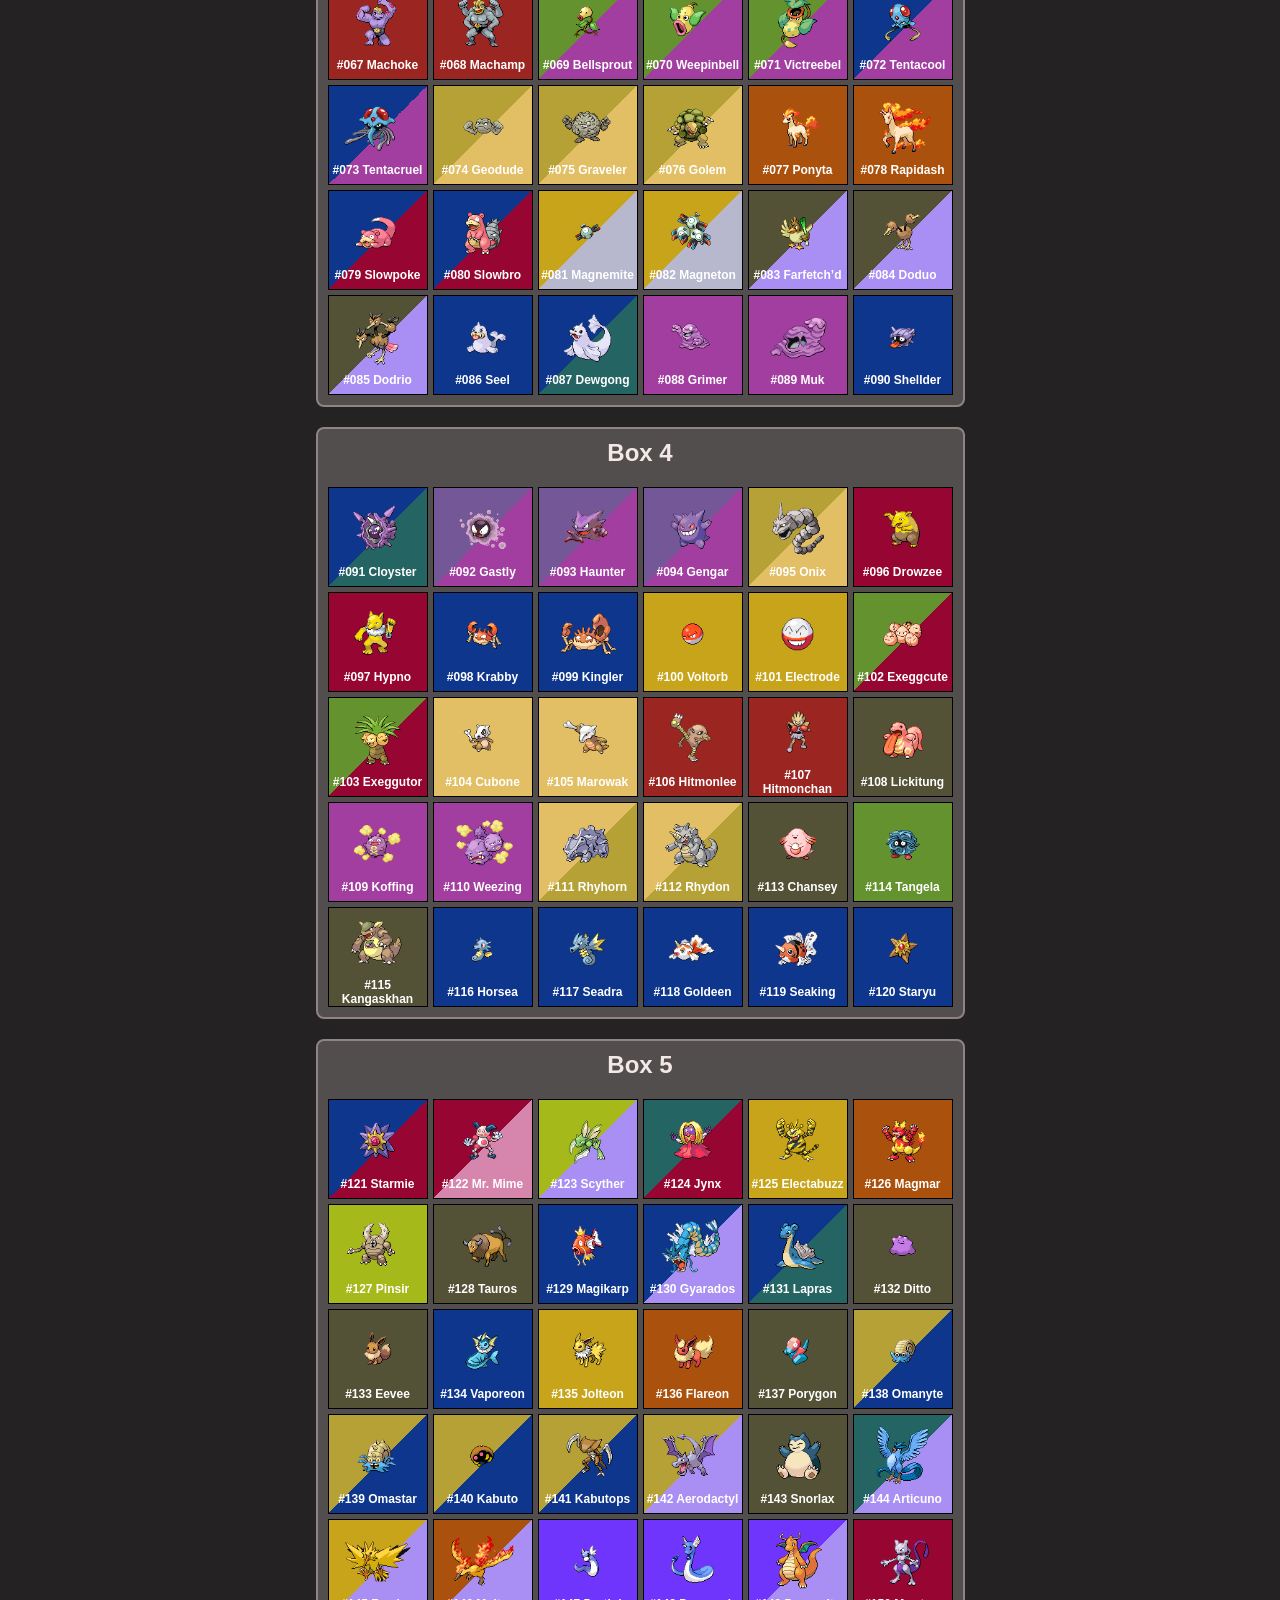
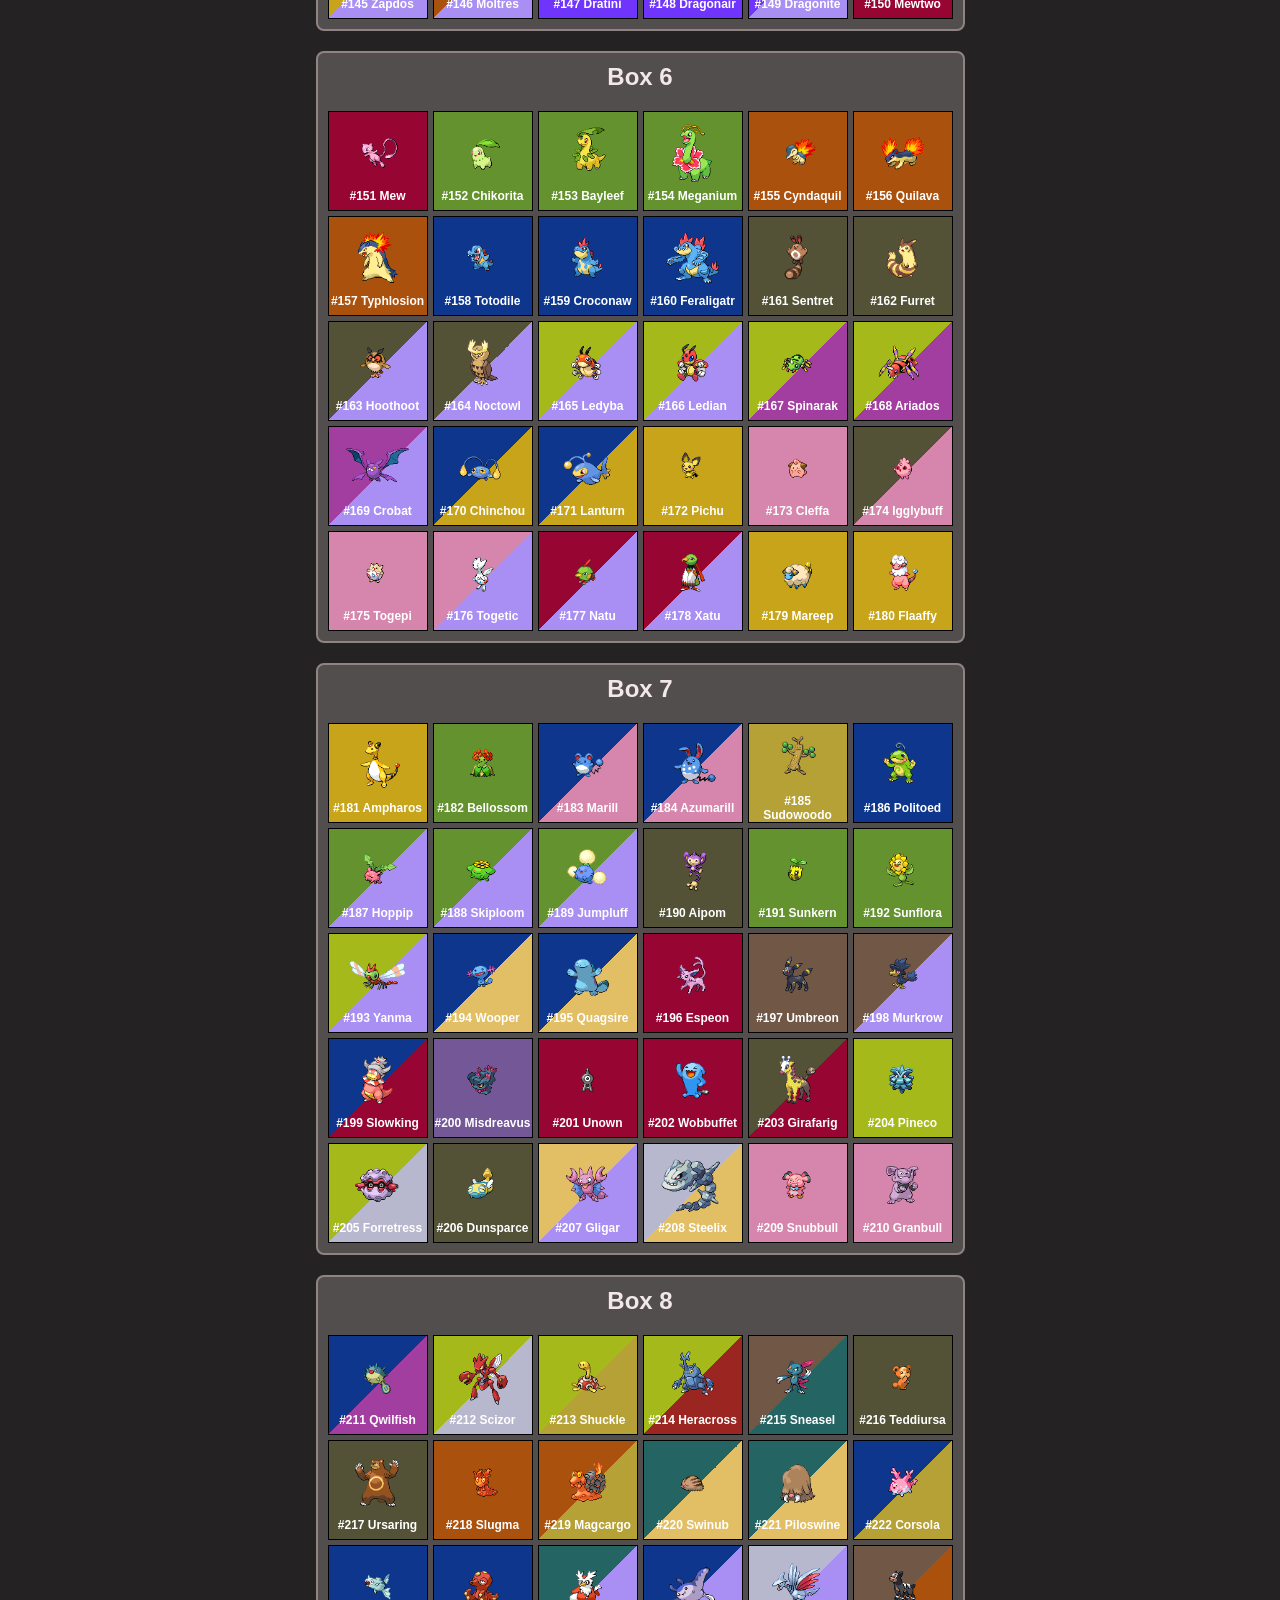
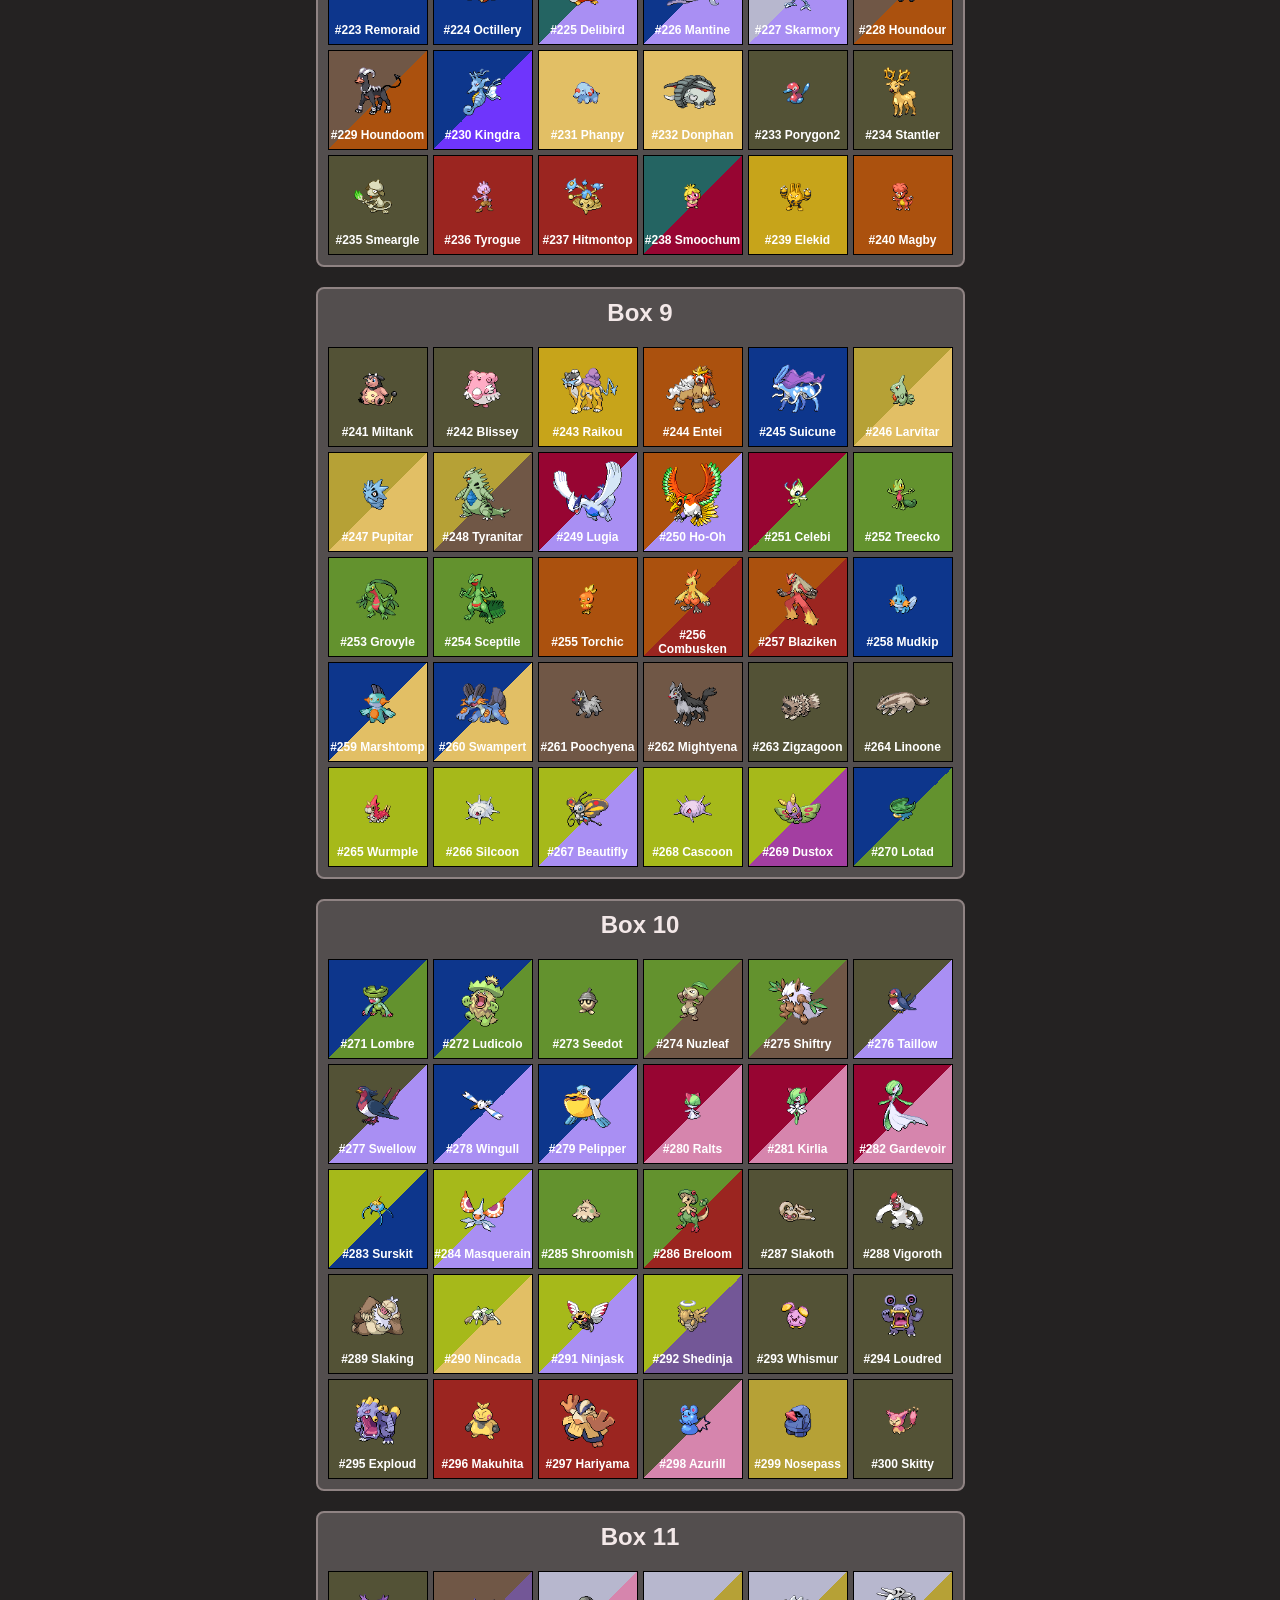
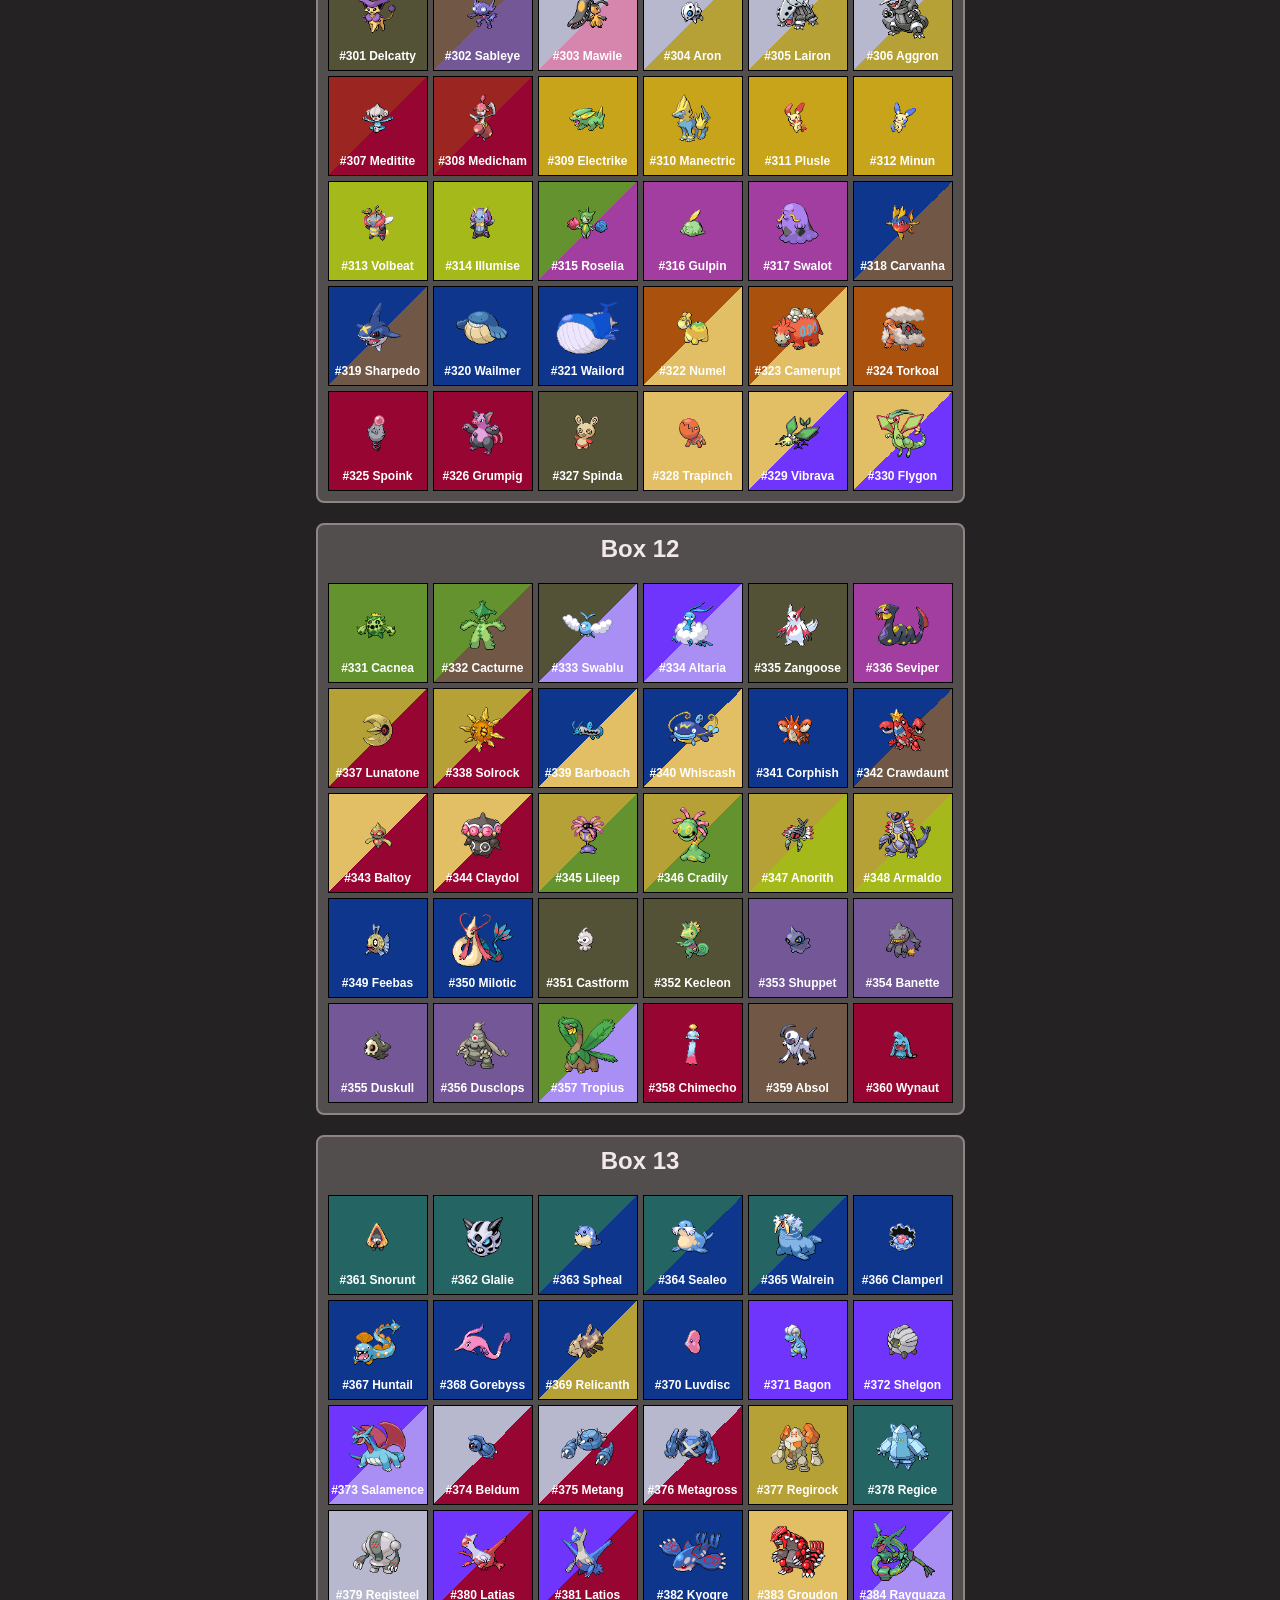
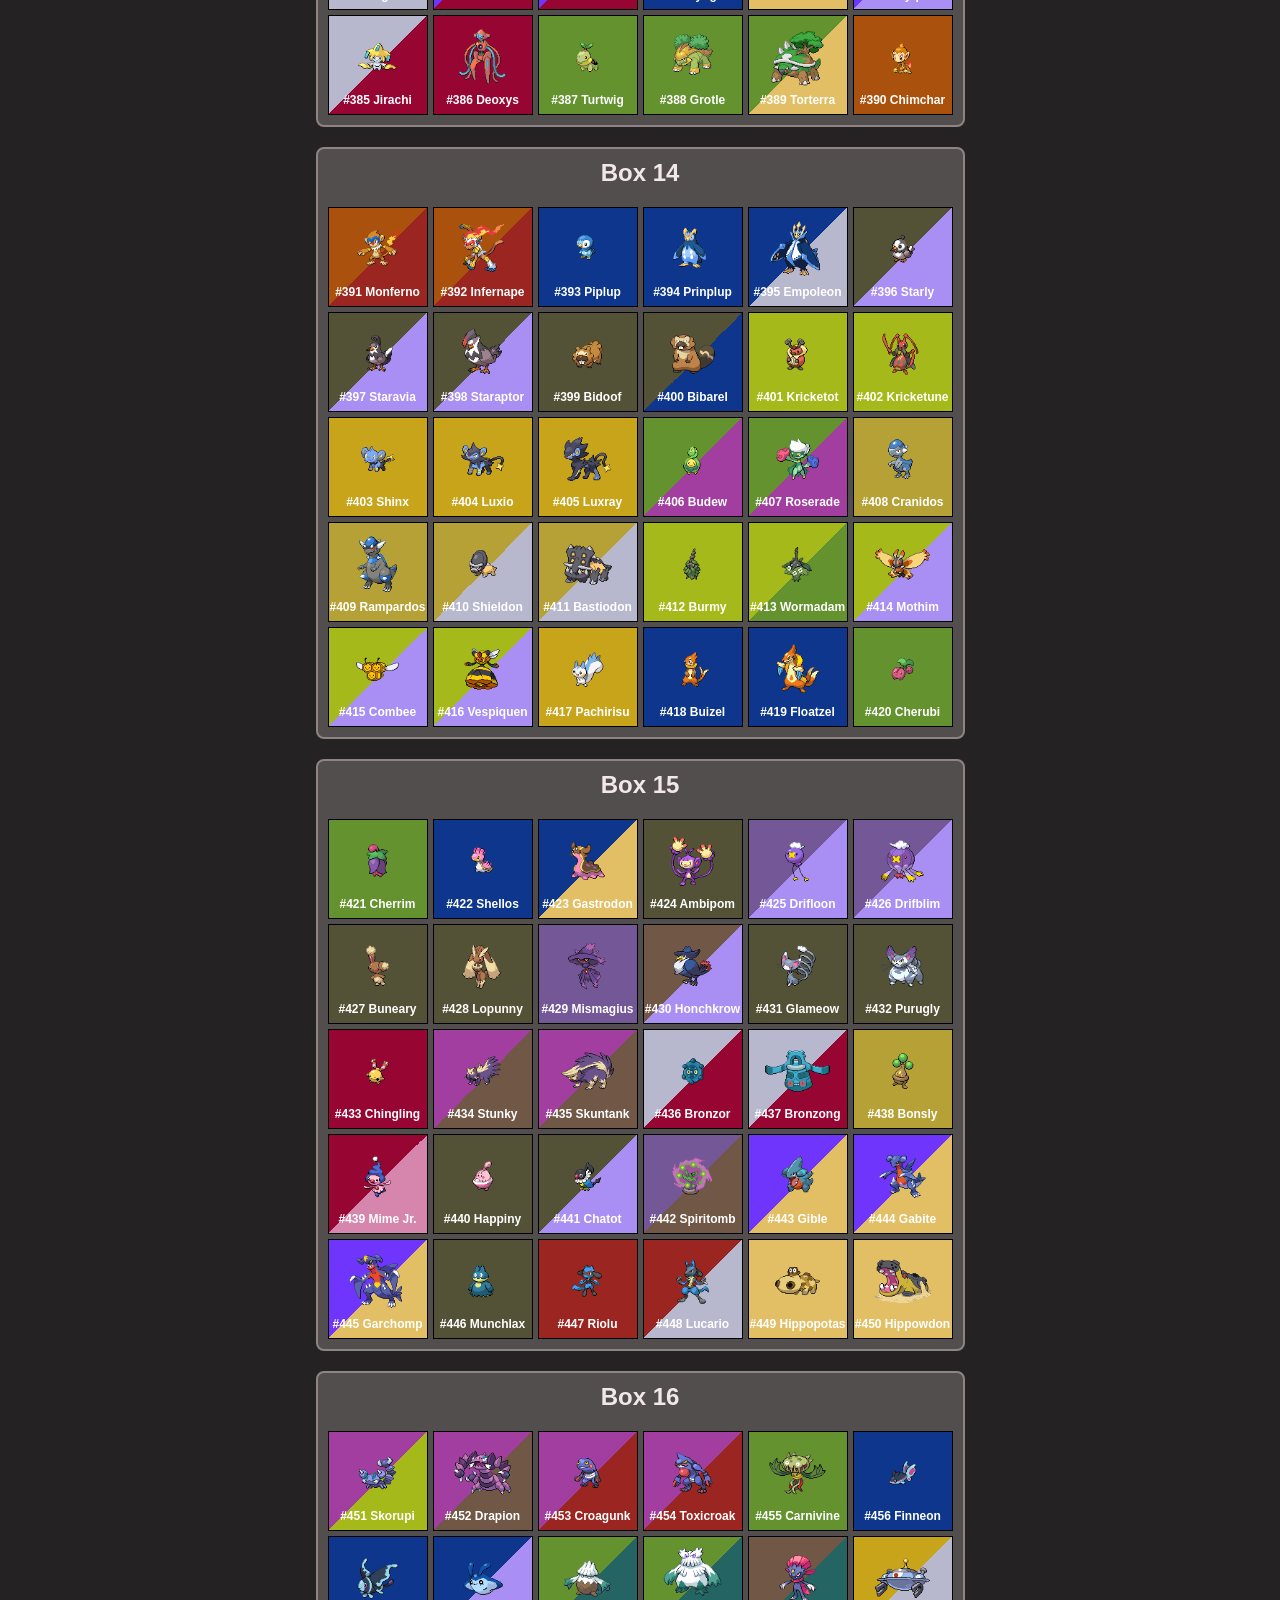
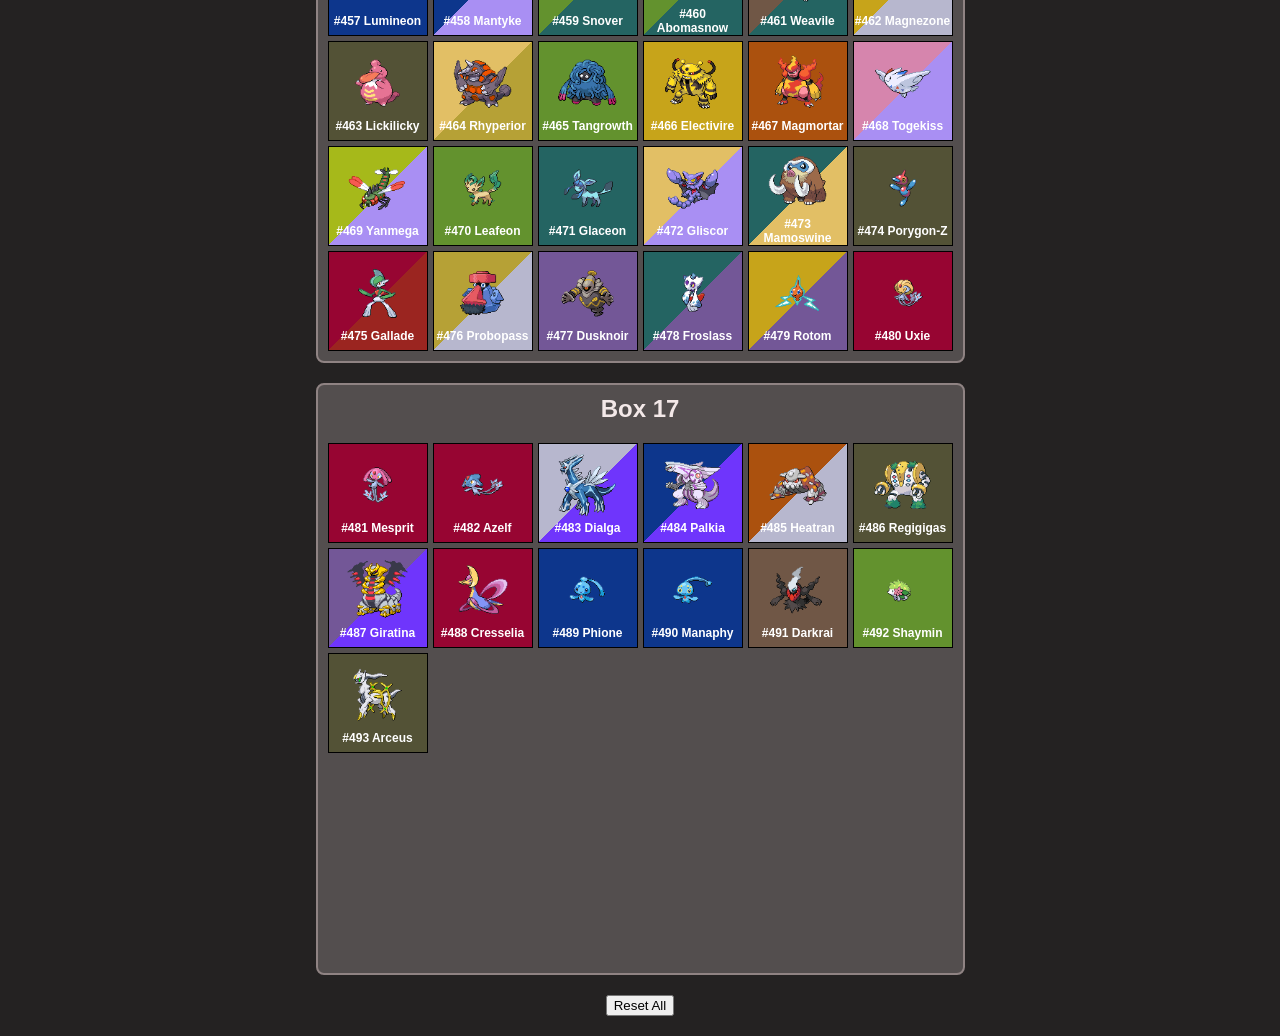
<file: gen4/4nat.html>
<!DOCTYPE html>
<html lang="en">
<head>
  <meta charset="UTF-8">
  <title> Generation 4 National Pokédex Tracker</title>
  <link rel="stylesheet" href="../gridStyles.css">
</head>
<body>

  <div class="hamburger-menu">
  <input type="checkbox" id="menu-toggle">
  <label for="menu-toggle" class="menu-icon">&#9776;</label>
  
  <div class="menu-content">
    <button onclick="downloadLocalStorage()">Download Progress</button>
    <input type="file" onchange="uploadLocalStorage(event)" />
  </div>
</div>

  <a href="../index.html" class="back-button">Back to Home</a>
  <h1>Generation 4 National Pokédex Tracker</h1>
  <div id="progress-container">
    <div id="progress-fill"></div>
    <span id="progress-text">0 / 493 (0%)</span>
  </div>
  <div id="pokedex-container"></div>
  <button id="reset-all">Reset All</button>
  <script src="4nat.js"></script>

</body>
</html>
</file>
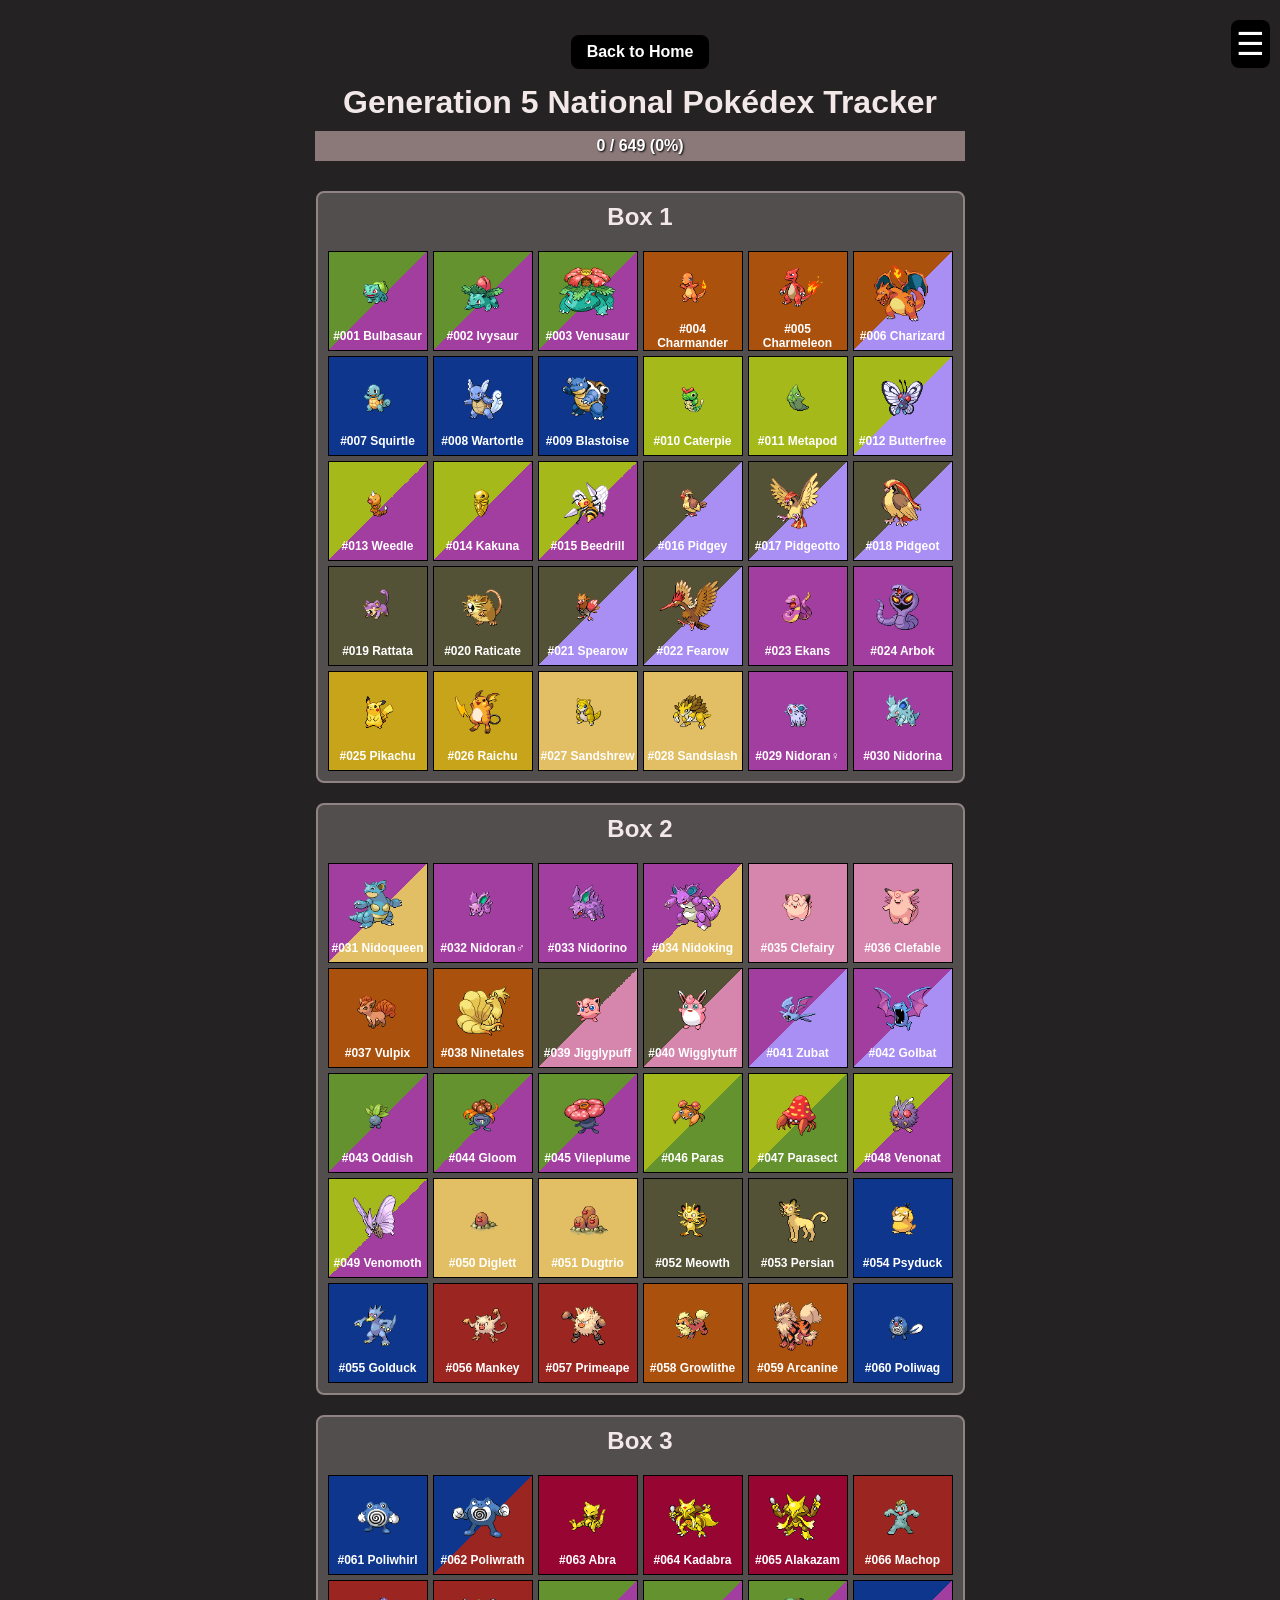
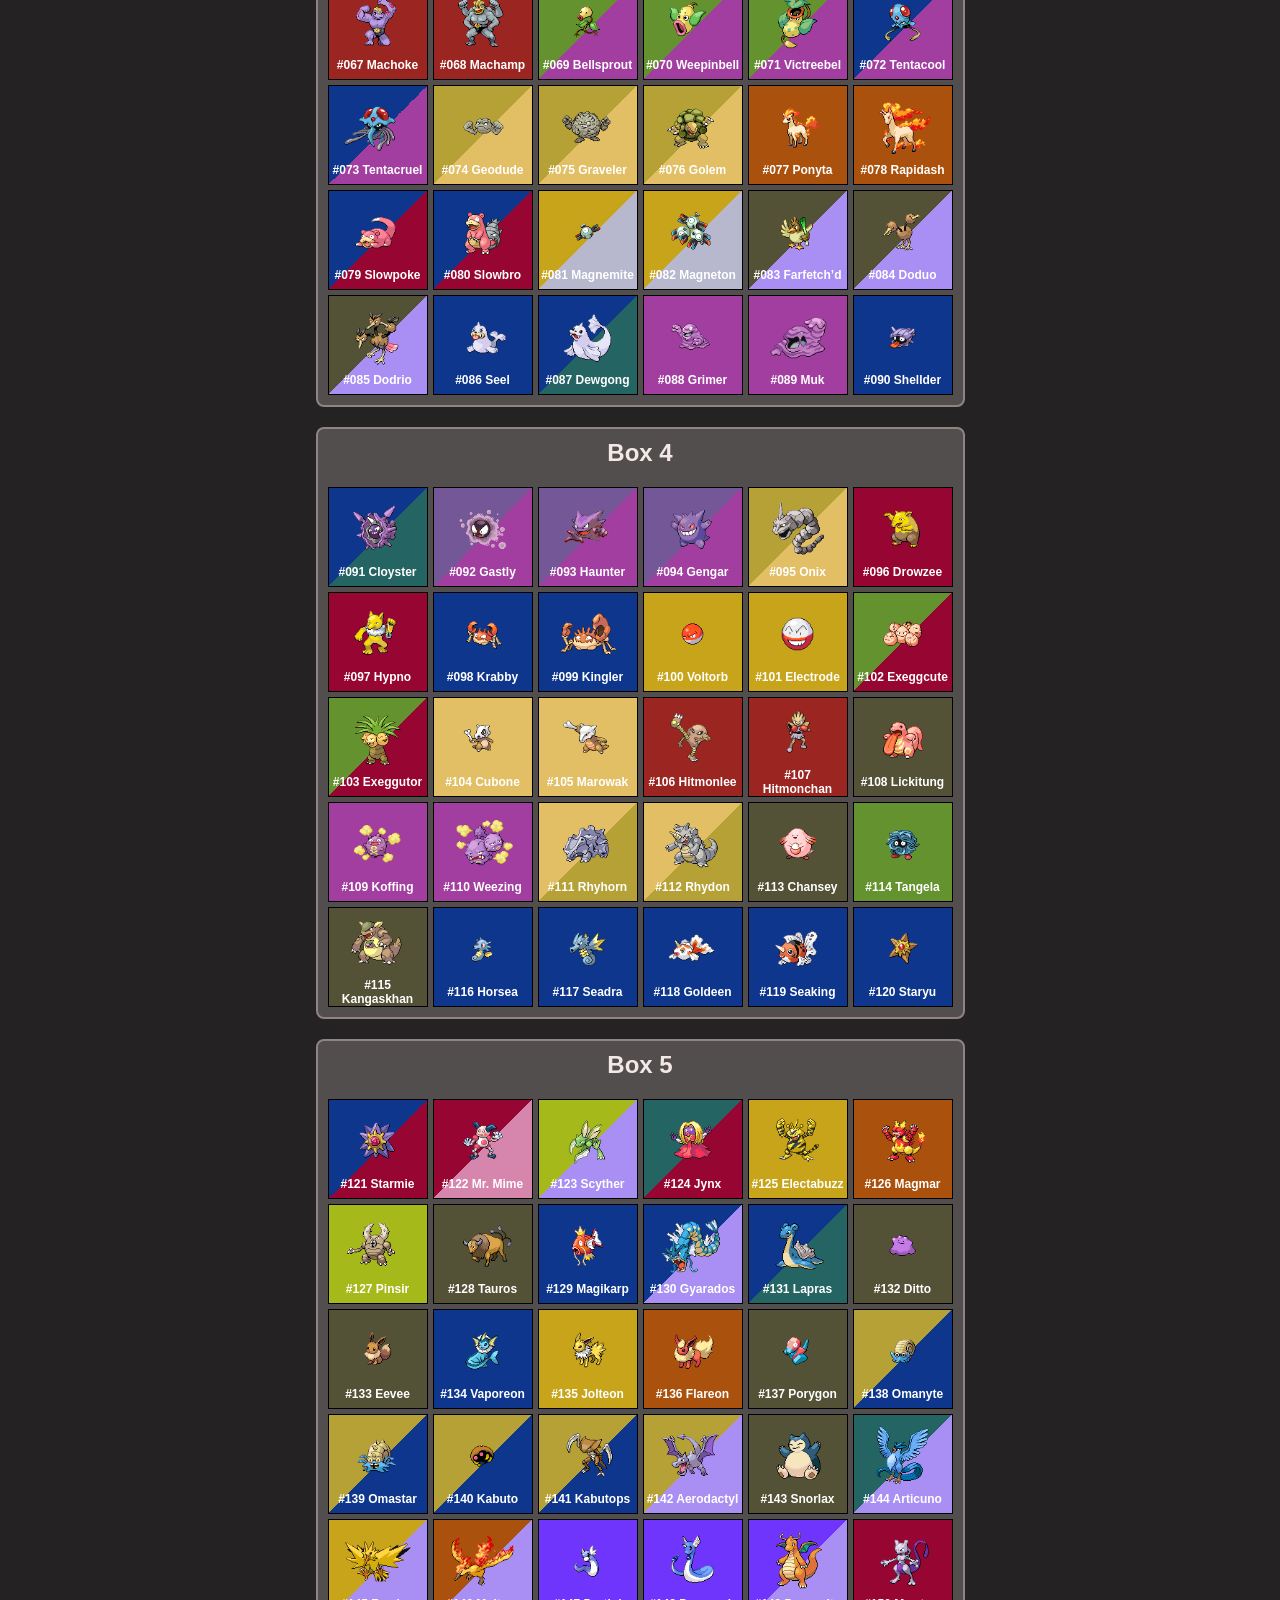
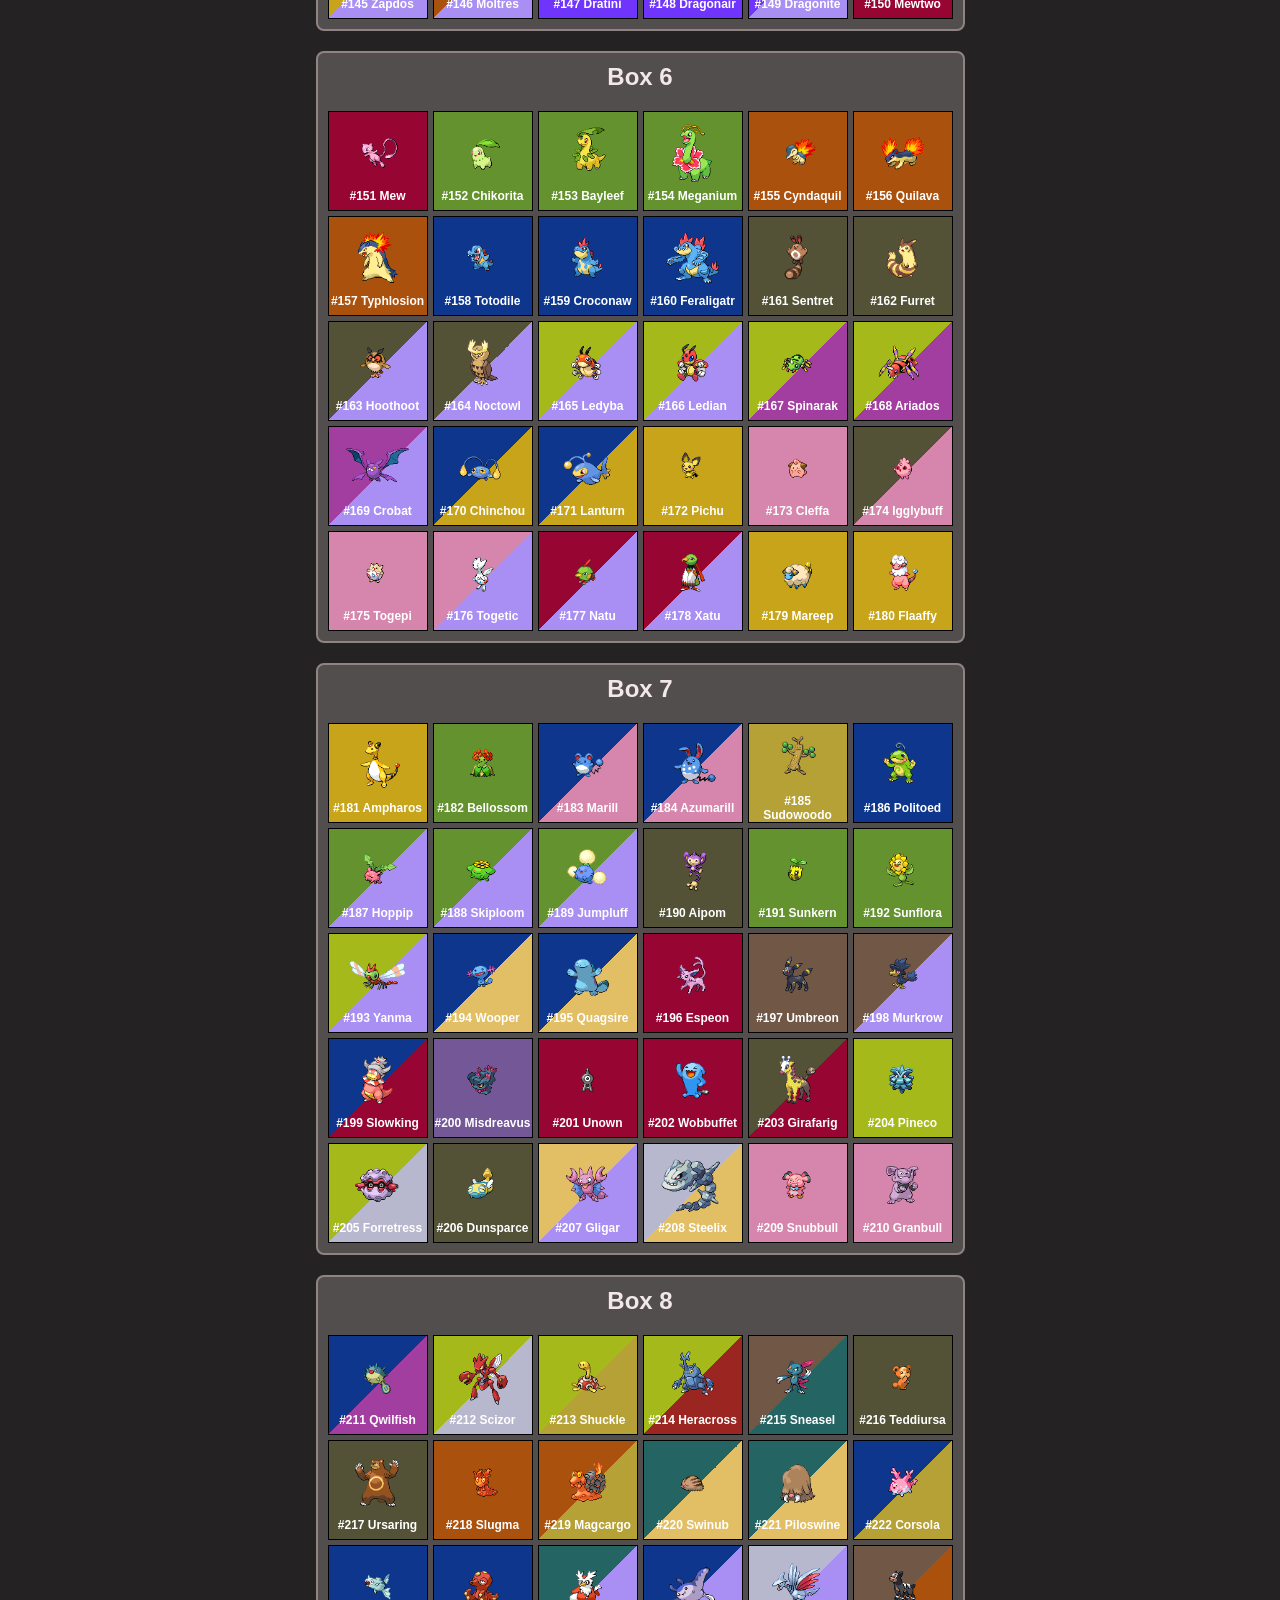
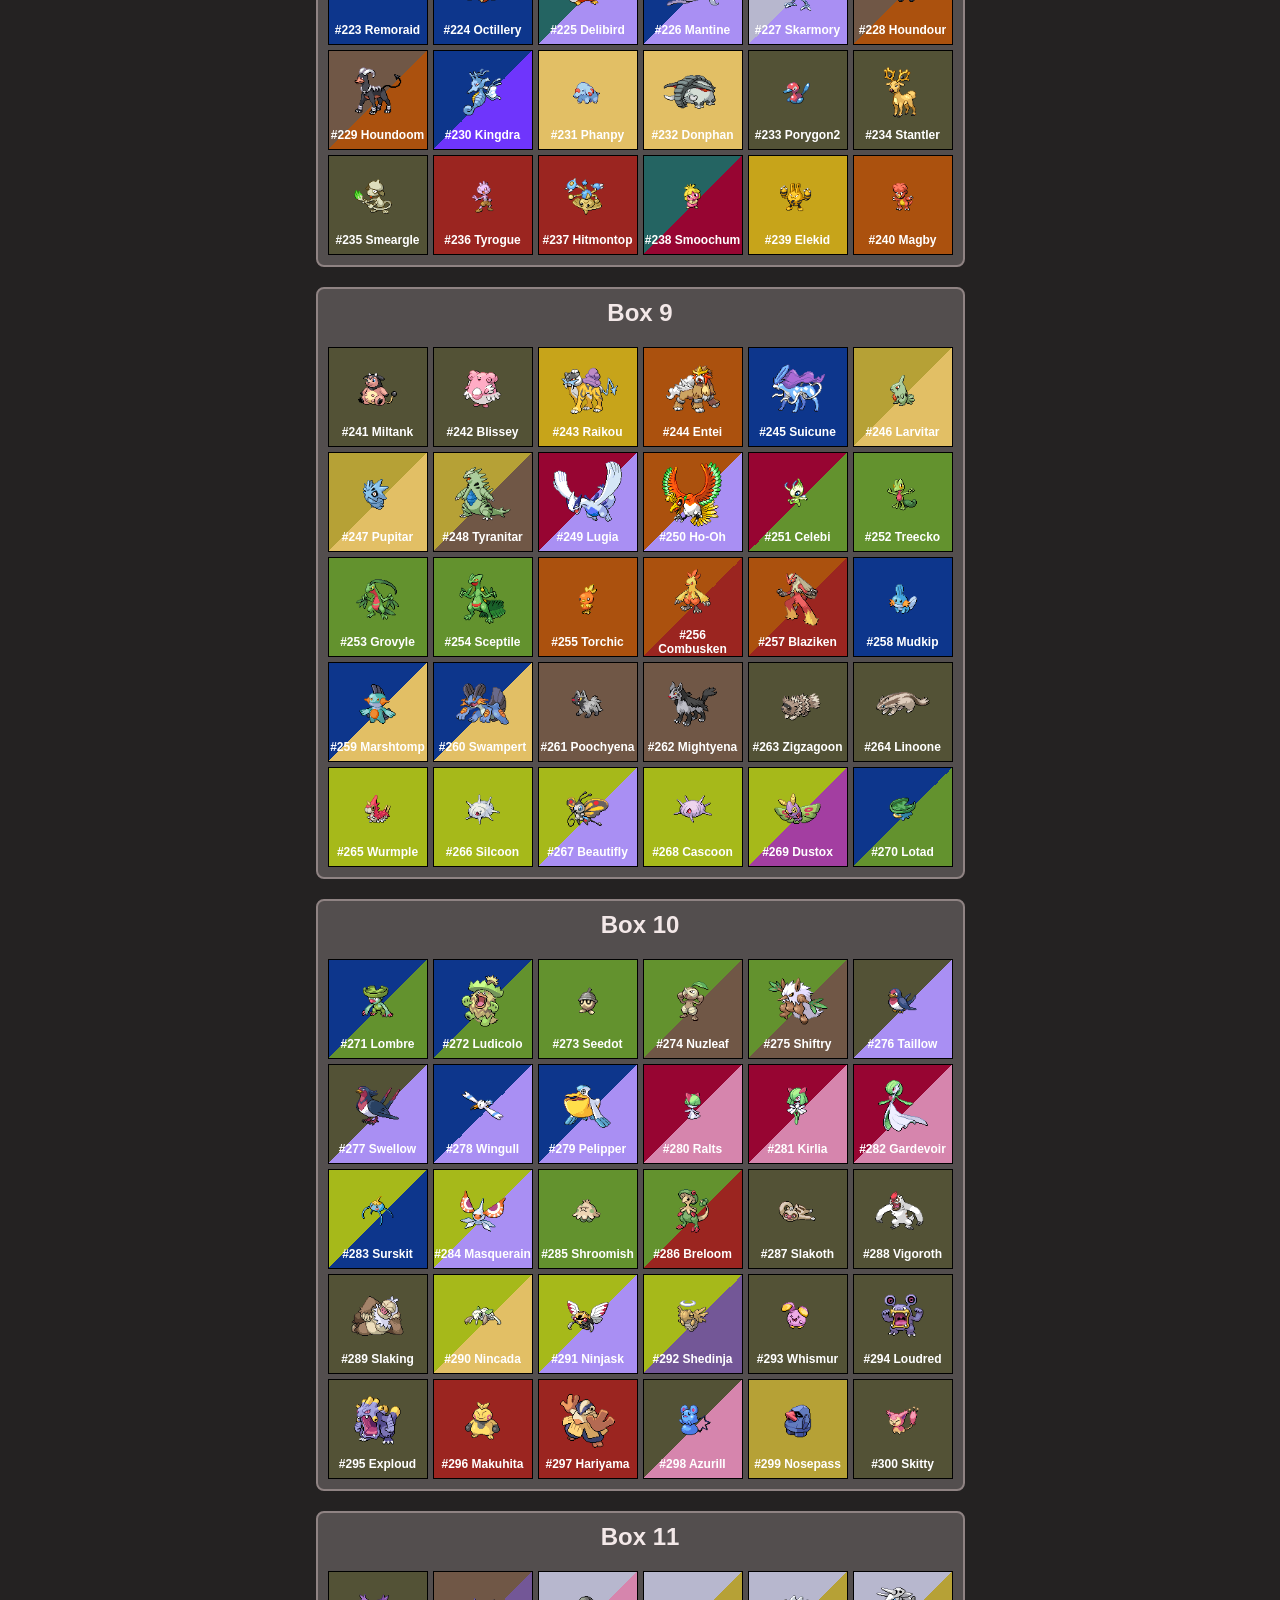
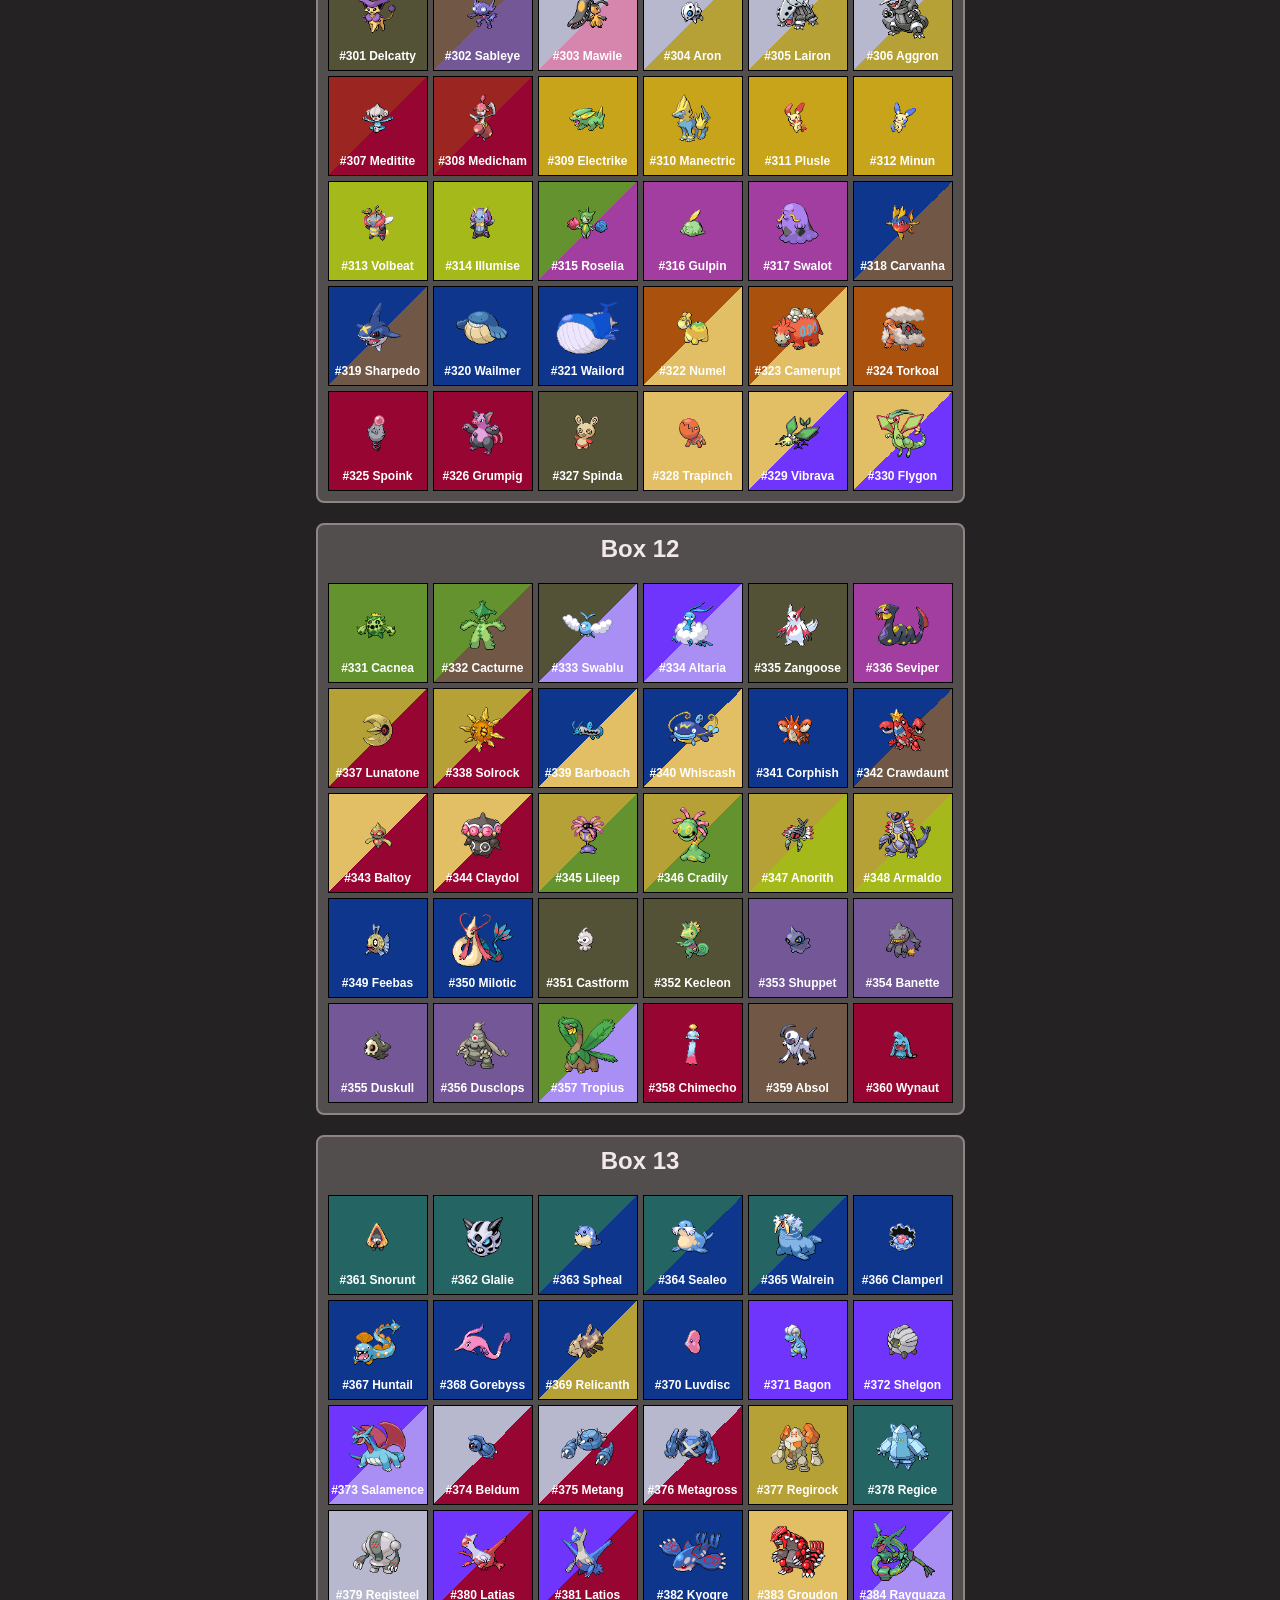
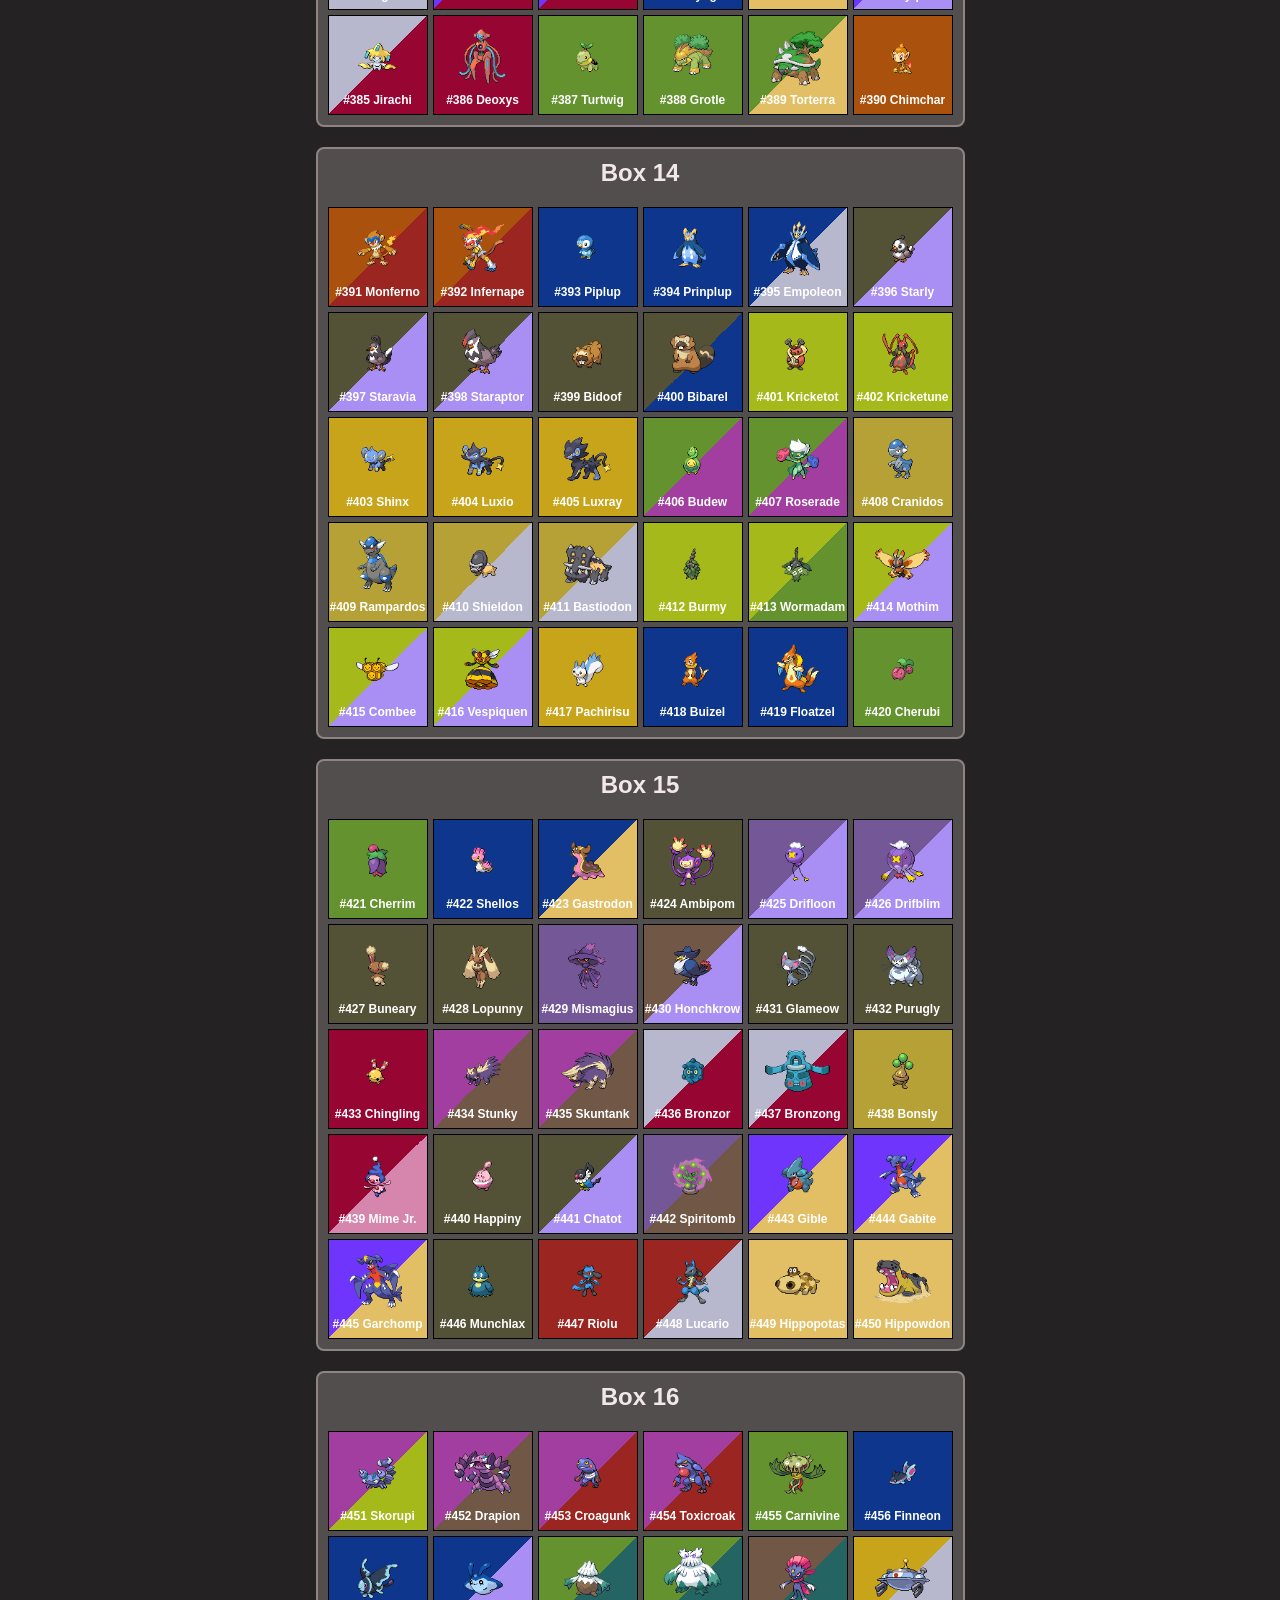
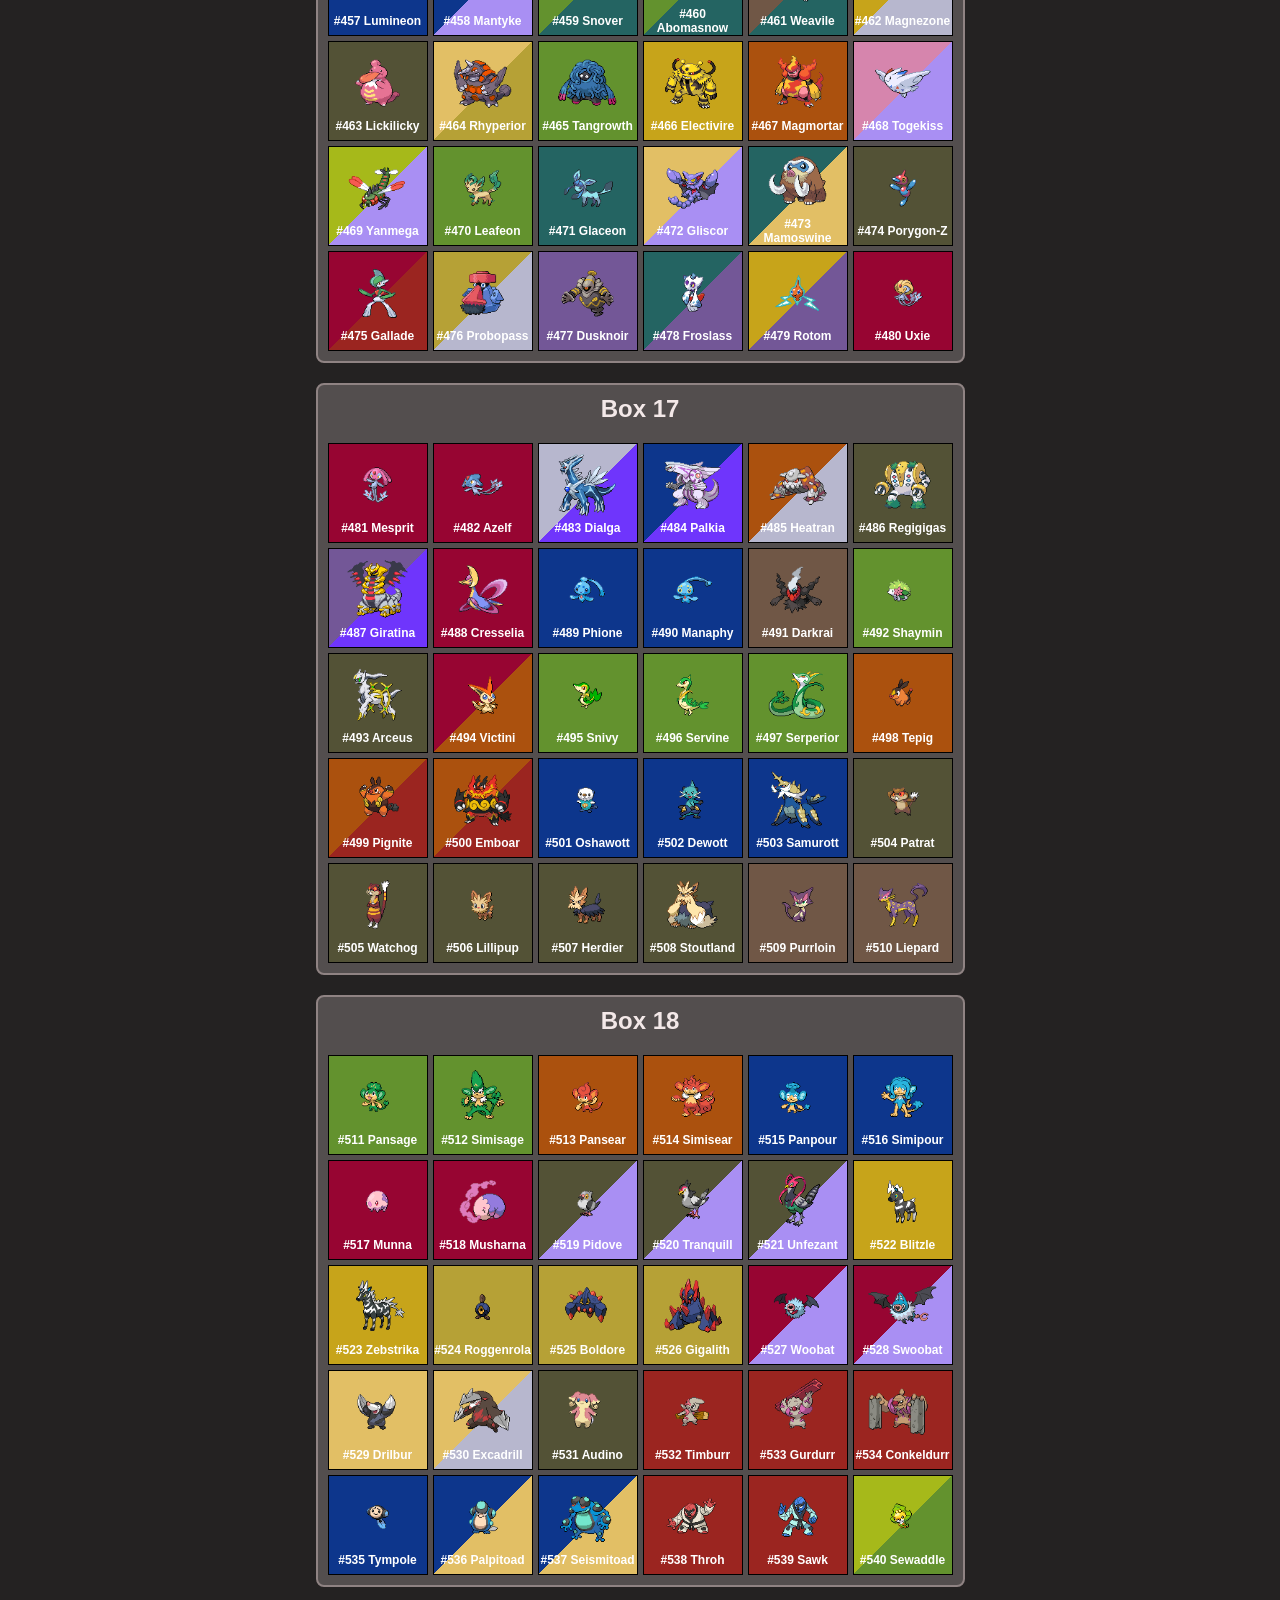
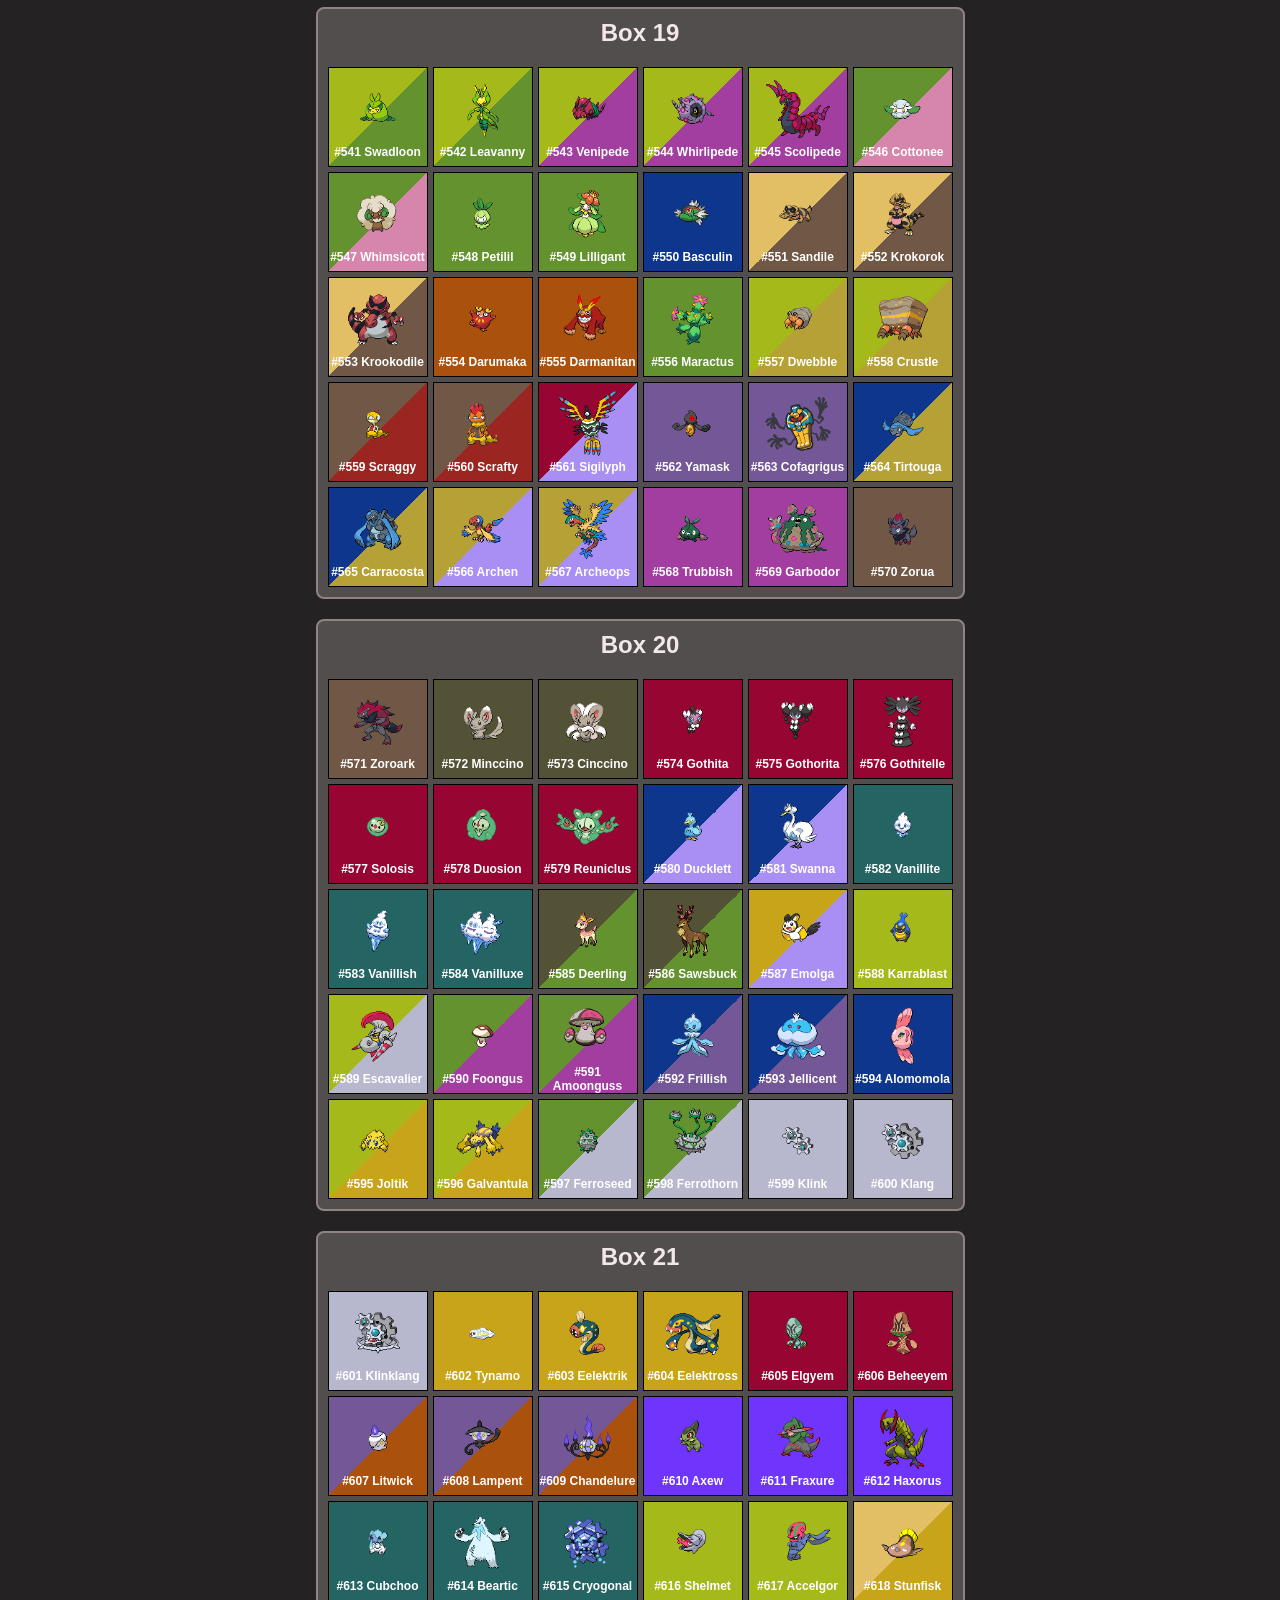
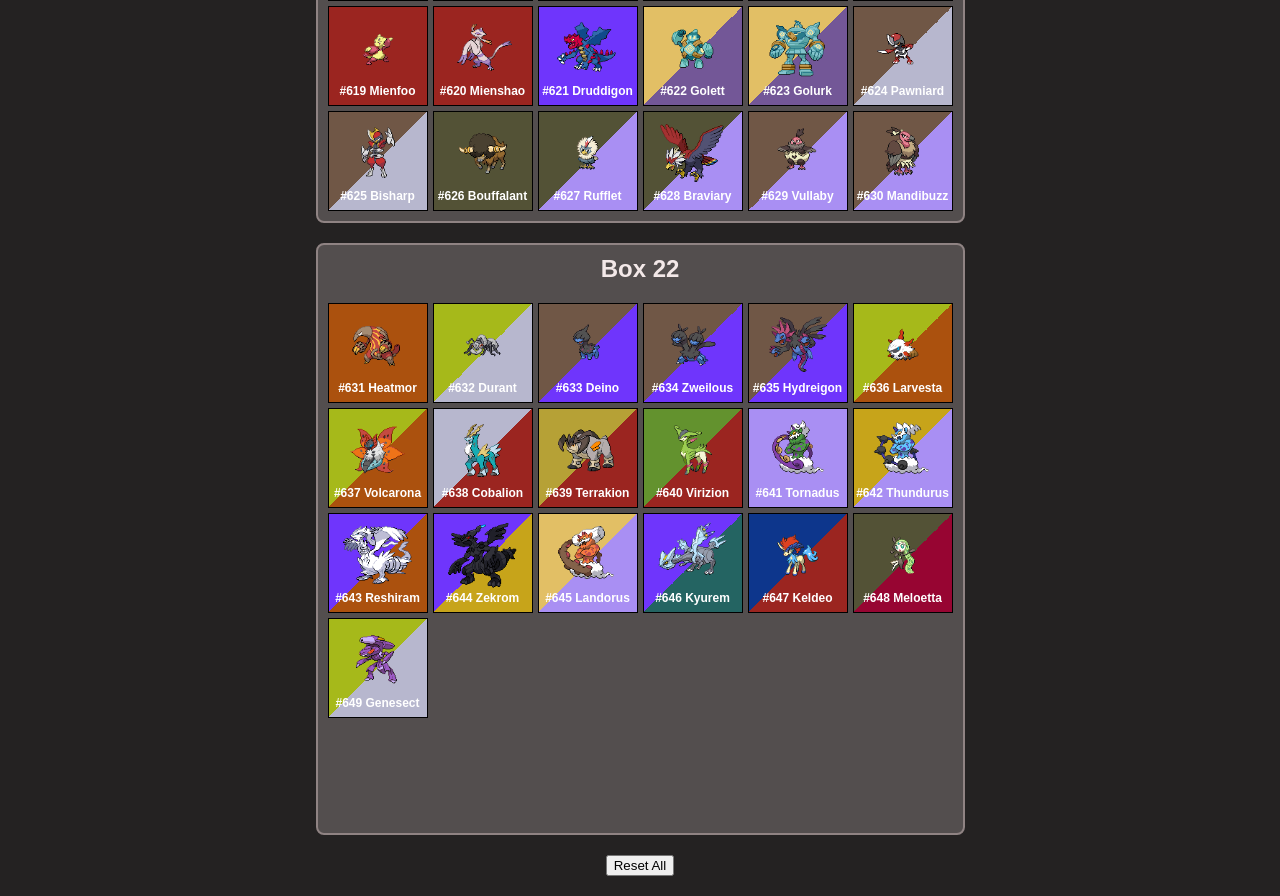
<file: gen5/5nat.html>
<!DOCTYPE html>
<html lang="en">
<head>
  <meta charset="UTF-8">
  <title> Generation 5 National Pokédex Tracker</title>
  <link rel="stylesheet" href="../gridStyles.css">
</head>
<body>

  <div class="hamburger-menu">
  <input type="checkbox" id="menu-toggle">
  <label for="menu-toggle" class="menu-icon">&#9776;</label>
  
  <div class="menu-content">
    <button onclick="downloadLocalStorage()">Download Progress</button>
    <input type="file" onchange="uploadLocalStorage(event)" />
  </div>
</div>

  <a href="../index.html" class="back-button">Back to Home</a>
  <h1>Generation 5 National Pokédex Tracker</h1>
  <div id="progress-container">
    <div id="progress-fill"></div>
    <span id="progress-text">0 / 301 (0%)</span>
  </div>
  <div id="pokedex-container"></div>
  <button id="reset-all">Reset All</button>
  <script src="5nat.js"></script>

</body>
</html>
</file>
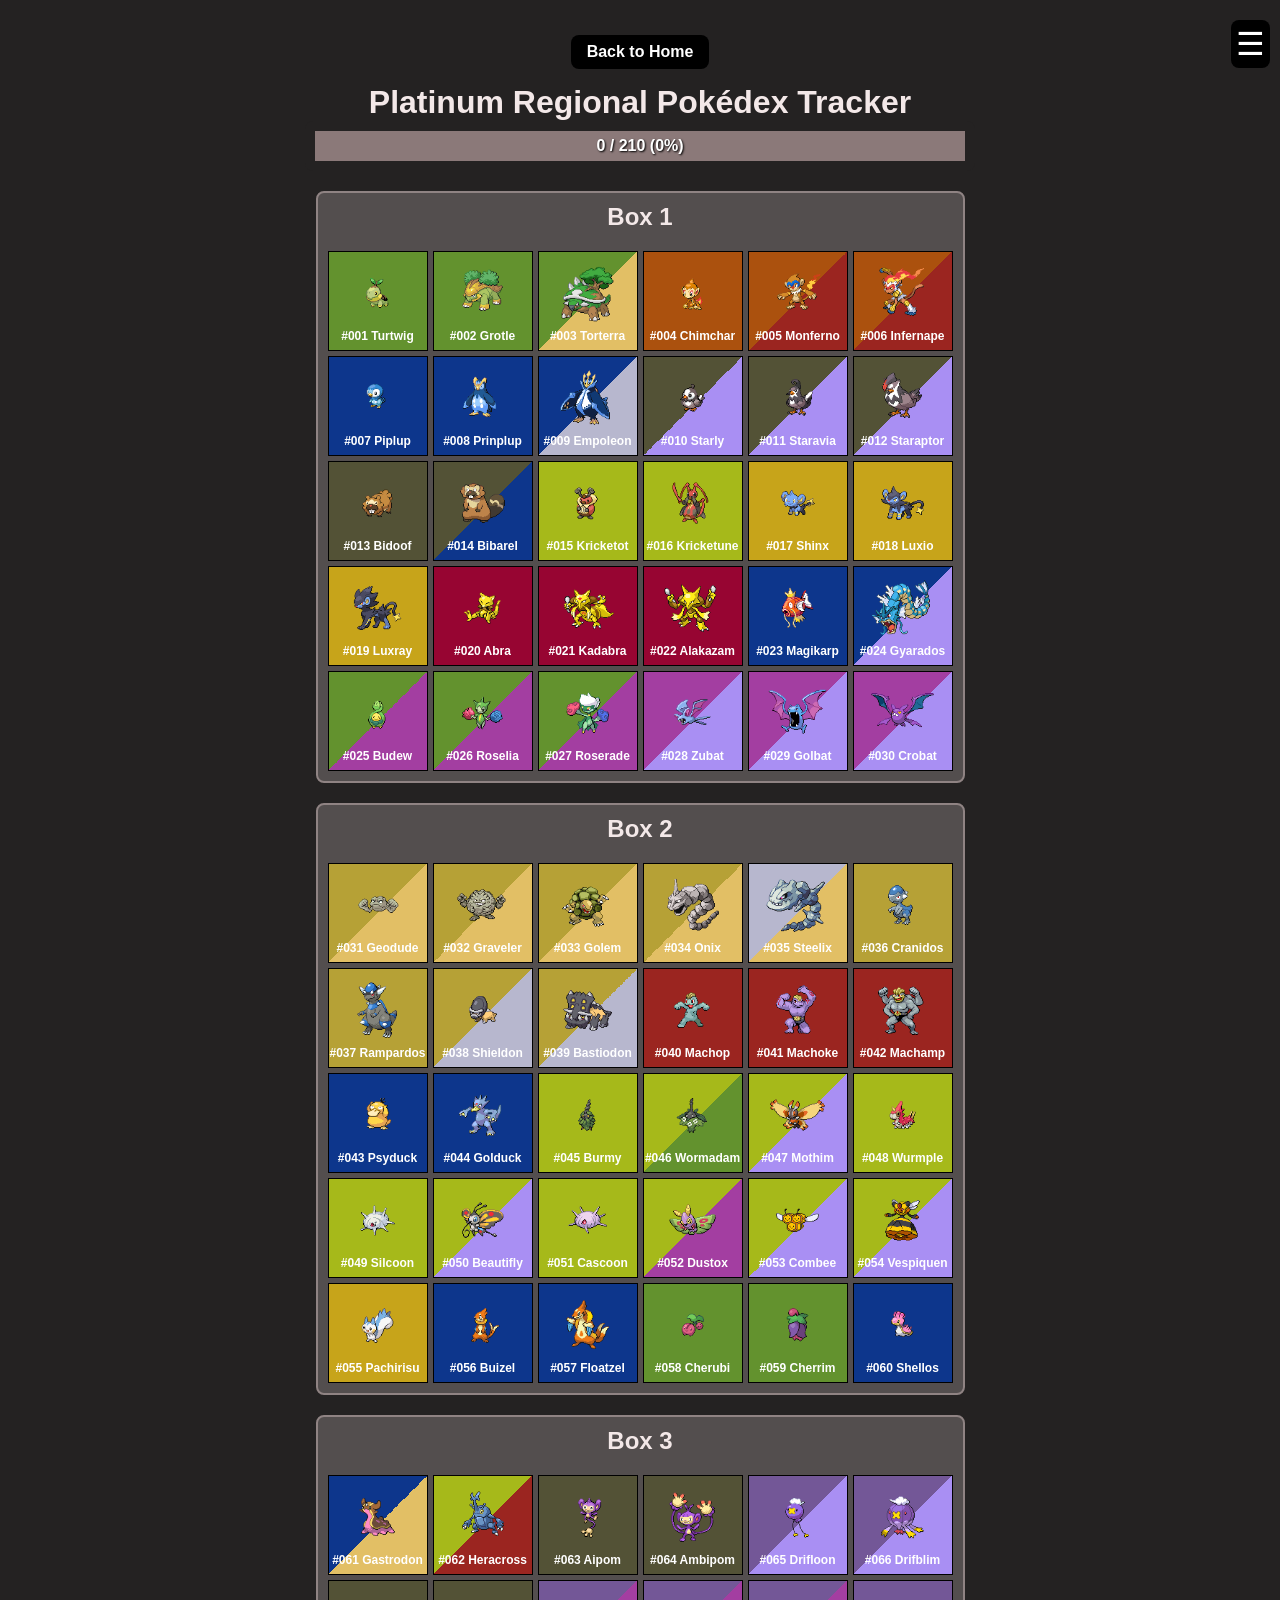
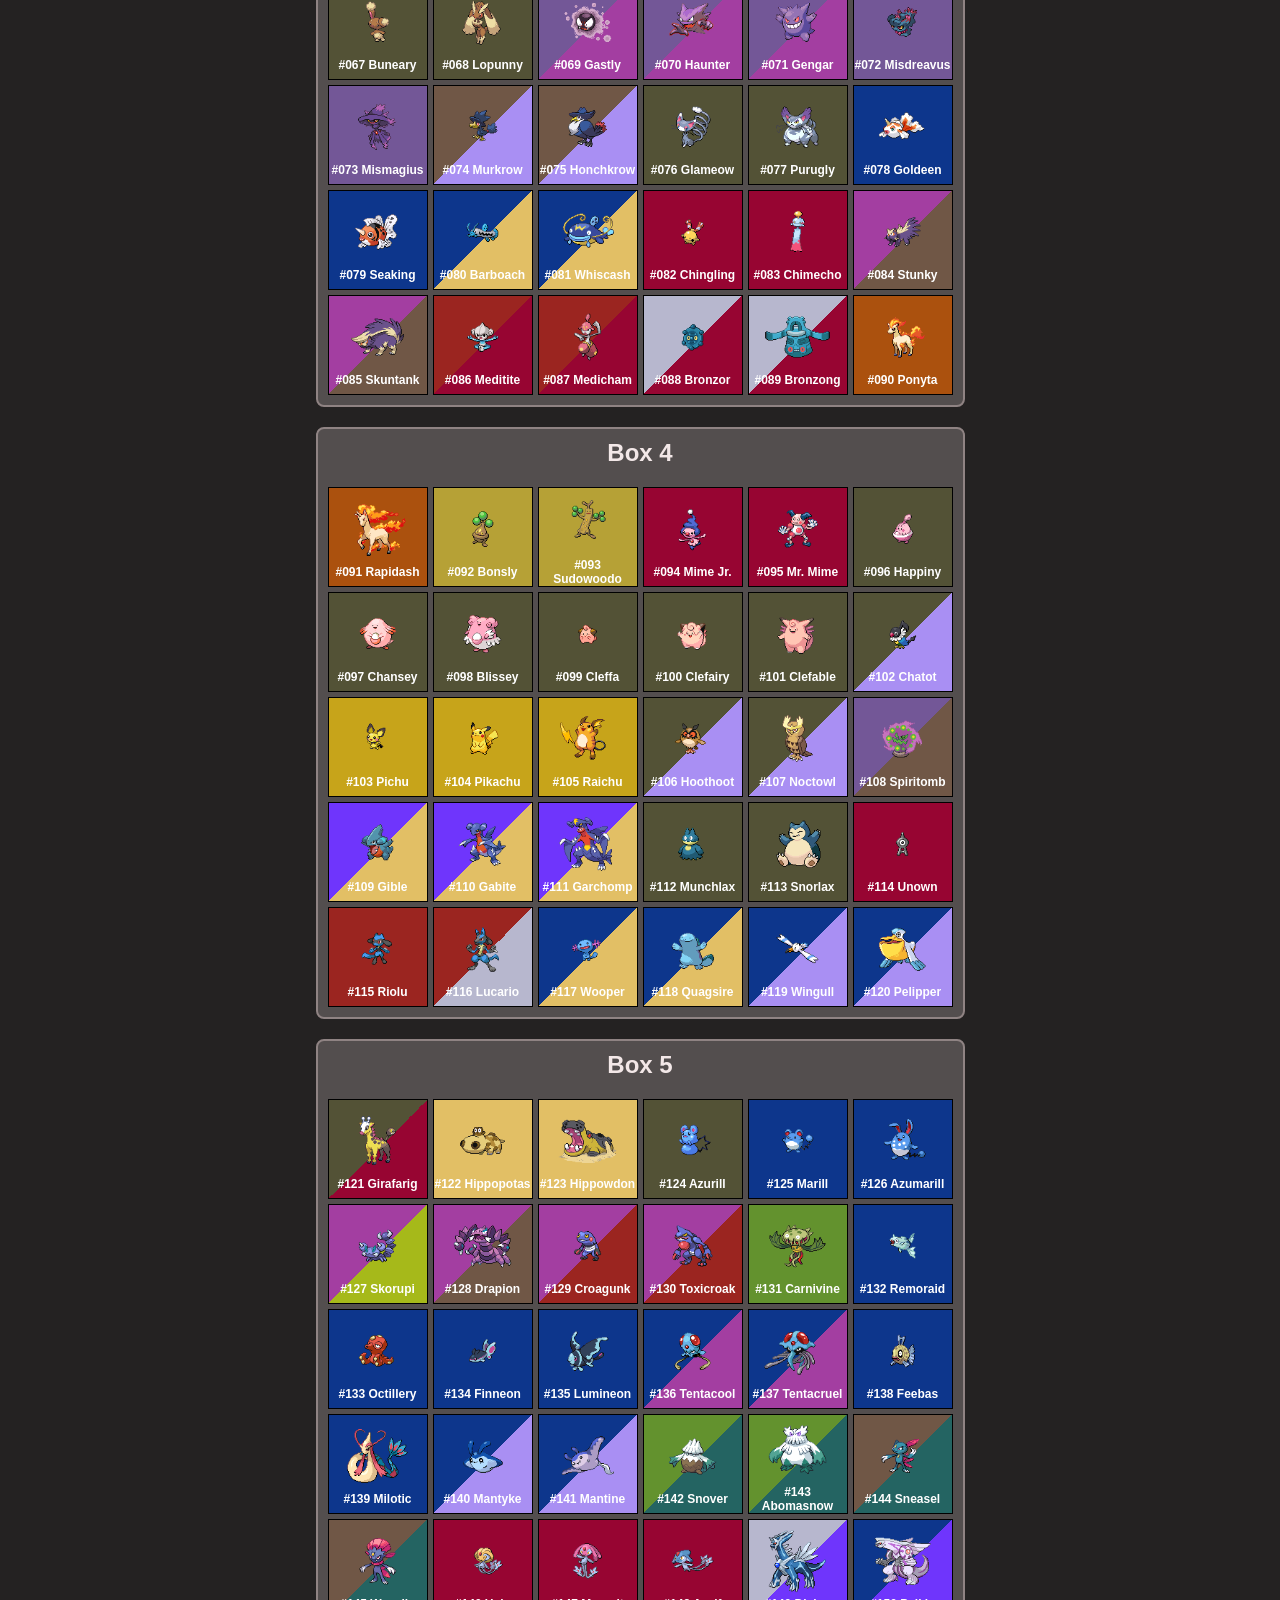
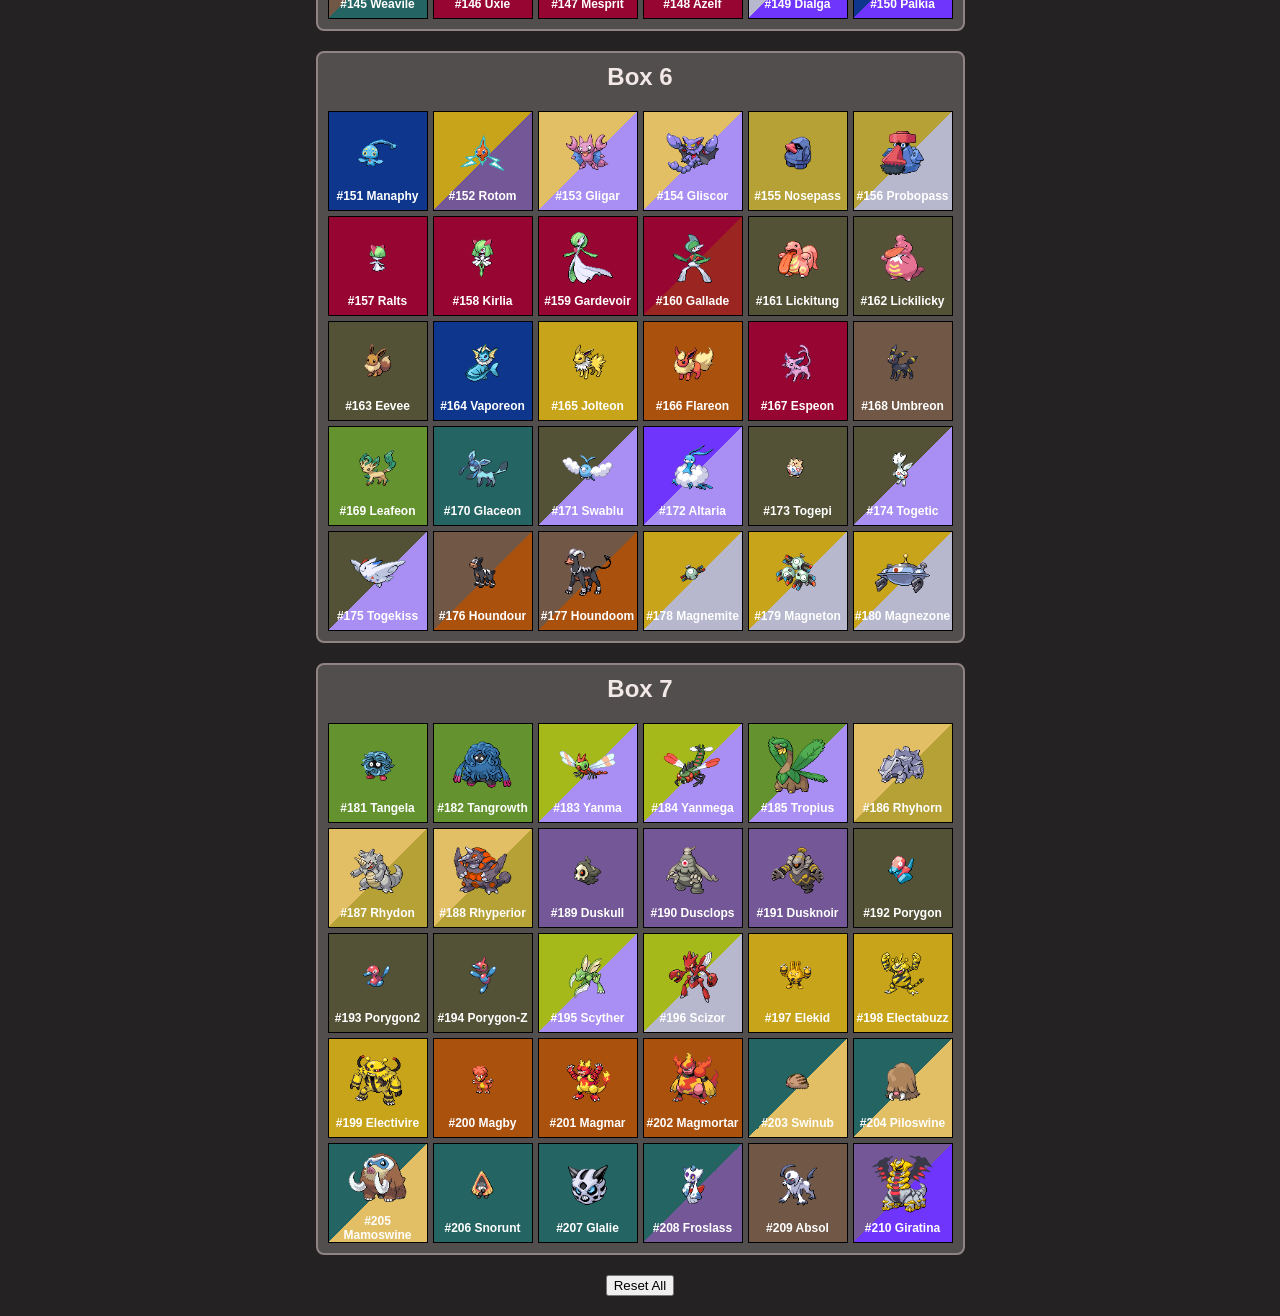
<file: pt/pt.html>
<!DOCTYPE html>
<html lang="en">
<head>
  <meta charset="UTF-8">
  <title>Platinum Regional Pokédex Tracker</title>
  <link rel="stylesheet" href="../gridStyles.css">
</head>
<body>

  <div class="hamburger-menu">
  <input type="checkbox" id="menu-toggle">
  <label for="menu-toggle" class="menu-icon">&#9776;</label>
  
  <div class="menu-content">
    <button onclick="downloadLocalStorage()">Download Progress</button>
    <input type="file" onchange="uploadLocalStorage(event)" />
  </div>
</div>

  <a href="../index.html" class="back-button">Back to Home</a>
  <h1>Platinum Regional Pokédex Tracker</h1>
  <div id="progress-container">
    <div id="progress-fill"></div>
    <span id="progress-text">0 / 151 (0%)</span>
  </div>
  <div id="pokedex-container"></div>
  <button id="reset-all">Reset All</button>
  <script src="pt.js"></script>
  
</body>
</html>
</file>
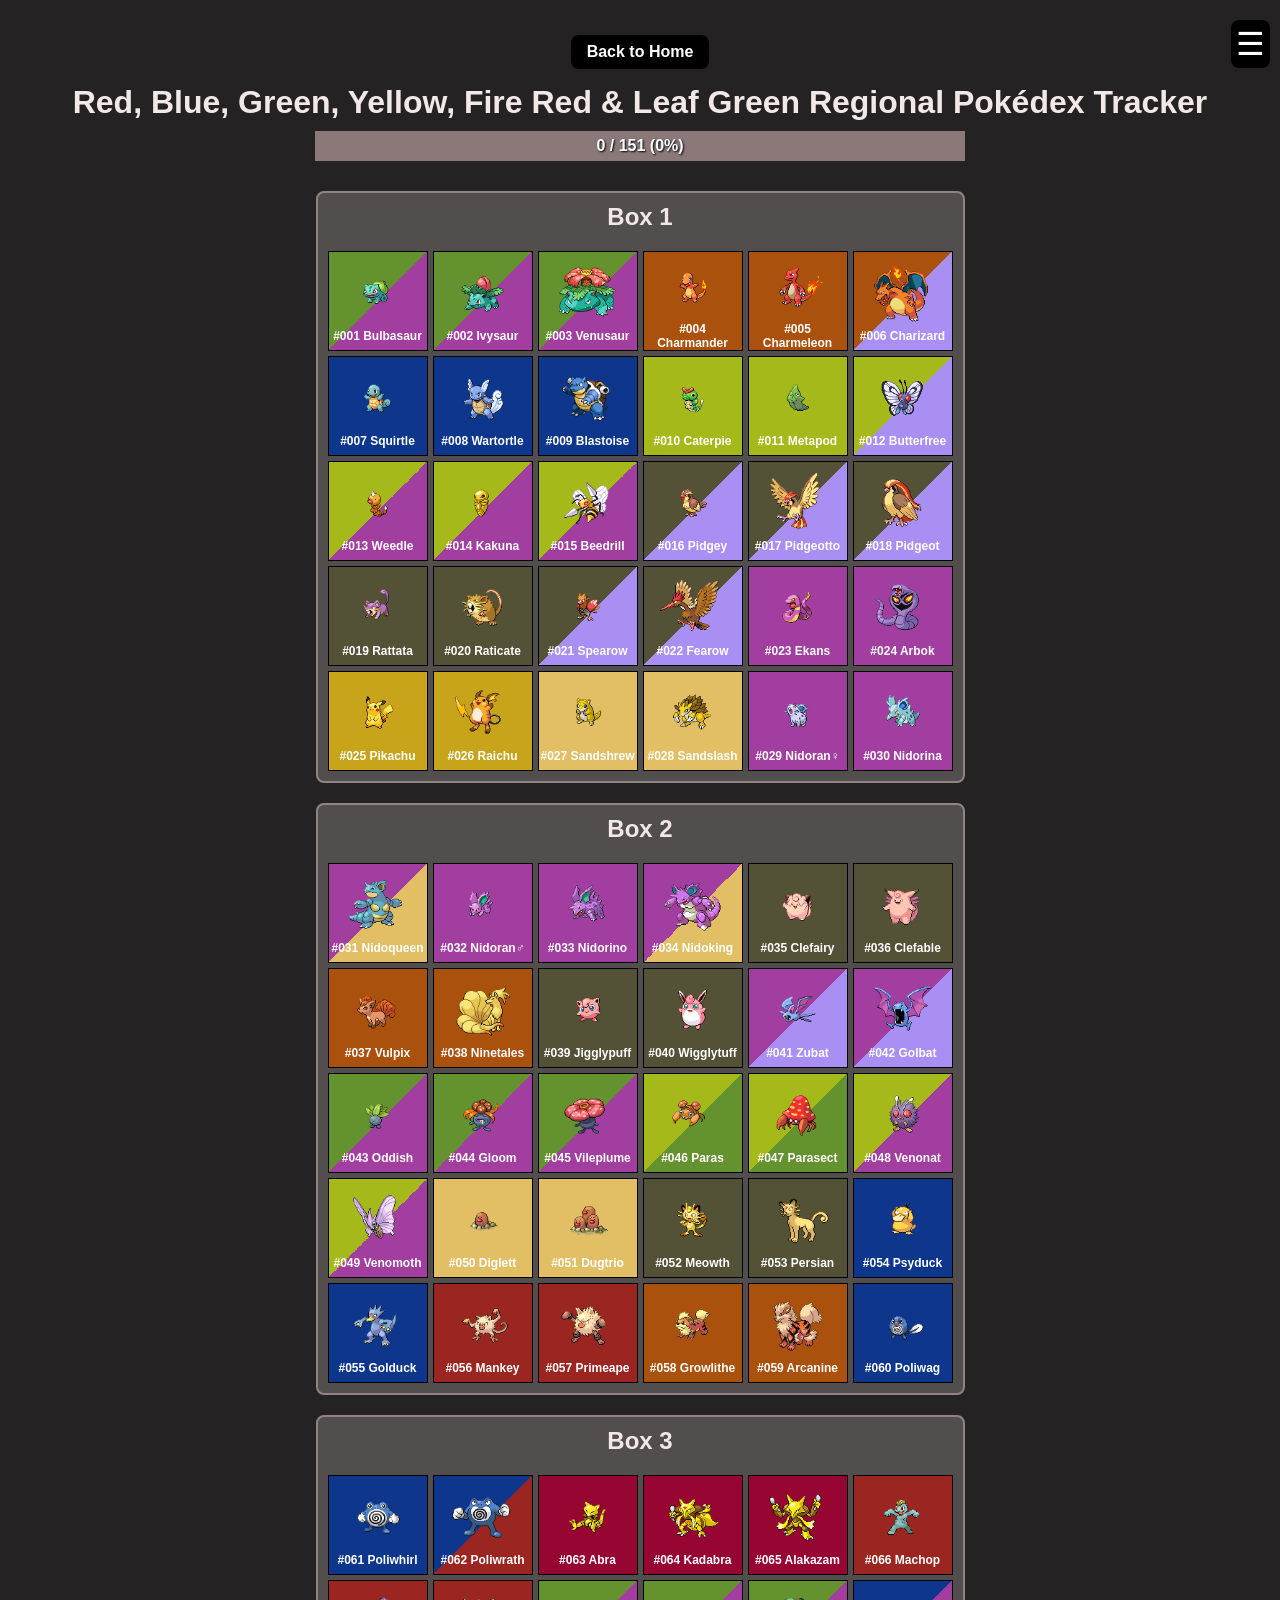
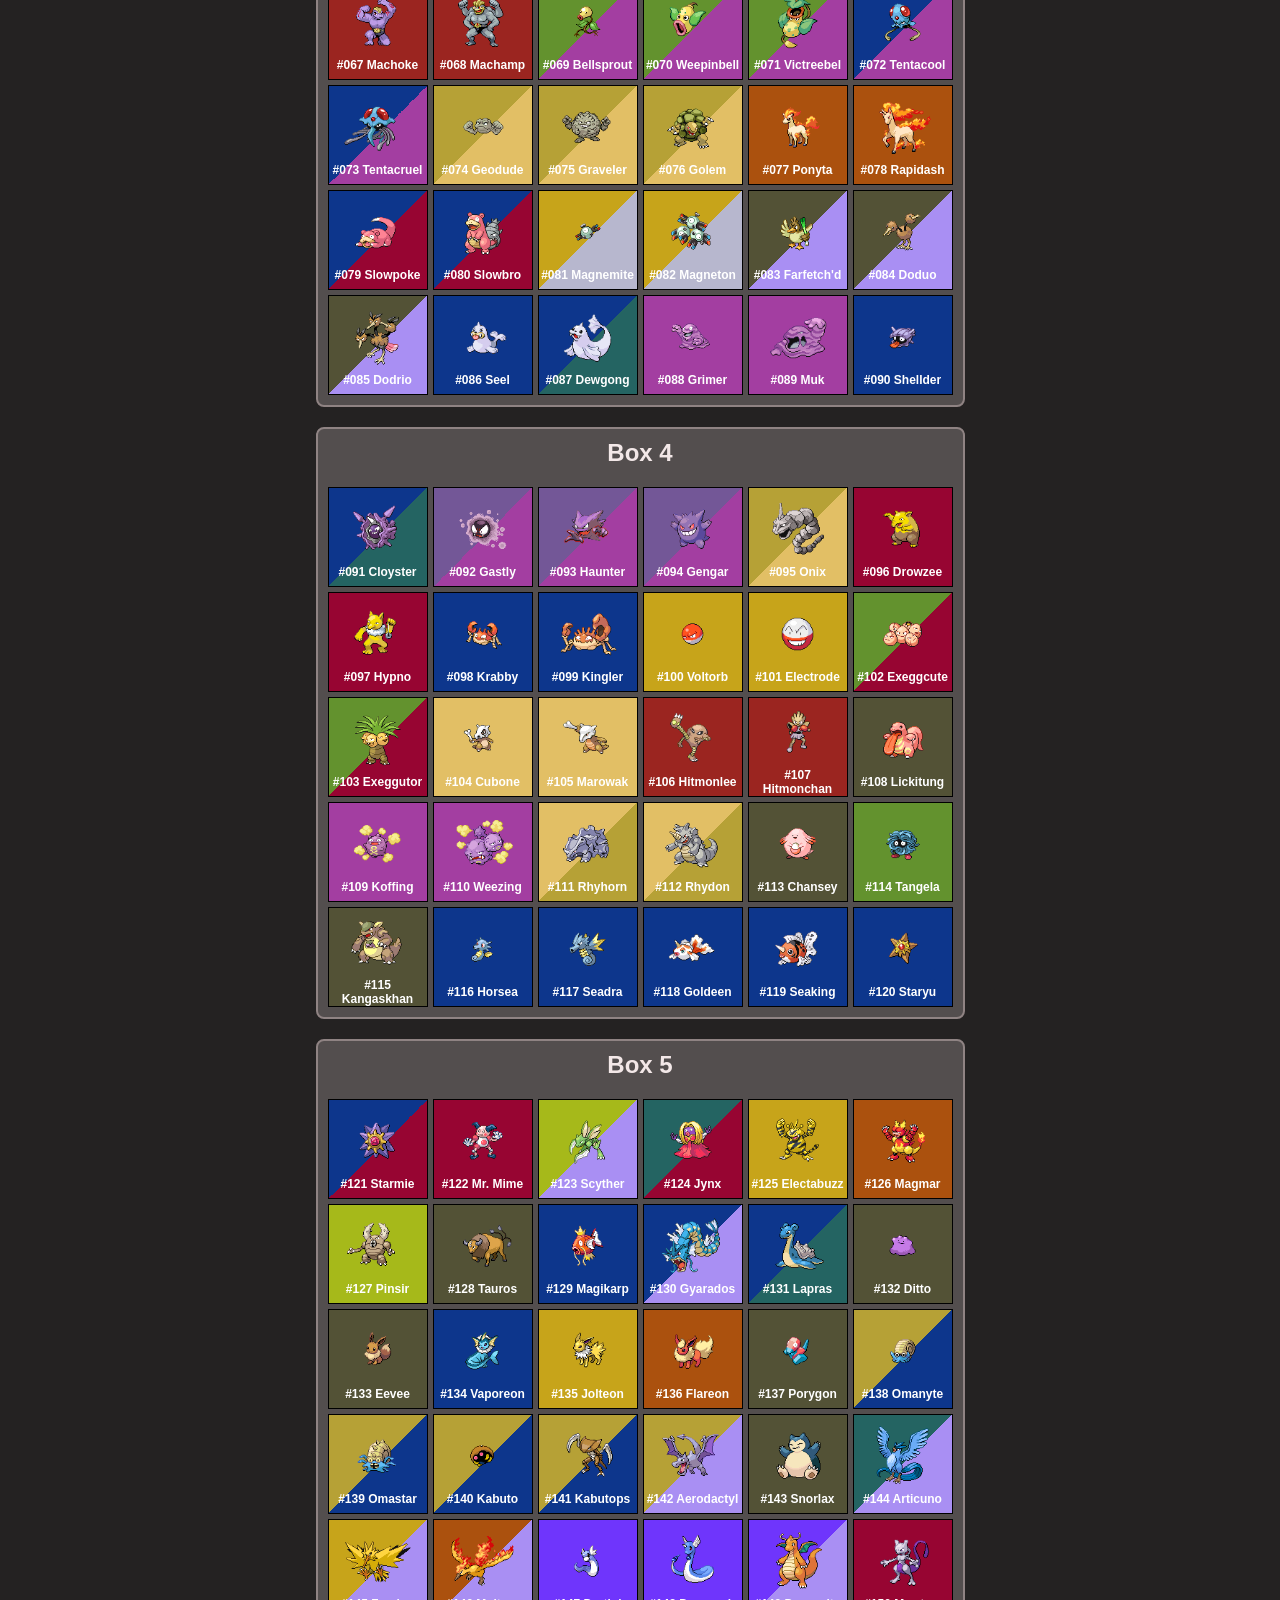
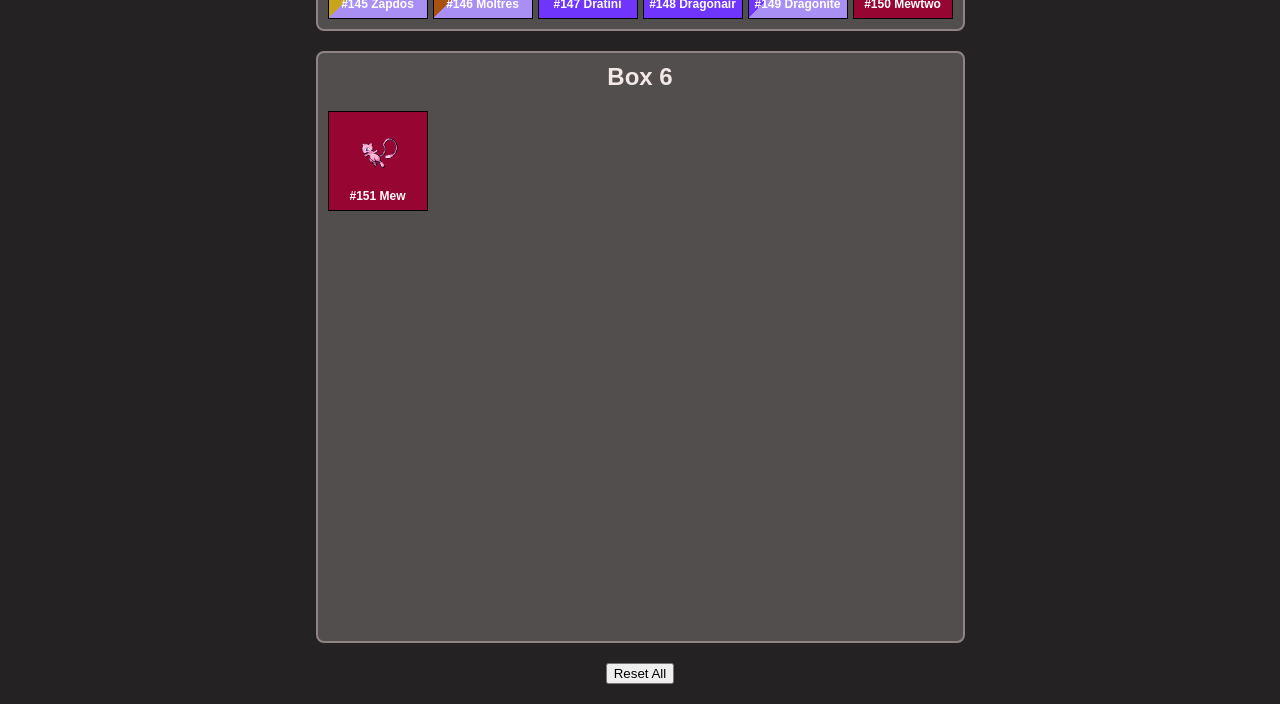
<file: rbgy/rbgy.html>
<!DOCTYPE html>
<html lang="en">
<head>
  <meta charset="UTF-8">
  <title>Red, Blue, Green, Yellow, Fire Red & Leaf Green Regional Pokédex Tracker</title>
  <link rel="stylesheet" href="../gridStyles.css">
</head>
<body>

  <div class="hamburger-menu">
  <input type="checkbox" id="menu-toggle">
  <label for="menu-toggle" class="menu-icon">&#9776;</label>
  
  <div class="menu-content">
    <button onclick="downloadLocalStorage()">Download Progress</button>
    <input type="file" onchange="uploadLocalStorage(event)" />
  </div>
</div>

  <a href="../index.html" class="back-button">Back to Home</a>
  <h1>Red, Blue, Green, Yellow, Fire Red & Leaf Green Regional Pokédex Tracker</h1>
  <div id="progress-container">
    <div id="progress-fill"></div>
    <span id="progress-text">0 / 151 (0%)</span>
  </div>
  <div id="pokedex-container"></div>
  <button id="reset-all">Reset All</button>
  <script src="rbgy.js"></script>


</body>
</html>
</file>
<file: styles.css>
* {
    margin: 0;
    padding: 0;
    box-sizing: border-box;
    font-family: 'Segoe UI', Tahoma, Geneva, Verdana, sans-serif;
}

body {
    background: #242222;
    color: #333;
    min-height: 100vh;
}

/* Header */
header {
    background-color: #242222;
    color: #fff;
    padding: 2rem 1rem;
    text-align: center;
}

header h1 {
    font-size: 3rem;
    letter-spacing: 2px;
    margin-bottom: 0.5rem;
    text-shadow: 2px 2px 4px rgba(0,0,0,0.3);
}

/* Main Sections */
main {
    max-width: 1200px;
    margin: 2rem auto;
    padding: 0 1rem;
}

section {
    margin-bottom: 2rem;
    padding: 2rem;
    background-color: #4b4949;
    border-radius: 20px;
    box-shadow: 0 8px 20px rgba(0,0,0,0.1);
}

section h2 {
    margin-bottom: 1.5rem;
    font-size: 2rem;
    color: #ffffff;
    text-align: center;
}

/* Dex Grid */
.dex-grid {
    display: flex;
    flex-wrap: wrap;
    gap: 1rem;
    justify-content: center;
}

.dex-grid a {
    flex: 1 1 220px;
    background: #1d1e20;
    color: #ffffff;
    text-align: center;
    padding: 1.2rem;
    border-radius: 15px;
    font-weight: bold;
    text-decoration: none;
    font-size: 1rem;
    transition: all 0.3s ease;
    position: relative;
    overflow: hidden;
}

.dex-grid a::after {
    content: '';
    position: absolute;
    top: 0;
    left: -100%;
    width: 100%;
    height: 100%;
    background: rgba(255,255,255,0.2);
    transform: skewX(-25deg);
    transition: all 0.5s ease;
}

.dex-grid a:hover::after {
    left: 200%;
}

.dex-grid a:hover {
    background-color: #74333a;
    transform: translateY(-5px);
}

/* Footer */
footer {
    text-align: center;
    padding: 1.5rem;
    background-color: #2b2d42;
    color: #fff;
    margin-top: 2rem;
    font-size: 0.9rem;
}

/* Responsive */
@media (max-width: 768px) {
    .dex-grid a {
        flex: 1 1 45%;
    }
}

@media (max-width: 480px) {
    .dex-grid a {
        flex: 1 1 90%;
    }
}
</file>
<file: 5nat.css>
body { 
  font-family: Arial, sans-serif;
  background: #242222;
  text-align: center;
  margin: 0;
  padding: 20px;
}

h1 {
  margin-bottom: 20px;
  color: #f3e8e8;
}

#progress-container {
  width: 650px;
  height: 30px;
  background: #8b7979;
  margin: 0 auto 20px;
  border-radius: 8px;
  position: relative;
  overflow: hidden;
}

#progress-container {
  width: 650px;
  height: 30px;
  z-index: 3;
  background: #8b7979;
  margin: 0 auto 20px;
  border: 10px solid #161515;
  border-color: #242222;
  position: sticky;
  top: 0 ;
  overflow: hidden;
}

#progress-fill {
  height: 100%;
  width: 0%;
  background: linear-gradient(90deg, #4caf50, #2e7d32);
  transition: width 0.3s ease;
}

#progress-text {
  position: absolute;
  width: 100%;
  line-height: 30px;
  top: 0;
  left: 0;
  font-weight: bold;
  color: white;
  text-shadow: 1px 1px 2px black;
}

.group {
  margin: 20px auto;
  display: flexbox;
  background: rgb(83, 78, 78);
  border: 2px solid #8f8383;
  border-radius: 8px;
  width: fit-content;
}

.group h2 {
  margin: 10px;
  color: #f3e8e8;
}

.grid {
  display: grid;
  grid-template-columns: repeat(6, 100px);
  grid-template-rows: repeat(5, 100px);
  gap: 5px;
  padding: 10px;
}

.pokemon {
  border: 1px solid #000000;
  cursor: pointer;
  background: rgb(158, 145, 145);
  transition: filter 0.2s, transform 0.15s ease-in-out;
  display: flex;
  flex-direction: column;
  align-items: center;
  justify-content: center;
}

/* Caught Pokémon look greyed out */
.pokemon.caught {
  filter: grayscale(100%) brightness(70%);
}

/* Hover effect for any Pokémon */
.pokemon:hover {
  transform: scale(1.08);
  filter: brightness(110%);
  z-index: 2;
}

/* Smooth image changes when JS swaps static → animated */
.pokemon img {
  max-width: 100%;
  max-height: 70%;
  transition: opacity 0.2s ease-in-out;
}

.pokemon .label {
  font-size: 0.75rem;
  font-weight: bold;
  margin-top: 2px;
  text-align: center;
  color: #ffffff;
}

.pokemon.caught img {
  filter: grayscale(100%) brightness(70%);
}

.pokemon.caught:hover {
  filter: grayscale(100%) brightness(70%);
}
</file>
<file: b2w2.css>
body { 
  font-family: Arial, sans-serif;
  background: #242222;
  text-align: center;
  margin: 0;
  padding: 20px;
}

h1 {
  margin-bottom: 20px;
  color: #f3e8e8;
}

#progress-container {
  width: 650px;
  height: 30px;
  background: #8b7979;
  margin: 0 auto 20px;
  border-radius: 8px;
  position: relative;
  overflow: hidden;
}

#progress-container {
  width: 650px;
  height: 30px;
  z-index: 3;
  background: #8b7979;
  margin: 0 auto 20px;
  border: 10px solid #161515;
  border-color: #242222;
  position: sticky;
  top: 0 ;
  overflow: hidden;
}

#progress-fill {
  height: 100%;
  width: 0%;
  background: linear-gradient(90deg, #4caf50, #2e7d32);
  transition: width 0.3s ease;
}

#progress-text {
  position: absolute;
  width: 100%;
  line-height: 30px;
  top: 0;
  left: 0;
  font-weight: bold;
  color: white;
  text-shadow: 1px 1px 2px black;
}

.group {
  margin: 20px auto;
  display: flexbox;
  background: rgb(83, 78, 78);
  border: 2px solid #8f8383;
  border-radius: 8px;
  width: fit-content;
}

.group h2 {
  margin: 10px;
  color: #f3e8e8;
}

.grid {
  display: grid;
  grid-template-columns: repeat(6, 100px);
  grid-template-rows: repeat(5, 100px);
  gap: 5px;
  padding: 10px;
}

.pokemon {
  border: 1px solid #000000;
  cursor: pointer;
  background: rgb(158, 145, 145);
  transition: filter 0.2s, transform 0.15s ease-in-out;
  display: flex;
  flex-direction: column;
  align-items: center;
  justify-content: center;
}

/* Caught Pokémon look greyed out */
.pokemon.caught {
  filter: grayscale(100%) brightness(70%);
}

/* Hover effect for any Pokémon */
.pokemon:hover {
  transform: scale(1.08);
  filter: brightness(110%);
  z-index: 2;
}

/* Smooth image changes when JS swaps static → animated */
.pokemon img {
  max-width: 100%;
  max-height: 70%;
  transition: opacity 0.2s ease-in-out;
}

.pokemon .label {
  font-size: 0.75rem;
  font-weight: bold;
  margin-top: 2px;
  text-align: center;
  color: #ffffff;
}

.pokemon.caught img {
  filter: grayscale(100%) brightness(70%);
}

.pokemon.caught:hover {
  filter: grayscale(100%) brightness(70%);
}
</file>
<file: gridStyles.css>
/* General site styling */
body { 
  font-family: Arial, sans-serif;
  background: #242222;
  text-align: center;
  margin: 0;
  padding: 20px;
}

h1 {
  margin-bottom: 20px;
  color: #f3e8e8;
  margin: 0;
}

/* Back button styling */
.back-button {
  display: inline-block;
  margin: 15px;
  padding: 0.5rem 1rem;
  background-color: #000000;
  color: #fff;
  text-decoration: none;
  border-radius: 8px;
  font-weight: bold;
  white-space: nowrap;
  transition: background-color 0.3s ease;
}
.back-button:hover {
  background-color: #74333a;
}

/* Progress bar (if present) */
#progress-container {
  max-width: 650px;
  height: 30px;
  background: #8b7979;
  margin: 0 auto 20px;
  border-radius: 8px;
  position: sticky;
  top: 0;
  border: 10px solid #242222;
  overflow: hidden;
  z-index: 3;
}

#progress-fill {
  height: 100%;
  width: 0%;
  background: linear-gradient(90deg, #4caf50, #2e7d32);
  transition: width 0.3s ease;
}

#progress-text {
  position: absolute;
  width: 100%;
  line-height: 30px;
  top: 0;
  left: 0;
  font-weight: bold;
  color: white;
  text-shadow: 1px 1px 2px black;
}

/* Pokémon group container */
.group {
  margin: 20px auto;
  display: block;          /* makes each group take full width */
  background: rgb(83, 78, 78);
  border: 2px solid #8f8383;
  border-radius: 8px;
  width: fit-content;      /* keeps the box width tight around the grid */
}
.group h2 {
  margin: 10px;
  color: #f3e8e8;
}

/* Pokémon grid (fixed 6x5 layout) */
.grid {
  display: grid;
  grid-template-columns: repeat(6, 100px);
  grid-template-rows: repeat(5, 100px);
  gap: 5px;
  padding: 10px;
}

/* Pokémon tile */
.pokemon {
  border: 1px solid #000000;
  cursor: pointer;
  background: rgb(158, 145, 145);
  transition: filter 0.2s, transform 0.15s ease-in-out;
  display: flex;
  flex-direction: column;
  align-items: center;
  justify-content: center;
}

/* Caught Pokémon look greyed out */
.pokemon.caught {
  filter: grayscale(100%) brightness(70%);
}
.pokemon.caught img {
  filter: grayscale(100%) brightness(70%);
}

/* Hover effect */
.pokemon:hover {
  transform: scale(1.08);
  filter: brightness(110%);
  z-index: 2;
}
.pokemon.caught:hover {
  filter: grayscale(100%) brightness(70%);
}

/* Smooth image changes */
.pokemon img {
  max-width: 100%;
  max-height: 70%;
  transition: opacity 0.2s ease-in-out;
}
.pokemon .label {
  font-size: 0.75rem;
  font-weight: bold;
  margin-top: 2px;
  text-align: center;
  color: #ffffff;
}

.hamburger-menu {
  position: fixed;
  top: px;
  right: 10px; /* keep button top-right */
  z-index: 1000;
  display: flex;
  flex-direction: column;
  align-items: flex-end;
}

.menu-icon {
  font-size: 2rem;
  cursor: pointer;
  color: #fff;
  background-color: #000000;
  padding: 5px;
  border-radius: 8px;
  user-select: none;
  position: relative; /* stays in place */
  z-index: 1010; /* above menu content */
}

#menu-toggle {
  display: none;
}

.menu-content {
  display: none;
  flex-direction: column;
  position: absolute; /* position independently */
  top: 40px; /* below the button */
  right: 0;
  background: #575252;
  padding: 10px;
  border-radius: 8px;
  box-shadow: 0 4px 8px rgba(0, 0, 0, 0.5);
  align-items: flex-start;
  z-index: 1005;
}

.menu-content button,
.menu-content input[type="file"] {
  margin: 5px 0;
  padding: 8px;
  border-radius: 5px;
  border: none;
  cursor: pointer;
  font-weight: bold;
}

.menu-content button:hover {
  background-color: #74333a;
  color: #fff;
}

/* Show menu when checkbox is checked */
#menu-toggle:checked + .menu-icon + .menu-content {
  display: flex;
}
</file>
